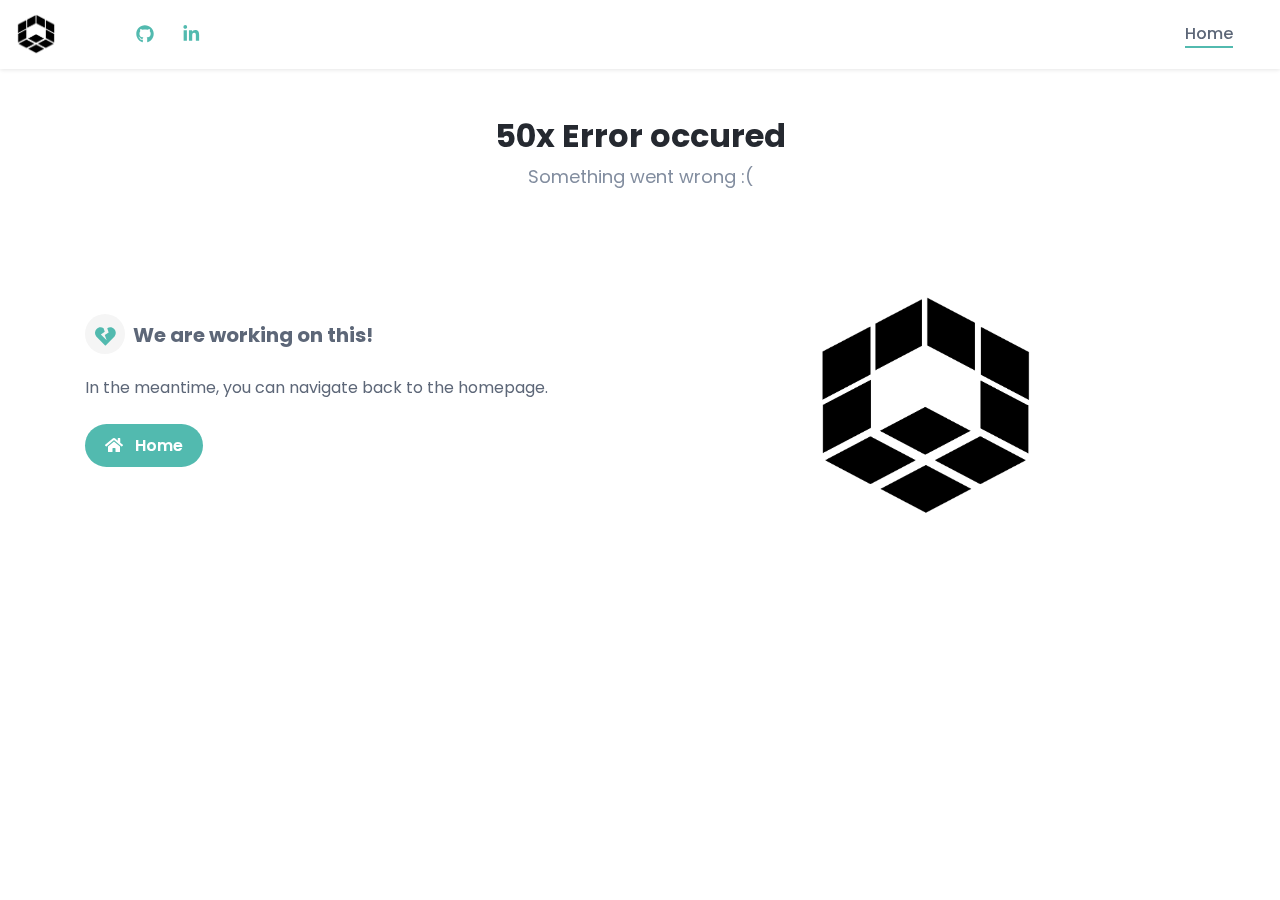
<file: 50x.html>
<!DOCTYPE html>
<html lang="en">

<head>
    <title>Bitcoin Global - 50x</title>

    <!-- Meta -->
    <meta charset="utf-8">
    <meta http-equiv="X-UA-Compatible" content="IE=edge">
    <meta name="viewport" content="width=device-width, initial-scale=1.0, maximum-scale=1.0, user-scalable=no">
    <meta name="description" content="Outsourcing software development company">
    <meta name="author" content="Bitcoin Global">
    <link rel="shortcut icon" type="image/x-icon" href="assets/images/logo.png">

    <!-- Google Font -->
    <link href="https://fonts.googleapis.com/css?family=Poppins:300,400,500,600,700&display=swap" rel="stylesheet">

    <!-- FontAwesome JS-->
    <script defer src="assets/fontawesome/js/all.min.js"></script>

    <!-- Plugins CSS -->
    <link rel="stylesheet" href="assets/plugins/owlcarousel/dist/assets/owl.carousel.min.css">
    <link rel="stylesheet" href="assets/css/atom-one-dark.min.css">
    <link rel="stylesheet" href="assets/css/aos.css">

    <!-- Theme CSS -->
    <link id="theme-style" rel="stylesheet" href="assets/css/theme.css">

    <!-- Global site tag (gtag.js) - Google Analytics -->
</head>

<body>
    <header class="header fixed-top">
        <div class="branding">
            <div class="container-fluid position-relative">
                <nav class="navbar navbar-expand-lg">
                    <div class="site-logo">
                        <a class="navbar-brand" href="index.html"><img class="logo-icon mr-2"
                                src="assets/images/logo-empty.png" height="42" alt="logo">
                        </a>
                    </div>

                    <button class="navbar-toggler collapsed" type="button" data-toggle="collapse"
                        data-target="#navigation" aria-controls="navigation" aria-expanded="false"
                        aria-label="Toggle navigation">
                        <span> </span>
                        <span> </span>
                        <span> </span>
                    </button>

                    <div class="collapse navbar-collapse" id="navigation">
                        <ul class="social-list list-inline mt-3 mt-lg-0 mb-lg-0 d-flex ml-lg-5 mr-lg-5">
                            <li class="list-inline-item"><a href="https://github.com/bitcoin-global " target="_blank"><i
                                        class="fab fa-github"></i></a></li>
                            <li class="list-inline-item"><a href="https://linkedin.com/company/bitcoin-global/"
                                    target="_blank"><i class="fab fa-linkedin-in fa-fw"></i></a></li>
                        </ul>
                        <!--//social-list-->
                        <ul class="navbar-nav ml-lg-auto" id="nav">
                            <li class="nav-item mr-lg-4 current">
                                <a class="nav-link" href="index.html">Home</a>
                            </li>
                        </ul>
                    </div>
                </nav>

            </div>
            <!--//container-->
        </div>
        <!--//branding-->
    </header>
    <!--//header-->


    <!--//how-to-section-->
    <section data-aos="zoom-in-left" id="methods" class="delivery-section py-5">
        <div class="container">
            <h3 class="mb-2 text-center font-weight-bold section-title">50x Error occured</h3>
            <div class="mb-5 text-center section-intro">Something went wrong :(</div>

            <div data-aos-duration="500" data-aos="zoom-in-left" class="row align-items-center">
                <div class="col-12 col-md-6 order-md-0">
                    <div class="nav flex-column" id="features-tabs" role="tablist" aria-orientation="vertical">

                        <span class="tab-heading"><span class="tab-icon mr-2"><i
                                    class="fas fa-heart-broken"></i></span>We are working on this!</span>
                        <p><br>In the meantime, you can navigate back to the homepage.<br><br>
                            <a class="btn btn-primary mb-3" href="index.html"><i class="fas fa-home mr-2"></i> Home</a>
                        </p>
                    </div>
                    <!--//nav-->
                </div>
                <!--//col-3-->
                <div class="col-12 col-md-6 text-center align-self-center">
                    <img class="img-fluid col-6 col-md-6 py-5" src="assets/images/logo-empty.png" alt="">
                </div>
            </div>
        </div>
        <!--container-->
    </section>
    <!--//delivery-section-->

    <!-- Javascript -->
    <script src="assets/plugins/jquery-3.4.1.min.js"></script>
    <script src="assets/plugins/popper.min.js"></script>
    <script src="assets/plugins/bootstrap/js/bootstrap.min.js"></script>
    <script src="assets/plugins/skrollr.min.js"></script>


    <!-- Page Specific JS -->
    <script src="assets/plugins/highlight.min.js"></script>
    <script src="assets/plugins/typewriterjs/dist/core.js"></script>
    <script src="assets/plugins/owlcarousel/dist/owl.carousel.min.js"></script>
    <script src="assets/js/main.js"></script>
    <script src="assets/plugins/aos.js"></script>
    <script>
        AOS.init();
    </script>

</body>

</html>
</file>
<file: assets/css/theme.css>
:root {
    --blue: #007bff;
    --indigo: #6610f2;
    --purple: #6f42c1;
    --pink: #e83e8c;
    --red: #dc3545;
    --orange: #fd7e14;
    --yellow: #ffc107;
    --green: #28a745;
    --teal: #20c997;
    --cyan: #17a2b8;
    --white: #fff;
    --gray: #adb4c0;
    --gray-dark: #747f94;
    --primary: #52BAAF;
    --secondary: #5d6778;
    --success: #5cb377;
    --info: #5b99ea;
    --warning: #EEBF41;
    --danger: #d26d69;
    --light: #fff;
    --dark: #747f94;
    --breakpoint-xs: 0;
    --breakpoint-sm: 576px;
    --breakpoint-md: 768px;
    --breakpoint-lg: 992px;
    --breakpoint-xl: 1200px;
    --font-family-sans-serif: -apple-system, BlinkMacSystemFont, "Segoe UI", Roboto, "Helvetica Neue", Arial, "Noto Sans", sans-serif, "Apple Color Emoji", "Segoe UI Emoji", "Segoe UI Symbol", "Noto Color Emoji";
    --font-family-monospace: SFMono-Regular, Menlo, Monaco, Consolas, "Liberation Mono", "Courier New", monospace;
}

*,
*::before,
*::after {
    box-sizing: border-box;
}

h5 span {
    color: #52BAAF
}

html {
    font-family: sans-serif;
    line-height: 1.15;
    -webkit-text-size-adjust: 100%;
    -webkit-tap-highlight-color: rgba(0, 0, 0, 0);
}

article,
aside,
figcaption,
figure,
footer,
header,
hgroup,
main,
nav,
section {
    display: block;
}

body {
    margin: 0;
    font-family: -apple-system, BlinkMacSystemFont, "Segoe UI", Roboto, "Helvetica Neue", Arial, "Noto Sans", sans-serif, "Apple Color Emoji", "Segoe UI Emoji", "Segoe UI Symbol", "Noto Color Emoji";
    font-size: 1rem;
    font-weight: 400;
    line-height: 1.5;
    color: #252930;
    text-align: left;
    background-color: #fff;
}

[tabindex="-1"]:focus {
    outline: 0 !important;
}

hr {
    box-sizing: content-box;
    height: 0;
    overflow: visible;
}

h1,
h2,
h3,
h4,
h5,
h6 {
    margin-top: 0;
    margin-bottom: .5rem;
}

p {
    margin-top: 0;
    margin-bottom: 1rem;
}

abbr[title],
abbr[data-original-title] {
    text-decoration: underline;
    -webkit-text-decoration: underline dotted;
    text-decoration: underline dotted;
    cursor: help;
    border-bottom: 0;
    -webkit-text-decoration-skip-ink: none;
    text-decoration-skip-ink: none;
}

address {
    margin-bottom: 1rem;
    font-style: normal;
    line-height: inherit;
}

ol,
ul,
dl {
    margin-top: 0;
    margin-bottom: 1rem;
}

ol ol,
ul ul,
ol ul,
ul ol {
    margin-bottom: 0;
}

dt {
    font-weight: 700;
}

dd {
    margin-bottom: .5rem;
    margin-left: 0;
}

blockquote {
    margin: 0 0 1rem;
}

b,
strong {
    font-weight: bolder;
}

small {
    font-size: 80%;
}

sub,
sup {
    position: relative;
    font-size: 75%;
    line-height: 0;
    vertical-align: baseline;
}

sub {
    bottom: -.25em;
}

sup {
    top: -.5em;
}

a {
    color: #52BAAF;
    text-decoration: none;
    background-color: transparent;
}

a:hover {
    color: #46a097;
    text-decoration: underline;
}

a:not([href]):not([tabindex]) {
    color: inherit;
    text-decoration: none;
}

a:not([href]):not([tabindex]):hover,
a:not([href]):not([tabindex]):focus {
    color: inherit;
    text-decoration: none;
}

a:not([href]):not([tabindex]):focus {
    outline: 0;
}

pre,
code,
kbd,
samp {
    font-family: SFMono-Regular, Menlo, Monaco, Consolas, "Liberation Mono", "Courier New", monospace;
    font-size: 1em;
}

pre {
    margin-top: 0;
    margin-bottom: 1rem;
    overflow: auto;
}

figure {
    margin: 0 0 1rem;
}

img {
    vertical-align: middle;
    border-style: none;
}

svg {
    overflow: hidden;
    vertical-align: middle;
}

table {
    border-collapse: collapse
}

caption {
    padding-top: .75rem;
    padding-bottom: .75rem;
    color: #adb4c0;
    text-align: left;
    caption-side: bottom
}

th {
    text-align: inherit
}

label {
    display: inline-block;
    margin-bottom: .5rem
}

button {
    border-radius: 0
}

button:focus {
    outline: 1px dotted;
    outline: 5px auto -webkit-focus-ring-color
}

input,
button,
select,
optgroup,
textarea {
    margin: 0;
    font-family: inherit;
    font-size: inherit;
    line-height: inherit
}

button,
input {
    overflow: visible
}

button,
select {
    text-transform: none
}

select {
    word-wrap: normal
}

button,
[type="button"],
[type="reset"],
[type="submit"] {
    -webkit-appearance: button
}

button:not(:disabled),
[type="button"]:not(:disabled),
[type="reset"]:not(:disabled),
[type="submit"]:not(:disabled) {
    cursor: pointer
}

button::-moz-focus-inner,
[type="button"]::-moz-focus-inner,
[type="reset"]::-moz-focus-inner,
[type="submit"]::-moz-focus-inner {
    padding: 0;
    border-style: none
}

input[type="radio"],
input[type="checkbox"] {
    box-sizing: border-box;
    padding: 0
}

input[type="date"],
input[type="time"],
input[type="datetime-local"],
input[type="month"] {
    -webkit-appearance: listbox
}

textarea {
    overflow: auto;
    resize: vertical
}

fieldset {
    min-width: 0;
    padding: 0;
    margin: 0;
    border: 0
}

legend {
    display: block;
    width: 100%;
    max-width: 100%;
    padding: 0;
    margin-bottom: .5rem;
    font-size: 1.5rem;
    line-height: inherit;
    color: inherit;
    white-space: normal
}

progress {
    vertical-align: baseline
}

[type="number"]::-webkit-inner-spin-button,
[type="number"]::-webkit-outer-spin-button {
    height: auto
}

[type="search"] {
    outline-offset: -2px;
    -webkit-appearance: none
}

[type="search"]::-webkit-search-decoration {
    -webkit-appearance: none
}

::-webkit-file-upload-button {
    font: inherit;
    -webkit-appearance: button
}

output {
    display: inline-block
}

summary {
    display: list-item;
    cursor: pointer
}

template {
    display: none
}

[hidden] {
    display: none !important
}

h1,
h2,
h3,
h4,
h5,
h6,
.h1,
.h2,
.h3,
.h4,
.h5,
.h6 {
    margin-bottom: .5rem;
    font-weight: 500;
    line-height: 1.2
}

h1,
.h1 {
    font-size: 2.5rem
}

h2,
.h2 {
    font-size: 2rem
}

h3,
.h3 {
    font-size: 1.75rem
}

h4,
.h4 {
    font-size: 1.5rem
}

h5,
.h5 {
    font-size: 1.25rem
}

h6,
.h6 {
    font-size: 1rem
}

.lead {
    font-size: 1.25rem;
    font-weight: 300
}

.display-1 {
    font-size: 6rem;
    font-weight: 300;
    line-height: 1.2
}

.display-2 {
    font-size: 5.5rem;
    font-weight: 300;
    line-height: 1.2
}

.display-3 {
    font-size: 4.5rem;
    font-weight: 300;
    line-height: 1.2
}

.display-4 {
    font-size: 3.5rem;
    font-weight: 300;
    line-height: 1.2
}

hr {
    margin-top: 1rem;
    margin-bottom: 1rem;
    border: 0;
    border-top: 1px solid rgba(0, 0, 0, 0.1)
}

small,
.small {
    font-size: 80%;
    font-weight: 400
}

mark,
.mark {
    padding: .2em;
    background-color: #fcf8e3
}

.list-unstyled {
    padding-left: 0;
    list-style: none
}

.list-inline {
    padding-left: 0;
    list-style: none
}

.list-inline-item {
    display: inline-block
}

.list-inline-item:not(:last-child) {
    margin-right: .5rem
}

.initialism {
    font-size: 90%;
    text-transform: uppercase
}

.blockquote {
    margin-bottom: 1rem;
    font-size: 1.25rem
}

.blockquote-footer {
    display: block;
    font-size: 80%;
    color: #adb4c0
}

.blockquote-footer::before {
    content: "\2014\00A0"
}

.img-fluid {
    max-width: 100%;
    height: auto
}

.img-thumbnail {
    padding: .25rem;
    background-color: #fff;
    border: 1px solid #e7e9ed;
    border-radius: .25rem;
    max-width: 100%;
    height: auto
}

.figure {
    display: inline-block
}

.figure-img {
    margin-bottom: .5rem;
    line-height: 1
}

.figure-caption {
    font-size: 90%;
    color: #adb4c0
}

code {
    font-size: 87.5%;
    color: #e83e8c;
    word-break: break-word
}

a>code {
    color: inherit
}

kbd {
    padding: .2rem .4rem;
    font-size: 87.5%;
    color: #fff;
    background-color: #252930;
    border-radius: .2rem
}

kbd kbd {
    padding: 0;
    font-size: 100%;
    font-weight: 700
}

pre {
    display: block;
    font-size: 87.5%;
    color: #252930
}

pre code {
    font-size: inherit;
    color: inherit;
    word-break: normal
}

.pre-scrollable {
    max-height: 340px;
    overflow-y: scroll
}

.container {
    width: 100%;
    padding-right: 15px;
    padding-left: 15px;
    margin-right: auto;
    margin-left: auto
}

@media (min-width:576px) {
    .container {
        max-width: 540px
    }
}

@media (min-width:768px) {
    .container {
        max-width: 720px
    }
}

@media (min-width:992px) {
    .container {
        max-width: 960px
    }
}

@media (min-width:1200px) {
    .container {
        max-width: 1140px
    }
}

.container-fluid {
    width: 100%;
    padding-right: 15px;
    padding-left: 15px;
    margin-right: auto;
    margin-left: auto
}

.row {
    display: -webkit-box;
    display: -webkit-flex;
    display: flex;
    -webkit-flex-wrap: wrap;
    flex-wrap: wrap;
    margin-right: -15px;
    margin-left: -15px
}

.no-gutters {
    margin-right: 0;
    margin-left: 0
}

.no-gutters>.col,
.no-gutters>[class*="col-"] {
    padding-right: 0;
    padding-left: 0
}

.col-1,
.col-2,
.col-3,
.col-4,
.col-5,
.col-6,
.col-7,
.col-8,
.col-9,
.col-10,
.col-11,
.col-12,
.col,
.col-auto,
.col-sm-1,
.col-sm-2,
.col-sm-3,
.col-sm-4,
.col-sm-5,
.col-sm-6,
.col-sm-7,
.col-sm-8,
.col-sm-9,
.col-sm-10,
.col-sm-11,
.col-sm-12,
.col-sm,
.col-sm-auto,
.col-md-1,
.col-md-2,
.col-md-3,
.col-md-4,
.col-md-5,
.col-md-6,
.col-md-7,
.col-md-8,
.col-md-9,
.col-md-10,
.col-md-11,
.col-md-12,
.col-md,
.col-md-auto,
.col-lg-1,
.col-lg-2,
.col-lg-3,
.col-lg-4,
.col-lg-5,
.col-lg-6,
.col-lg-7,
.col-lg-8,
.col-lg-9,
.col-lg-10,
.col-lg-11,
.col-lg-12,
.col-lg,
.col-lg-auto,
.col-xl-1,
.col-xl-2,
.col-xl-3,
.col-xl-4,
.col-xl-5,
.col-xl-6,
.col-xl-7,
.col-xl-8,
.col-xl-9,
.col-xl-10,
.col-xl-11,
.col-xl-12,
.col-xl,
.col-xl-auto {
    position: relative;
    width: 100%;
    padding-right: 15px;
    padding-left: 15px
}

.col {
    -webkit-flex-basis: 0;
    flex-basis: 0;
    -webkit-box-flex: 1;
    -webkit-flex-grow: 1;
    flex-grow: 1;
    max-width: 100%
}

.col-auto {
    -webkit-box-flex: 0;
    -webkit-flex: 0 0 auto;
    flex: 0 0 auto;
    width: auto;
    max-width: 100%
}

.col-1 {
    -webkit-box-flex: 0;
    -webkit-flex: 0 0 8.3333333333%;
    flex: 0 0 8.3333333333%;
    max-width: 8.3333333333%
}

.col-2 {
    -webkit-box-flex: 0;
    -webkit-flex: 0 0 16.6666666667%;
    flex: 0 0 16.6666666667%;
    max-width: 16.6666666667%
}

.col-3 {
    -webkit-box-flex: 0;
    -webkit-flex: 0 0 25%;
    flex: 0 0 25%;
    max-width: 25%
}

.col-4 {
    -webkit-box-flex: 0;
    -webkit-flex: 0 0 33.3333333333%;
    flex: 0 0 33.3333333333%;
    max-width: 33.3333333333%
}

.col-5 {
    -webkit-box-flex: 0;
    -webkit-flex: 0 0 41.6666666667%;
    flex: 0 0 41.6666666667%;
    max-width: 41.6666666667%
}

.col-6 {
    -webkit-box-flex: 0;
    -webkit-flex: 0 0 50%;
    flex: 0 0 50%;
    max-width: 50%
}

.col-7 {
    -webkit-box-flex: 0;
    -webkit-flex: 0 0 58.3333333333%;
    flex: 0 0 58.3333333333%;
    max-width: 58.3333333333%
}

.col-8 {
    -webkit-box-flex: 0;
    -webkit-flex: 0 0 66.6666666667%;
    flex: 0 0 66.6666666667%;
    max-width: 66.6666666667%
}

.col-9 {
    -webkit-box-flex: 0;
    -webkit-flex: 0 0 75%;
    flex: 0 0 75%;
    max-width: 75%
}

.col-10 {
    -webkit-box-flex: 0;
    -webkit-flex: 0 0 83.3333333333%;
    flex: 0 0 83.3333333333%;
    max-width: 83.3333333333%
}

.col-11 {
    -webkit-box-flex: 0;
    -webkit-flex: 0 0 91.6666666667%;
    flex: 0 0 91.6666666667%;
    max-width: 91.6666666667%
}

.col-12 {
    -webkit-box-flex: 0;
    -webkit-flex: 0 0 100%;
    flex: 0 0 100%;
    max-width: 100%
}

.order-first {
    -webkit-box-ordinal-group: 0;
    -webkit-order: -1;
    order: -1
}

.order-last {
    -webkit-box-ordinal-group: 14;
    -webkit-order: 13;
    order: 13
}

.order-0 {
    -webkit-box-ordinal-group: 1;
    -webkit-order: 0;
    order: 0
}

.order-1 {
    -webkit-box-ordinal-group: 2;
    -webkit-order: 1;
    order: 1
}

.order-2 {
    -webkit-box-ordinal-group: 3;
    -webkit-order: 2;
    order: 2
}

.order-3 {
    -webkit-box-ordinal-group: 4;
    -webkit-order: 3;
    order: 3
}

.order-4 {
    -webkit-box-ordinal-group: 5;
    -webkit-order: 4;
    order: 4
}

.order-5 {
    -webkit-box-ordinal-group: 6;
    -webkit-order: 5;
    order: 5
}

.order-6 {
    -webkit-box-ordinal-group: 7;
    -webkit-order: 6;
    order: 6
}

.order-7 {
    -webkit-box-ordinal-group: 8;
    -webkit-order: 7;
    order: 7
}

.order-8 {
    -webkit-box-ordinal-group: 9;
    -webkit-order: 8;
    order: 8
}

.order-9 {
    -webkit-box-ordinal-group: 10;
    -webkit-order: 9;
    order: 9
}

.order-10 {
    -webkit-box-ordinal-group: 11;
    -webkit-order: 10;
    order: 10
}

.order-11 {
    -webkit-box-ordinal-group: 12;
    -webkit-order: 11;
    order: 11
}

.order-12 {
    -webkit-box-ordinal-group: 13;
    -webkit-order: 12;
    order: 12
}

.offset-1 {
    margin-left: 8.3333333333%
}

.offset-2 {
    margin-left: 16.6666666667%
}

.offset-3 {
    margin-left: 25%
}

.offset-4 {
    margin-left: 33.3333333333%
}

.offset-5 {
    margin-left: 41.6666666667%
}

.offset-6 {
    margin-left: 50%
}

.offset-7 {
    margin-left: 58.3333333333%
}

.offset-8 {
    margin-left: 66.6666666667%
}

.offset-9 {
    margin-left: 75%
}

.offset-10 {
    margin-left: 83.3333333333%
}

.offset-11 {
    margin-left: 91.6666666667%
}

@media (min-width:576px) {
    .col-sm {
        -webkit-flex-basis: 0;
        flex-basis: 0;
        -webkit-box-flex: 1;
        -webkit-flex-grow: 1;
        flex-grow: 1;
        max-width: 100%
    }
    .col-sm-auto {
        -webkit-box-flex: 0;
        -webkit-flex: 0 0 auto;
        flex: 0 0 auto;
        width: auto;
        max-width: 100%
    }
    .col-sm-1 {
        -webkit-box-flex: 0;
        -webkit-flex: 0 0 8.3333333333%;
        flex: 0 0 8.3333333333%;
        max-width: 8.3333333333%
    }
    .col-sm-2 {
        -webkit-box-flex: 0;
        -webkit-flex: 0 0 16.6666666667%;
        flex: 0 0 16.6666666667%;
        max-width: 16.6666666667%
    }
    .col-sm-3 {
        -webkit-box-flex: 0;
        -webkit-flex: 0 0 25%;
        flex: 0 0 25%;
        max-width: 25%
    }
    .col-sm-4 {
        -webkit-box-flex: 0;
        -webkit-flex: 0 0 33.3333333333%;
        flex: 0 0 33.3333333333%;
        max-width: 33.3333333333%
    }
    .col-sm-5 {
        -webkit-box-flex: 0;
        -webkit-flex: 0 0 41.6666666667%;
        flex: 0 0 41.6666666667%;
        max-width: 41.6666666667%
    }
    .col-sm-6 {
        -webkit-box-flex: 0;
        -webkit-flex: 0 0 50%;
        flex: 0 0 50%;
        max-width: 50%
    }
    .col-sm-7 {
        -webkit-box-flex: 0;
        -webkit-flex: 0 0 58.3333333333%;
        flex: 0 0 58.3333333333%;
        max-width: 58.3333333333%
    }
    .col-sm-8 {
        -webkit-box-flex: 0;
        -webkit-flex: 0 0 66.6666666667%;
        flex: 0 0 66.6666666667%;
        max-width: 66.6666666667%
    }
    .col-sm-9 {
        -webkit-box-flex: 0;
        -webkit-flex: 0 0 75%;
        flex: 0 0 75%;
        max-width: 75%
    }
    .col-sm-10 {
        -webkit-box-flex: 0;
        -webkit-flex: 0 0 83.3333333333%;
        flex: 0 0 83.3333333333%;
        max-width: 83.3333333333%
    }
    .col-sm-11 {
        -webkit-box-flex: 0;
        -webkit-flex: 0 0 91.6666666667%;
        flex: 0 0 91.6666666667%;
        max-width: 91.6666666667%
    }
    .col-sm-12 {
        -webkit-box-flex: 0;
        -webkit-flex: 0 0 100%;
        flex: 0 0 100%;
        max-width: 100%
    }
    .order-sm-first {
        -webkit-box-ordinal-group: 0;
        -webkit-order: -1;
        order: -1
    }
    .order-sm-last {
        -webkit-box-ordinal-group: 14;
        -webkit-order: 13;
        order: 13
    }
    .order-sm-0 {
        -webkit-box-ordinal-group: 1;
        -webkit-order: 0;
        order: 0
    }
    .order-sm-1 {
        -webkit-box-ordinal-group: 2;
        -webkit-order: 1;
        order: 1
    }
    .order-sm-2 {
        -webkit-box-ordinal-group: 3;
        -webkit-order: 2;
        order: 2
    }
    .order-sm-3 {
        -webkit-box-ordinal-group: 4;
        -webkit-order: 3;
        order: 3
    }
    .order-sm-4 {
        -webkit-box-ordinal-group: 5;
        -webkit-order: 4;
        order: 4
    }
    .order-sm-5 {
        -webkit-box-ordinal-group: 6;
        -webkit-order: 5;
        order: 5
    }
    .order-sm-6 {
        -webkit-box-ordinal-group: 7;
        -webkit-order: 6;
        order: 6
    }
    .order-sm-7 {
        -webkit-box-ordinal-group: 8;
        -webkit-order: 7;
        order: 7
    }
    .order-sm-8 {
        -webkit-box-ordinal-group: 9;
        -webkit-order: 8;
        order: 8
    }
    .order-sm-9 {
        -webkit-box-ordinal-group: 10;
        -webkit-order: 9;
        order: 9
    }
    .order-sm-10 {
        -webkit-box-ordinal-group: 11;
        -webkit-order: 10;
        order: 10
    }
    .order-sm-11 {
        -webkit-box-ordinal-group: 12;
        -webkit-order: 11;
        order: 11
    }
    .order-sm-12 {
        -webkit-box-ordinal-group: 13;
        -webkit-order: 12;
        order: 12
    }
    .offset-sm-0 {
        margin-left: 0
    }
    .offset-sm-1 {
        margin-left: 8.3333333333%
    }
    .offset-sm-2 {
        margin-left: 16.6666666667%
    }
    .offset-sm-3 {
        margin-left: 25%
    }
    .offset-sm-4 {
        margin-left: 33.3333333333%
    }
    .offset-sm-5 {
        margin-left: 41.6666666667%
    }
    .offset-sm-6 {
        margin-left: 50%
    }
    .offset-sm-7 {
        margin-left: 58.3333333333%
    }
    .offset-sm-8 {
        margin-left: 66.6666666667%
    }
    .offset-sm-9 {
        margin-left: 75%
    }
    .offset-sm-10 {
        margin-left: 83.3333333333%
    }
    .offset-sm-11 {
        margin-left: 91.6666666667%
    }
}

@media (min-width:768px) {
    .col-md {
        -webkit-flex-basis: 0;
        flex-basis: 0;
        -webkit-box-flex: 1;
        -webkit-flex-grow: 1;
        flex-grow: 1;
        max-width: 100%
    }
    .col-md-auto {
        -webkit-box-flex: 0;
        -webkit-flex: 0 0 auto;
        flex: 0 0 auto;
        width: auto;
        max-width: 100%
    }
    .col-md-1 {
        -webkit-box-flex: 0;
        -webkit-flex: 0 0 8.3333333333%;
        flex: 0 0 8.3333333333%;
        max-width: 8.3333333333%
    }
    .col-md-2 {
        -webkit-box-flex: 0;
        -webkit-flex: 0 0 16.6666666667%;
        flex: 0 0 16.6666666667%;
        max-width: 16.6666666667%
    }
    .col-md-3 {
        -webkit-box-flex: 0;
        -webkit-flex: 0 0 25%;
        flex: 0 0 25%;
        max-width: 25%
    }
    .col-md-4 {
        -webkit-box-flex: 0;
        -webkit-flex: 0 0 33.3333333333%;
        flex: 0 0 33.3333333333%;
        max-width: 33.3333333333%
    }
    .col-md-5 {
        -webkit-box-flex: 0;
        -webkit-flex: 0 0 41.6666666667%;
        flex: 0 0 41.6666666667%;
        max-width: 41.6666666667%
    }
    .col-md-6 {
        -webkit-box-flex: 0;
        -webkit-flex: 0 0 50%;
        flex: 0 0 50%;
        max-width: 50%
    }
    .col-md-7 {
        -webkit-box-flex: 0;
        -webkit-flex: 0 0 58.3333333333%;
        flex: 0 0 58.3333333333%;
        max-width: 58.3333333333%
    }
    .col-md-8 {
        -webkit-box-flex: 0;
        -webkit-flex: 0 0 66.6666666667%;
        flex: 0 0 66.6666666667%;
        max-width: 66.6666666667%
    }
    .col-md-9 {
        -webkit-box-flex: 0;
        -webkit-flex: 0 0 75%;
        flex: 0 0 75%;
        max-width: 75%
    }
    .col-md-10 {
        -webkit-box-flex: 0;
        -webkit-flex: 0 0 83.3333333333%;
        flex: 0 0 83.3333333333%;
        max-width: 83.3333333333%
    }
    .col-md-11 {
        -webkit-box-flex: 0;
        -webkit-flex: 0 0 91.6666666667%;
        flex: 0 0 91.6666666667%;
        max-width: 91.6666666667%
    }
    .col-md-12 {
        -webkit-box-flex: 0;
        -webkit-flex: 0 0 100%;
        flex: 0 0 100%;
        max-width: 100%
    }
    .order-md-first {
        -webkit-box-ordinal-group: 0;
        -webkit-order: -1;
        order: -1
    }
    .order-md-last {
        -webkit-box-ordinal-group: 14;
        -webkit-order: 13;
        order: 13
    }
    .order-md-0 {
        -webkit-box-ordinal-group: 1;
        -webkit-order: 0;
        order: 0
    }
    .order-md-1 {
        -webkit-box-ordinal-group: 2;
        -webkit-order: 1;
        order: 1
    }
    .order-md-2 {
        -webkit-box-ordinal-group: 3;
        -webkit-order: 2;
        order: 2
    }
    .order-md-3 {
        -webkit-box-ordinal-group: 4;
        -webkit-order: 3;
        order: 3
    }
    .order-md-4 {
        -webkit-box-ordinal-group: 5;
        -webkit-order: 4;
        order: 4
    }
    .order-md-5 {
        -webkit-box-ordinal-group: 6;
        -webkit-order: 5;
        order: 5
    }
    .order-md-6 {
        -webkit-box-ordinal-group: 7;
        -webkit-order: 6;
        order: 6
    }
    .order-md-7 {
        -webkit-box-ordinal-group: 8;
        -webkit-order: 7;
        order: 7
    }
    .order-md-8 {
        -webkit-box-ordinal-group: 9;
        -webkit-order: 8;
        order: 8
    }
    .order-md-9 {
        -webkit-box-ordinal-group: 10;
        -webkit-order: 9;
        order: 9
    }
    .order-md-10 {
        -webkit-box-ordinal-group: 11;
        -webkit-order: 10;
        order: 10
    }
    .order-md-11 {
        -webkit-box-ordinal-group: 12;
        -webkit-order: 11;
        order: 11
    }
    .order-md-12 {
        -webkit-box-ordinal-group: 13;
        -webkit-order: 12;
        order: 12
    }
    .offset-md-0 {
        margin-left: 0
    }
    .offset-md-1 {
        margin-left: 8.3333333333%
    }
    .offset-md-2 {
        margin-left: 16.6666666667%
    }
    .offset-md-3 {
        margin-left: 25%
    }
    .offset-md-4 {
        margin-left: 33.3333333333%
    }
    .offset-md-5 {
        margin-left: 41.6666666667%
    }
    .offset-md-6 {
        margin-left: 50%
    }
    .offset-md-7 {
        margin-left: 58.3333333333%
    }
    .offset-md-8 {
        margin-left: 66.6666666667%
    }
    .offset-md-9 {
        margin-left: 75%
    }
    .offset-md-10 {
        margin-left: 83.3333333333%
    }
    .offset-md-11 {
        margin-left: 91.6666666667%
    }
}

@media (min-width:992px) {
    .col-lg {
        -webkit-flex-basis: 0;
        flex-basis: 0;
        -webkit-box-flex: 1;
        -webkit-flex-grow: 1;
        flex-grow: 1;
        max-width: 100%
    }
    .col-lg-auto {
        -webkit-box-flex: 0;
        -webkit-flex: 0 0 auto;
        flex: 0 0 auto;
        width: auto;
        max-width: 100%
    }
    .col-lg-1 {
        -webkit-box-flex: 0;
        -webkit-flex: 0 0 8.3333333333%;
        flex: 0 0 8.3333333333%;
        max-width: 8.3333333333%
    }
    .col-lg-2 {
        -webkit-box-flex: 0;
        -webkit-flex: 0 0 16.6666666667%;
        flex: 0 0 16.6666666667%;
        max-width: 16.6666666667%
    }
    .col-lg-3 {
        -webkit-box-flex: 0;
        -webkit-flex: 0 0 25%;
        flex: 0 0 25%;
        max-width: 25%
    }
    .col-lg-4 {
        -webkit-box-flex: 0;
        -webkit-flex: 0 0 33.3333333333%;
        flex: 0 0 33.3333333333%;
        max-width: 33.3333333333%
    }
    .col-lg-5 {
        -webkit-box-flex: 0;
        -webkit-flex: 0 0 41.6666666667%;
        flex: 0 0 41.6666666667%;
        max-width: 41.6666666667%
    }
    .col-lg-6 {
        -webkit-box-flex: 0;
        -webkit-flex: 0 0 50%;
        flex: 0 0 50%;
        max-width: 50%
    }
    .col-lg-7 {
        -webkit-box-flex: 0;
        -webkit-flex: 0 0 58.3333333333%;
        flex: 0 0 58.3333333333%;
        max-width: 58.3333333333%
    }
    .col-lg-8 {
        -webkit-box-flex: 0;
        -webkit-flex: 0 0 66.6666666667%;
        flex: 0 0 66.6666666667%;
        max-width: 66.6666666667%
    }
    .col-lg-9 {
        -webkit-box-flex: 0;
        -webkit-flex: 0 0 75%;
        flex: 0 0 75%;
        max-width: 75%
    }
    .col-lg-10 {
        -webkit-box-flex: 0;
        -webkit-flex: 0 0 83.3333333333%;
        flex: 0 0 83.3333333333%;
        max-width: 83.3333333333%
    }
    .col-lg-11 {
        -webkit-box-flex: 0;
        -webkit-flex: 0 0 91.6666666667%;
        flex: 0 0 91.6666666667%;
        max-width: 91.6666666667%
    }
    .col-lg-12 {
        -webkit-box-flex: 0;
        -webkit-flex: 0 0 100%;
        flex: 0 0 100%;
        max-width: 100%
    }
    .order-lg-first {
        -webkit-box-ordinal-group: 0;
        -webkit-order: -1;
        order: -1
    }
    .order-lg-last {
        -webkit-box-ordinal-group: 14;
        -webkit-order: 13;
        order: 13
    }
    .order-lg-0 {
        -webkit-box-ordinal-group: 1;
        -webkit-order: 0;
        order: 0
    }
    .order-lg-1 {
        -webkit-box-ordinal-group: 2;
        -webkit-order: 1;
        order: 1
    }
    .order-lg-2 {
        -webkit-box-ordinal-group: 3;
        -webkit-order: 2;
        order: 2
    }
    .order-lg-3 {
        -webkit-box-ordinal-group: 4;
        -webkit-order: 3;
        order: 3
    }
    .order-lg-4 {
        -webkit-box-ordinal-group: 5;
        -webkit-order: 4;
        order: 4
    }
    .order-lg-5 {
        -webkit-box-ordinal-group: 6;
        -webkit-order: 5;
        order: 5
    }
    .order-lg-6 {
        -webkit-box-ordinal-group: 7;
        -webkit-order: 6;
        order: 6
    }
    .order-lg-7 {
        -webkit-box-ordinal-group: 8;
        -webkit-order: 7;
        order: 7
    }
    .order-lg-8 {
        -webkit-box-ordinal-group: 9;
        -webkit-order: 8;
        order: 8
    }
    .order-lg-9 {
        -webkit-box-ordinal-group: 10;
        -webkit-order: 9;
        order: 9
    }
    .order-lg-10 {
        -webkit-box-ordinal-group: 11;
        -webkit-order: 10;
        order: 10
    }
    .order-lg-11 {
        -webkit-box-ordinal-group: 12;
        -webkit-order: 11;
        order: 11
    }
    .order-lg-12 {
        -webkit-box-ordinal-group: 13;
        -webkit-order: 12;
        order: 12
    }
    .offset-lg-0 {
        margin-left: 0
    }
    .offset-lg-1 {
        margin-left: 8.3333333333%
    }
    .offset-lg-2 {
        margin-left: 16.6666666667%
    }
    .offset-lg-3 {
        margin-left: 25%
    }
    .offset-lg-4 {
        margin-left: 33.3333333333%
    }
    .offset-lg-5 {
        margin-left: 41.6666666667%
    }
    .offset-lg-6 {
        margin-left: 50%
    }
    .offset-lg-7 {
        margin-left: 58.3333333333%
    }
    .offset-lg-8 {
        margin-left: 66.6666666667%
    }
    .offset-lg-9 {
        margin-left: 75%
    }
    .offset-lg-10 {
        margin-left: 83.3333333333%
    }
    .offset-lg-11 {
        margin-left: 91.6666666667%
    }
}

@media (min-width:1200px) {
    .col-xl {
        -webkit-flex-basis: 0;
        flex-basis: 0;
        -webkit-box-flex: 1;
        -webkit-flex-grow: 1;
        flex-grow: 1;
        max-width: 100%
    }
    .col-xl-auto {
        -webkit-box-flex: 0;
        -webkit-flex: 0 0 auto;
        flex: 0 0 auto;
        width: auto;
        max-width: 100%
    }
    .col-xl-1 {
        -webkit-box-flex: 0;
        -webkit-flex: 0 0 8.3333333333%;
        flex: 0 0 8.3333333333%;
        max-width: 8.3333333333%
    }
    .col-xl-2 {
        -webkit-box-flex: 0;
        -webkit-flex: 0 0 16.6666666667%;
        flex: 0 0 16.6666666667%;
        max-width: 16.6666666667%
    }
    .col-xl-3 {
        -webkit-box-flex: 0;
        -webkit-flex: 0 0 25%;
        flex: 0 0 25%;
        max-width: 25%
    }
    .col-xl-4 {
        -webkit-box-flex: 0;
        -webkit-flex: 0 0 33.3333333333%;
        flex: 0 0 33.3333333333%;
        max-width: 33.3333333333%
    }
    .col-xl-5 {
        -webkit-box-flex: 0;
        -webkit-flex: 0 0 41.6666666667%;
        flex: 0 0 41.6666666667%;
        max-width: 41.6666666667%
    }
    .col-xl-6 {
        -webkit-box-flex: 0;
        -webkit-flex: 0 0 50%;
        flex: 0 0 50%;
        max-width: 50%
    }
    .col-xl-7 {
        -webkit-box-flex: 0;
        -webkit-flex: 0 0 58.3333333333%;
        flex: 0 0 58.3333333333%;
        max-width: 58.3333333333%
    }
    .col-xl-8 {
        -webkit-box-flex: 0;
        -webkit-flex: 0 0 66.6666666667%;
        flex: 0 0 66.6666666667%;
        max-width: 66.6666666667%
    }
    .col-xl-9 {
        -webkit-box-flex: 0;
        -webkit-flex: 0 0 75%;
        flex: 0 0 75%;
        max-width: 75%
    }
    .col-xl-10 {
        -webkit-box-flex: 0;
        -webkit-flex: 0 0 83.3333333333%;
        flex: 0 0 83.3333333333%;
        max-width: 83.3333333333%
    }
    .col-xl-11 {
        -webkit-box-flex: 0;
        -webkit-flex: 0 0 91.6666666667%;
        flex: 0 0 91.6666666667%;
        max-width: 91.6666666667%
    }
    .col-xl-12 {
        -webkit-box-flex: 0;
        -webkit-flex: 0 0 100%;
        flex: 0 0 100%;
        max-width: 100%
    }
    .order-xl-first {
        -webkit-box-ordinal-group: 0;
        -webkit-order: -1;
        order: -1
    }
    .order-xl-last {
        -webkit-box-ordinal-group: 14;
        -webkit-order: 13;
        order: 13
    }
    .order-xl-0 {
        -webkit-box-ordinal-group: 1;
        -webkit-order: 0;
        order: 0
    }
    .order-xl-1 {
        -webkit-box-ordinal-group: 2;
        -webkit-order: 1;
        order: 1
    }
    .order-xl-2 {
        -webkit-box-ordinal-group: 3;
        -webkit-order: 2;
        order: 2
    }
    .order-xl-3 {
        -webkit-box-ordinal-group: 4;
        -webkit-order: 3;
        order: 3
    }
    .order-xl-4 {
        -webkit-box-ordinal-group: 5;
        -webkit-order: 4;
        order: 4
    }
    .order-xl-5 {
        -webkit-box-ordinal-group: 6;
        -webkit-order: 5;
        order: 5
    }
    .order-xl-6 {
        -webkit-box-ordinal-group: 7;
        -webkit-order: 6;
        order: 6
    }
    .order-xl-7 {
        -webkit-box-ordinal-group: 8;
        -webkit-order: 7;
        order: 7
    }
    .order-xl-8 {
        -webkit-box-ordinal-group: 9;
        -webkit-order: 8;
        order: 8
    }
    .order-xl-9 {
        -webkit-box-ordinal-group: 10;
        -webkit-order: 9;
        order: 9
    }
    .order-xl-10 {
        -webkit-box-ordinal-group: 11;
        -webkit-order: 10;
        order: 10
    }
    .order-xl-11 {
        -webkit-box-ordinal-group: 12;
        -webkit-order: 11;
        order: 11
    }
    .order-xl-12 {
        -webkit-box-ordinal-group: 13;
        -webkit-order: 12;
        order: 12
    }
    .offset-xl-0 {
        margin-left: 0
    }
    .offset-xl-1 {
        margin-left: 8.3333333333%
    }
    .offset-xl-2 {
        margin-left: 16.6666666667%
    }
    .offset-xl-3 {
        margin-left: 25%
    }
    .offset-xl-4 {
        margin-left: 33.3333333333%
    }
    .offset-xl-5 {
        margin-left: 41.6666666667%
    }
    .offset-xl-6 {
        margin-left: 50%
    }
    .offset-xl-7 {
        margin-left: 58.3333333333%
    }
    .offset-xl-8 {
        margin-left: 66.6666666667%
    }
    .offset-xl-9 {
        margin-left: 75%
    }
    .offset-xl-10 {
        margin-left: 83.3333333333%
    }
    .offset-xl-11 {
        margin-left: 91.6666666667%
    }
}

.table {
    width: 100%;
    margin-bottom: 1rem;
    color: #252930
}

.table th,
.table td {
    padding: .75rem;
    vertical-align: top;
    border-top: 1px solid #e7e9ed
}

.table thead th {
    vertical-align: bottom;
    border-bottom: 2px solid #e7e9ed
}

.table tbody+tbody {
    border-top: 2px solid #e7e9ed
}

.table-sm th,
.table-sm td {
    padding: .3rem
}

.table-bordered {
    border: 1px solid #e7e9ed
}

.table-bordered th,
.table-bordered td {
    border: 1px solid #e7e9ed
}

.table-bordered thead th,
.table-bordered thead td {
    border-bottom-width: 2px
}

.table-borderless th,
.table-borderless td,
.table-borderless thead th,
.table-borderless tbody+tbody {
    border: 0
}

.table-striped tbody tr:nth-of-type(odd) {
    background-color: rgba(0, 0, 0, 0.05)
}

.table-hover tbody tr:hover {
    color: #252930;
    background-color: rgba(0, 0, 0, 0.075)
}

.table-primary,
.table-primary>th,
.table-primary>td {
    background-color: #cbcef8
}

.table-primary th,
.table-primary td,
.table-primary thead th,
.table-primary tbody+tbody {
    border-color: #9ea4f2
}

.table-hover .table-primary:hover {
    background-color: #b5b9f5
}

.table-hover .table-primary:hover>td,
.table-hover .table-primary:hover>th {
    background-color: #b5b9f5
}

.table-secondary,
.table-secondary>th,
.table-secondary>td {
    background-color: #d2d4d9
}

.table-secondary th,
.table-secondary td,
.table-secondary thead th,
.table-secondary tbody+tbody {
    border-color: #abb0b9
}

.table-hover .table-secondary:hover {
    background-color: #c4c7cd
}

.table-hover .table-secondary:hover>td,
.table-hover .table-secondary:hover>th {
    background-color: #c4c7cd
}

.table-success,
.table-success>th,
.table-success>td {
    background-color: #d1ead9
}

.table-success th,
.table-success td,
.table-success thead th,
.table-success tbody+tbody {
    border-color: #aad7b8
}

.table-hover .table-success:hover {
    background-color: #bfe2cb
}

.table-hover .table-success:hover>td,
.table-hover .table-success:hover>th {
    background-color: #bfe2cb
}

.table-info,
.table-info>th,
.table-info>td {
    background-color: #d1e2f9
}

.table-info th,
.table-info td,
.table-info thead th,
.table-info tbody+tbody {
    border-color: #aacaf4
}

.table-hover .table-info:hover {
    background-color: #bad4f6
}

.table-hover .table-info:hover>td,
.table-hover .table-info:hover>th {
    background-color: #bad4f6
}

.table-warning,
.table-warning>th,
.table-warning>td {
    background-color: #faedca
}

.table-warning th,
.table-warning td,
.table-warning thead th,
.table-warning tbody+tbody {
    border-color: #f6de9c
}

.table-hover .table-warning:hover {
    background-color: #f8e5b3
}

.table-hover .table-warning:hover>td,
.table-hover .table-warning:hover>th {
    background-color: #f8e5b3
}

.table-danger,
.table-danger>th,
.table-danger>td {
    background-color: #f2d6d5
}

.table-danger th,
.table-danger td,
.table-danger thead th,
.table-danger tbody+tbody {
    border-color: #e8b3b1
}

.table-hover .table-danger:hover {
    background-color: #ecc3c2
}

.table-hover .table-danger:hover>td,
.table-hover .table-danger:hover>th {
    background-color: #ecc3c2
}

.table-light,
.table-light>th,
.table-light>td {
    background-color: #fff
}

.table-light th,
.table-light td,
.table-light thead th,
.table-light tbody+tbody {
    border-color: #fff
}

.table-hover .table-light:hover {
    background-color: #f2f2f2
}

.table-hover .table-light:hover>td,
.table-hover .table-light:hover>th {
    background-color: #f2f2f2
}

.table-dark,
.table-dark>th,
.table-dark>td {
    background-color: #d8dbe1
}

.table-dark th,
.table-dark td,
.table-dark thead th,
.table-dark tbody+tbody {
    border-color: #b7bdc7
}

.table-hover .table-dark:hover {
    background-color: #caced6
}

.table-hover .table-dark:hover>td,
.table-hover .table-dark:hover>th {
    background-color: #caced6
}

.table-active,
.table-active>th,
.table-active>td {
    background-color: rgba(0, 0, 0, 0.075)
}

.table-hover .table-active:hover {
    background-color: rgba(0, 0, 0, 0.075)
}

.table-hover .table-active:hover>td,
.table-hover .table-active:hover>th {
    background-color: rgba(0, 0, 0, 0.075)
}

.table .thead-dark th {
    color: #fff;
    background-color: #747f94;
    border-color: #8993a4
}

.table .thead-light th {
    color: #919aaa;
    background-color: #f5f6f8;
    border-color: #e7e9ed
}

.table-dark {
    color: #fff;
    background-color: #747f94
}

.table-dark th,
.table-dark td,
.table-dark thead th {
    border-color: #8993a4
}

.table-dark.table-bordered {
    border: 0
}

.table-dark.table-striped tbody tr:nth-of-type(odd) {
    background-color: rgba(255, 255, 255, 0.05)
}

.table-dark.table-hover tbody tr:hover {
    color: #fff;
    background-color: rgba(255, 255, 255, 0.075)
}

@media (max-width:575.98px) {
    .table-responsive-sm {
        display: block;
        width: 100%;
        overflow-x: auto;
        -webkit-overflow-scrolling: touch
    }
    .table-responsive-sm>.table-bordered {
        border: 0
    }
}

@media (max-width:767.98px) {
    .table-responsive-md {
        display: block;
        width: 100%;
        overflow-x: auto;
        -webkit-overflow-scrolling: touch
    }
    .table-responsive-md>.table-bordered {
        border: 0
    }
}

@media (max-width:991.98px) {
    .table-responsive-lg {
        display: block;
        width: 100%;
        overflow-x: auto;
        -webkit-overflow-scrolling: touch
    }
    .table-responsive-lg>.table-bordered {
        border: 0
    }
}

@media (max-width:1199.98px) {
    .table-responsive-xl {
        display: block;
        width: 100%;
        overflow-x: auto;
        -webkit-overflow-scrolling: touch
    }
    .table-responsive-xl>.table-bordered {
        border: 0
    }
}

.table-responsive {
    display: block;
    width: 100%;
    overflow-x: auto;
    -webkit-overflow-scrolling: touch
}

.table-responsive>.table-bordered {
    border: 0
}

.form-control {
    display: block;
    width: 100%;
    height: calc(1.5em + .75rem + 2px);
    padding: .375rem .75rem;
    font-size: 1rem;
    font-weight: 400;
    line-height: 1.5;
    color: #919aaa;
    background-color: #fff;
    background-clip: padding-box;
    border: 1px solid #d9dce1;
    border-radius: .25rem;
    -webkit-transition: border-color 0.15s ease-in-out, box-shadow 0.15s ease-in-out;
    transition: border-color 0.15s ease-in-out, box-shadow 0.15s ease-in-out
}

@media (prefers-reduced-motion:reduce) {
    .form-control {
        -webkit-transition: none;
        transition: none
    }
}

.form-control::-ms-expand {
    background-color: transparent;
    border: 0
}

.form-control:focus {
    color: #919aaa;
    background-color: #fff;
    border-color: #b5baf5;
    outline: 0;
    box-shadow: 0 0 0 .2rem rgba(69, 80, 230, 0.25)
}

.form-control::-webkit-input-placeholder {
    color: #adb4c0;
    opacity: 1
}

.form-control:-ms-input-placeholder {
    color: #adb4c0;
    opacity: 1
}

.form-control::-ms-input-placeholder {
    color: #adb4c0;
    opacity: 1
}

.form-control::placeholder {
    color: #adb4c0;
    opacity: 1
}

.form-control:disabled,
.form-control[readonly] {
    background-color: #f5f6f8;
    opacity: 1
}

select.form-control:focus::-ms-value {
    color: #919aaa;
    background-color: #fff
}

.form-control-file,
.form-control-range {
    display: block;
    width: 100%
}

.col-form-label {
    padding-top: calc(.375rem + 1px);
    padding-bottom: calc(.375rem + 1px);
    margin-bottom: 0;
    font-size: inherit;
    line-height: 1.5
}

.col-form-label-lg {
    padding-top: calc(.5rem + 1px);
    padding-bottom: calc(.5rem + 1px);
    font-size: 1.25rem;
    line-height: 1.5
}

.col-form-label-sm {
    padding-top: calc(.25rem + 1px);
    padding-bottom: calc(.25rem + 1px);
    font-size: .875rem;
    line-height: 1.5
}

.form-control-plaintext {
    display: block;
    width: 100%;
    padding-top: .375rem;
    padding-bottom: .375rem;
    margin-bottom: 0;
    line-height: 1.5;
    color: #252930;
    background-color: transparent;
    border: solid transparent;
    border-width: 1px 0
}

.form-control-plaintext.form-control-sm,
.form-control-plaintext.form-control-lg {
    padding-right: 0;
    padding-left: 0
}

.form-control-sm {
    height: calc(1.5em + .5rem + 2px);
    padding: .25rem .5rem;
    font-size: .875rem;
    line-height: 1.5;
    border-radius: .2rem
}

.form-control-lg {
    height: calc(1.5em + 1rem + 2px);
    padding: .5rem 1rem;
    font-size: 1.25rem;
    line-height: 1.5;
    border-radius: .3rem
}

select.form-control[size],
select.form-control[multiple] {
    height: auto
}

textarea.form-control {
    height: auto
}

.form-group {
    margin-bottom: 1rem
}

.form-text {
    display: block;
    margin-top: .25rem
}

.form-row {
    display: -webkit-box;
    display: -webkit-flex;
    display: flex;
    -webkit-flex-wrap: wrap;
    flex-wrap: wrap;
    margin-right: -5px;
    margin-left: -5px
}

.form-row>.col,
.form-row>[class*="col-"] {
    padding-right: 5px;
    padding-left: 5px
}

.form-check {
    position: relative;
    display: block;
    padding-left: 1.25rem
}

.form-check-input {
    position: absolute;
    margin-top: .3rem;
    margin-left: -1.25rem
}

.form-check-input:disabled~.form-check-label {
    color: #adb4c0
}

.form-check-label {
    margin-bottom: 0
}

.form-check-inline {
    display: -webkit-inline-box;
    display: -webkit-inline-flex;
    display: inline-flex;
    -webkit-box-align: center;
    -webkit-align-items: center;
    align-items: center;
    padding-left: 0;
    margin-right: .75rem
}

.form-check-inline .form-check-input {
    position: static;
    margin-top: 0;
    margin-right: .3125rem;
    margin-left: 0
}

.valid-feedback {
    display: none;
    width: 100%;
    margin-top: .25rem;
    font-size: 80%;
    color: #5cb377
}

.valid-tooltip {
    position: absolute;
    top: 100%;
    z-index: 5;
    display: none;
    max-width: 100%;
    padding: .25rem .5rem;
    margin-top: .1rem;
    font-size: .875rem;
    line-height: 1.5;
    color: #fff;
    background-color: rgba(92, 179, 119, 0.9);
    border-radius: .25rem
}

.was-validated .form-control:valid,
.form-control.is-valid {
    border-color: #5cb377;
    padding-right: calc(1.5em + .75rem);
    background-image: url("data:image/svg+xml,%3csvg xmlns='http://www.w3.org/2000/svg' viewBox='0 0 8 8'%3e%3cpath fill='%235cb377' d='M2.3 6.73L.6 4.53c-.4-1.04.46-1.4 1.1-.8l1.1 1.4 3.4-3.8c.6-.63 1.6-.27 1.2.7l-4 4.6c-.43.5-.8.4-1.1.1z'/%3e%3c/svg%3e");
    background-repeat: no-repeat;
    background-position: center right calc(.375em + .1875rem);
    background-size: calc(.75em + .375rem) calc(.75em + .375rem)
}

.was-validated .form-control:valid:focus,
.form-control.is-valid:focus {
    border-color: #5cb377;
    box-shadow: 0 0 0 .2rem rgba(92, 179, 119, 0.25)
}

.was-validated .form-control:valid~.valid-feedback,
.was-validated .form-control:valid~.valid-tooltip,
.form-control.is-valid~.valid-feedback,
.form-control.is-valid~.valid-tooltip {
    display: block
}

.was-validated textarea.form-control:valid,
textarea.form-control.is-valid {
    padding-right: calc(1.5em + .75rem);
    background-position: top calc(.375em + .1875rem) right calc(.375em + .1875rem)
}

.was-validated .custom-select:valid,
.custom-select.is-valid {
    border-color: #5cb377;
    padding-right: calc((1em + .75rem) * 3/4 + 1.75rem);
    background: url("data:image/svg+xml,%3csvg xmlns='http://www.w3.org/2000/svg' viewBox='0 0 4 5'%3e%3cpath fill='%23747f94' d='M2 0L0 2h4zm0 5L0 3h4z'/%3e%3c/svg%3e") no-repeat right .75rem center/8px 10px, url("data:image/svg+xml,%3csvg xmlns='http://www.w3.org/2000/svg' viewBox='0 0 8 8'%3e%3cpath fill='%235cb377' d='M2.3 6.73L.6 4.53c-.4-1.04.46-1.4 1.1-.8l1.1 1.4 3.4-3.8c.6-.63 1.6-.27 1.2.7l-4 4.6c-.43.5-.8.4-1.1.1z'/%3e%3c/svg%3e") #fff no-repeat center right 1.75rem/calc(.75em + .375rem) calc(.75em + .375rem)
}

.was-validated .custom-select:valid:focus,
.custom-select.is-valid:focus {
    border-color: #5cb377;
    box-shadow: 0 0 0 .2rem rgba(92, 179, 119, 0.25)
}

.was-validated .custom-select:valid~.valid-feedback,
.was-validated .custom-select:valid~.valid-tooltip,
.custom-select.is-valid~.valid-feedback,
.custom-select.is-valid~.valid-tooltip {
    display: block
}

.was-validated .form-control-file:valid~.valid-feedback,
.was-validated .form-control-file:valid~.valid-tooltip,
.form-control-file.is-valid~.valid-feedback,
.form-control-file.is-valid~.valid-tooltip {
    display: block
}

.was-validated .form-check-input:valid~.form-check-label,
.form-check-input.is-valid~.form-check-label {
    color: #5cb377
}

.was-validated .form-check-input:valid~.valid-feedback,
.was-validated .form-check-input:valid~.valid-tooltip,
.form-check-input.is-valid~.valid-feedback,
.form-check-input.is-valid~.valid-tooltip {
    display: block
}

.was-validated .custom-control-input:valid~.custom-control-label,
.custom-control-input.is-valid~.custom-control-label {
    color: #5cb377
}

.was-validated .custom-control-input:valid~.custom-control-label::before,
.custom-control-input.is-valid~.custom-control-label::before {
    border-color: #5cb377
}

.was-validated .custom-control-input:valid~.valid-feedback,
.was-validated .custom-control-input:valid~.valid-tooltip,
.custom-control-input.is-valid~.valid-feedback,
.custom-control-input.is-valid~.valid-tooltip {
    display: block
}

.was-validated .custom-control-input:valid:checked~.custom-control-label::before,
.custom-control-input.is-valid:checked~.custom-control-label::before {
    border-color: #7fc394;
    background-color: #7fc394
}

.was-validated .custom-control-input:valid:focus~.custom-control-label::before,
.custom-control-input.is-valid:focus~.custom-control-label::before {
    box-shadow: 0 0 0 .2rem rgba(92, 179, 119, 0.25)
}

.was-validated .custom-control-input:valid:focus:not(:checked)~.custom-control-label::before,
.custom-control-input.is-valid:focus:not(:checked)~.custom-control-label::before {
    border-color: #5cb377
}

.was-validated .custom-file-input:valid~.custom-file-label,
.custom-file-input.is-valid~.custom-file-label {
    border-color: #5cb377
}

.was-validated .custom-file-input:valid~.valid-feedback,
.was-validated .custom-file-input:valid~.valid-tooltip,
.custom-file-input.is-valid~.valid-feedback,
.custom-file-input.is-valid~.valid-tooltip {
    display: block
}

.was-validated .custom-file-input:valid:focus~.custom-file-label,
.custom-file-input.is-valid:focus~.custom-file-label {
    border-color: #5cb377;
    box-shadow: 0 0 0 .2rem rgba(92, 179, 119, 0.25)
}

.invalid-feedback {
    display: none;
    width: 100%;
    margin-top: .25rem;
    font-size: 80%;
    color: #d26d69
}

.invalid-tooltip {
    position: absolute;
    top: 100%;
    z-index: 5;
    display: none;
    max-width: 100%;
    padding: .25rem .5rem;
    margin-top: .1rem;
    font-size: .875rem;
    line-height: 1.5;
    color: #fff;
    background-color: rgba(210, 109, 105, 0.9);
    border-radius: .25rem
}

.was-validated .form-control:invalid,
.form-control.is-invalid {
    border-color: #d26d69;
    padding-right: calc(1.5em + .75rem);
    background-image: url("data:image/svg+xml,%3csvg xmlns='http://www.w3.org/2000/svg' fill='%23d26d69' viewBox='-2 -2 7 7'%3e%3cpath stroke='%23d26d69' d='M0 0l3 3m0-3L0 3'/%3e%3ccircle r='.5'/%3e%3ccircle cx='3' r='.5'/%3e%3ccircle cy='3' r='.5'/%3e%3ccircle cx='3' cy='3' r='.5'/%3e%3c/svg%3E");
    background-repeat: no-repeat;
    background-position: center right calc(.375em + .1875rem);
    background-size: calc(.75em + .375rem) calc(.75em + .375rem)
}

.was-validated .form-control:invalid:focus,
.form-control.is-invalid:focus {
    border-color: #d26d69;
    box-shadow: 0 0 0 .2rem rgba(210, 109, 105, 0.25)
}

.was-validated .form-control:invalid~.invalid-feedback,
.was-validated .form-control:invalid~.invalid-tooltip,
.form-control.is-invalid~.invalid-feedback,
.form-control.is-invalid~.invalid-tooltip {
    display: block
}

.was-validated textarea.form-control:invalid,
textarea.form-control.is-invalid {
    padding-right: calc(1.5em + .75rem);
    background-position: top calc(.375em + .1875rem) right calc(.375em + .1875rem)
}

.was-validated .custom-select:invalid,
.custom-select.is-invalid {
    border-color: #d26d69;
    padding-right: calc((1em + .75rem) * 3/4 + 1.75rem);
    background: url("data:image/svg+xml,%3csvg xmlns='http://www.w3.org/2000/svg' viewBox='0 0 4 5'%3e%3cpath fill='%23747f94' d='M2 0L0 2h4zm0 5L0 3h4z'/%3e%3c/svg%3e") no-repeat right .75rem center/8px 10px, url("data:image/svg+xml,%3csvg xmlns='http://www.w3.org/2000/svg' fill='%23d26d69' viewBox='-2 -2 7 7'%3e%3cpath stroke='%23d26d69' d='M0 0l3 3m0-3L0 3'/%3e%3ccircle r='.5'/%3e%3ccircle cx='3' r='.5'/%3e%3ccircle cy='3' r='.5'/%3e%3ccircle cx='3' cy='3' r='.5'/%3e%3c/svg%3E") #fff no-repeat center right 1.75rem/calc(.75em + .375rem) calc(.75em + .375rem)
}

.was-validated .custom-select:invalid:focus,
.custom-select.is-invalid:focus {
    border-color: #d26d69;
    box-shadow: 0 0 0 .2rem rgba(210, 109, 105, 0.25)
}

.was-validated .custom-select:invalid~.invalid-feedback,
.was-validated .custom-select:invalid~.invalid-tooltip,
.custom-select.is-invalid~.invalid-feedback,
.custom-select.is-invalid~.invalid-tooltip {
    display: block
}

.was-validated .form-control-file:invalid~.invalid-feedback,
.was-validated .form-control-file:invalid~.invalid-tooltip,
.form-control-file.is-invalid~.invalid-feedback,
.form-control-file.is-invalid~.invalid-tooltip {
    display: block
}

.was-validated .form-check-input:invalid~.form-check-label,
.form-check-input.is-invalid~.form-check-label {
    color: #d26d69
}

.was-validated .form-check-input:invalid~.invalid-feedback,
.was-validated .form-check-input:invalid~.invalid-tooltip,
.form-check-input.is-invalid~.invalid-feedback,
.form-check-input.is-invalid~.invalid-tooltip {
    display: block
}

.was-validated .custom-control-input:invalid~.custom-control-label,
.custom-control-input.is-invalid~.custom-control-label {
    color: #d26d69
}

.was-validated .custom-control-input:invalid~.custom-control-label::before,
.custom-control-input.is-invalid~.custom-control-label::before {
    border-color: #d26d69
}

.was-validated .custom-control-input:invalid~.invalid-feedback,
.was-validated .custom-control-input:invalid~.invalid-tooltip,
.custom-control-input.is-invalid~.invalid-feedback,
.custom-control-input.is-invalid~.invalid-tooltip {
    display: block
}

.was-validated .custom-control-input:invalid:checked~.custom-control-label::before,
.custom-control-input.is-invalid:checked~.custom-control-label::before {
    border-color: #de9390;
    background-color: #de9390
}

.was-validated .custom-control-input:invalid:focus~.custom-control-label::before,
.custom-control-input.is-invalid:focus~.custom-control-label::before {
    box-shadow: 0 0 0 .2rem rgba(210, 109, 105, 0.25)
}

.was-validated .custom-control-input:invalid:focus:not(:checked)~.custom-control-label::before,
.custom-control-input.is-invalid:focus:not(:checked)~.custom-control-label::before {
    border-color: #d26d69
}

.was-validated .custom-file-input:invalid~.custom-file-label,
.custom-file-input.is-invalid~.custom-file-label {
    border-color: #d26d69
}

.was-validated .custom-file-input:invalid~.invalid-feedback,
.was-validated .custom-file-input:invalid~.invalid-tooltip,
.custom-file-input.is-invalid~.invalid-feedback,
.custom-file-input.is-invalid~.invalid-tooltip {
    display: block
}

.was-validated .custom-file-input:invalid:focus~.custom-file-label,
.custom-file-input.is-invalid:focus~.custom-file-label {
    border-color: #d26d69;
    box-shadow: 0 0 0 .2rem rgba(210, 109, 105, 0.25)
}

.form-inline {
    display: -webkit-box;
    display: -webkit-flex;
    display: flex;
    -webkit-box-orient: horizontal;
    -webkit-box-direction: normal;
    -webkit-flex-flow: row wrap;
    flex-flow: row wrap;
    -webkit-box-align: center;
    -webkit-align-items: center;
    align-items: center
}

.form-inline .form-check {
    width: 100%
}

@media (min-width:576px) {
    .form-inline label {
        display: -webkit-box;
        display: -webkit-flex;
        display: flex;
        -webkit-box-align: center;
        -webkit-align-items: center;
        align-items: center;
        -webkit-box-pack: center;
        -webkit-justify-content: center;
        justify-content: center;
        margin-bottom: 0
    }
    .form-inline .form-group {
        display: -webkit-box;
        display: -webkit-flex;
        display: flex;
        -webkit-box-flex: 0;
        -webkit-flex: 0 0 auto;
        flex: 0 0 auto;
        -webkit-box-orient: horizontal;
        -webkit-box-direction: normal;
        -webkit-flex-flow: row wrap;
        flex-flow: row wrap;
        -webkit-box-align: center;
        -webkit-align-items: center;
        align-items: center;
        margin-bottom: 0
    }
    .form-inline .form-control {
        display: inline-block;
        width: auto;
        vertical-align: middle
    }
    .form-inline .form-control-plaintext {
        display: inline-block
    }
    .form-inline .input-group,
    .form-inline .custom-select {
        width: auto
    }
    .form-inline .form-check {
        display: -webkit-box;
        display: -webkit-flex;
        display: flex;
        -webkit-box-align: center;
        -webkit-align-items: center;
        align-items: center;
        -webkit-box-pack: center;
        -webkit-justify-content: center;
        justify-content: center;
        width: auto;
        padding-left: 0
    }
    .form-inline .form-check-input {
        position: relative;
        -webkit-flex-shrink: 0;
        flex-shrink: 0;
        margin-top: 0;
        margin-right: .25rem;
        margin-left: 0
    }
    .form-inline .custom-control {
        -webkit-box-align: center;
        -webkit-align-items: center;
        align-items: center;
        -webkit-box-pack: center;
        -webkit-justify-content: center;
        justify-content: center
    }
    .form-inline .custom-control-label {
        margin-bottom: 0
    }
}

.btn {
    display: inline-block;
    font-weight: 400;
    color: #252930;
    text-align: center;
    vertical-align: middle;
    -webkit-user-select: none;
    -moz-user-select: none;
    -ms-user-select: none;
    user-select: none;
    background-color: transparent;
    border: 1px solid transparent;
    padding: .375rem .75rem;
    font-size: 1rem;
    line-height: 1.5;
    border-radius: 100px;
    -webkit-transition: color 0.15s ease-in-out, background-color 0.15s ease-in-out, border-color 0.15s ease-in-out, box-shadow 0.15s ease-in-out;
    transition: color 0.15s ease-in-out, background-color 0.15s ease-in-out, border-color 0.15s ease-in-out, box-shadow 0.15s ease-in-out
}

@media (prefers-reduced-motion:reduce) {
    .btn {
        -webkit-transition: none;
        transition: none
    }
}

.btn:hover {
    color: #252930;
    text-decoration: none
}

.btn:focus,
.btn.focus {
    outline: 0;
    box-shadow: 0 0 0 .2rem rgba(69, 80, 230, 0.25)
}

.btn.disabled,
.btn:disabled {
    opacity: .65
}

a.btn.disabled,
fieldset:disabled a.btn {
    pointer-events: none
}

.btn-primary {
    color: #fff;
    background-color: #52BAAF;
    border-color: #52BAAF
}

.btn-primary:hover {
    color: #fff;
    background-color: #46a097;
    border-color: #46a097
}

.btn-primary:focus,
.btn-primary.focus {
    box-shadow: 0 0 0 .2rem rgba(97, 106, 234, 0.5)
}

.btn-primary.disabled,
.btn-primary:disabled {
    color: #fff;
    background-color: #52BAAF;
    border-color: #52BAAF
}

.btn-primary:not(:disabled):not(.disabled):active,
.btn-primary:not(:disabled):not(.disabled).active,
.show>.btn-primary.dropdown-toggle {
    color: #fff;
    background-color: #46a097;
    border-color: #46a097
}

.btn-primary:not(:disabled):not(.disabled):active:focus,
.btn-primary:not(:disabled):not(.disabled).active:focus,
.show>.btn-primary.dropdown-toggle:focus {
    box-shadow: 0 0 0 .2rem rgba(97, 106, 234, 0.5)
}

.btn-secondary {
    color: #fff;
    background-color: #5d6778;
    border-color: #5d6778
}

.btn-secondary:hover {
    color: #fff;
    background-color: #4c5462;
    border-color: #464e5b
}

.btn-secondary:focus,
.btn-secondary.focus {
    box-shadow: 0 0 0 .2rem rgba(117, 125, 140, 0.5)
}

.btn-secondary.disabled,
.btn-secondary:disabled {
    color: #fff;
    background-color: #5d6778;
    border-color: #5d6778
}

.btn-secondary:not(:disabled):not(.disabled):active,
.btn-secondary:not(:disabled):not(.disabled).active,
.show>.btn-secondary.dropdown-toggle {
    color: #fff;
    background-color: #464e5b;
    border-color: #414854
}

.btn-secondary:not(:disabled):not(.disabled):active:focus,
.btn-secondary:not(:disabled):not(.disabled).active:focus,
.show>.btn-secondary.dropdown-toggle:focus {
    box-shadow: 0 0 0 .2rem rgba(117, 125, 140, 0.5)
}

.btn-success {
    color: #fff;
    background-color: #5cb377;
    border-color: #5cb377
}

.btn-success:hover {
    color: #fff;
    background-color: #4a9f64;
    border-color: #46965f
}

.btn-success:focus,
.btn-success.focus {
    box-shadow: 0 0 0 .2rem rgba(116, 190, 139, 0.5)
}

.btn-success.disabled,
.btn-success:disabled {
    color: #fff;
    background-color: #5cb377;
    border-color: #5cb377
}

.btn-success:not(:disabled):not(.disabled):active,
.btn-success:not(:disabled):not(.disabled).active,
.show>.btn-success.dropdown-toggle {
    color: #fff;
    background-color: #46965f;
    border-color: #428d59
}

.btn-success:not(:disabled):not(.disabled):active:focus,
.btn-success:not(:disabled):not(.disabled).active:focus,
.show>.btn-success.dropdown-toggle:focus {
    box-shadow: 0 0 0 .2rem rgba(116, 190, 139, 0.5)
}

.btn-info {
    color: #fff;
    background-color: #5b99ea;
    border-color: #5b99ea
}

.btn-info:hover {
    color: #fff;
    background-color: #3984e6;
    border-color: #2e7de4
}

.btn-info:focus,
.btn-info.focus {
    box-shadow: 0 0 0 .2rem rgba(116, 168, 237, 0.5)
}

.btn-info.disabled,
.btn-info:disabled {
    color: #fff;
    background-color: #5b99ea;
    border-color: #5b99ea
}

.btn-info:not(:disabled):not(.disabled):active,
.btn-info:not(:disabled):not(.disabled).active,
.show>.btn-info.dropdown-toggle {
    color: #fff;
    background-color: #2e7de4;
    border-color: #2276e3
}

.btn-info:not(:disabled):not(.disabled):active:focus,
.btn-info:not(:disabled):not(.disabled).active:focus,
.show>.btn-info.dropdown-toggle:focus {
    box-shadow: 0 0 0 .2rem rgba(116, 168, 237, 0.5)
}

.btn-warning {
    color: #252930;
    background-color: #EEBF41;
    border-color: #EEBF41
}

.btn-warning:hover {
    color: #252930;
    background-color: #ebb31e;
    border-color: #e7ae15
}

.btn-warning:focus,
.btn-warning.focus {
    box-shadow: 0 0 0 .2rem rgba(208, 169, 62, 0.5)
}

.btn-warning.disabled,
.btn-warning:disabled {
    color: #252930;
    background-color: #EEBF41;
    border-color: #EEBF41
}

.btn-warning:not(:disabled):not(.disabled):active,
.btn-warning:not(:disabled):not(.disabled).active,
.show>.btn-warning.dropdown-toggle {
    color: #252930;
    background-color: #e7ae15;
    border-color: #dca514
}

.btn-warning:not(:disabled):not(.disabled):active:focus,
.btn-warning:not(:disabled):not(.disabled).active:focus,
.show>.btn-warning.dropdown-toggle:focus {
    box-shadow: 0 0 0 .2rem rgba(208, 169, 62, 0.5)
}

.btn-danger {
    color: #fff;
    background-color: #d26d69;
    border-color: #d26d69
}

.btn-danger:hover {
    color: #fff;
    background-color: #c9504c;
    border-color: #c64742
}

.btn-danger:focus,
.btn-danger.focus {
    box-shadow: 0 0 0 .2rem rgba(217, 131, 128, 0.5)
}

.btn-danger.disabled,
.btn-danger:disabled {
    color: #fff;
    background-color: #d26d69;
    border-color: #d26d69
}

.btn-danger:not(:disabled):not(.disabled):active,
.btn-danger:not(:disabled):not(.disabled).active,
.show>.btn-danger.dropdown-toggle {
    color: #fff;
    background-color: #c64742;
    border-color: #c13f3a
}

.btn-danger:not(:disabled):not(.disabled):active:focus,
.btn-danger:not(:disabled):not(.disabled).active:focus,
.show>.btn-danger.dropdown-toggle:focus {
    box-shadow: 0 0 0 .2rem rgba(217, 131, 128, 0.5)
}

.btn-light {
    color: #252930;
    background-color: #fff;
    border-color: #fff
}

.btn-light:hover {
    color: #252930;
    background-color: #ececec;
    border-color: #e6e5e5
}

.btn-light:focus,
.btn-light.focus {
    box-shadow: 0 0 0 .2rem rgba(222, 223, 224, 0.5)
}

.btn-light.disabled,
.btn-light:disabled {
    color: #252930;
    background-color: #fff;
    border-color: #fff
}

.btn-light:not(:disabled):not(.disabled):active,
.btn-light:not(:disabled):not(.disabled).active,
.show>.btn-light.dropdown-toggle {
    color: #252930;
    background-color: #e6e5e5;
    border-color: #dfdfdf
}

.btn-light:not(:disabled):not(.disabled):active:focus,
.btn-light:not(:disabled):not(.disabled).active:focus,
.show>.btn-light.dropdown-toggle:focus {
    box-shadow: 0 0 0 .2rem rgba(222, 223, 224, 0.5)
}

.btn-dark {
    color: #fff;
    background-color: #747f94;
    border-color: #747f94
}

.btn-dark:hover {
    color: #fff;
    background-color: #626d7f;
    border-color: #5d6778
}

.btn-dark:focus,
.btn-dark.focus {
    box-shadow: 0 0 0 .2rem rgba(137, 147, 164, 0.5)
}

.btn-dark.disabled,
.btn-dark:disabled {
    color: #fff;
    background-color: #747f94;
    border-color: #747f94
}

.btn-dark:not(:disabled):not(.disabled):active,
.btn-dark:not(:disabled):not(.disabled).active,
.show>.btn-dark.dropdown-toggle {
    color: #fff;
    background-color: #5d6778;
    border-color: #576071
}

.btn-dark:not(:disabled):not(.disabled):active:focus,
.btn-dark:not(:disabled):not(.disabled).active:focus,
.show>.btn-dark.dropdown-toggle:focus {
    box-shadow: 0 0 0 .2rem rgba(137, 147, 164, 0.5)
}

.btn-outline-primary {
    color: #52BAAF;
    border-color: #52BAAF
}

.btn-outline-primary:hover {
    color: #fff;
    background-color: #52BAAF;
    border-color: #52BAAF
}

.btn-outline-primary:focus,
.btn-outline-primary.focus {
    box-shadow: 0 0 0 .2rem rgba(69, 80, 230, 0.5)
}

.btn-outline-primary.disabled,
.btn-outline-primary:disabled {
    color: #52BAAF;
    background-color: transparent
}

.btn-outline-primary:not(:disabled):not(.disabled):active,
.btn-outline-primary:not(:disabled):not(.disabled).active,
.show>.btn-outline-primary.dropdown-toggle {
    color: #fff;
    background-color: #52BAAF;
    border-color: #52BAAF
}

.btn-outline-primary:not(:disabled):not(.disabled):active:focus,
.btn-outline-primary:not(:disabled):not(.disabled).active:focus,
.show>.btn-outline-primary.dropdown-toggle:focus {
    box-shadow: 0 0 0 .2rem rgba(69, 80, 230, 0.5)
}

.btn-outline-secondary {
    color: #5d6778;
    border-color: #5d6778
}

.btn-outline-secondary:hover {
    color: #fff;
    background-color: #5d6778;
    border-color: #5d6778
}

.btn-outline-secondary:focus,
.btn-outline-secondary.focus {
    box-shadow: 0 0 0 .2rem rgba(93, 103, 120, 0.5)
}

.btn-outline-secondary.disabled,
.btn-outline-secondary:disabled {
    color: #5d6778;
    background-color: transparent
}

.btn-outline-secondary:not(:disabled):not(.disabled):active,
.btn-outline-secondary:not(:disabled):not(.disabled).active,
.show>.btn-outline-secondary.dropdown-toggle {
    color: #fff;
    background-color: #5d6778;
    border-color: #5d6778
}

.btn-outline-secondary:not(:disabled):not(.disabled):active:focus,
.btn-outline-secondary:not(:disabled):not(.disabled).active:focus,
.show>.btn-outline-secondary.dropdown-toggle:focus {
    box-shadow: 0 0 0 .2rem rgba(93, 103, 120, 0.5)
}

.btn-outline-success {
    color: #5cb377;
    border-color: #5cb377
}

.btn-outline-success:hover {
    color: #fff;
    background-color: #5cb377;
    border-color: #5cb377
}

.btn-outline-success:focus,
.btn-outline-success.focus {
    box-shadow: 0 0 0 .2rem rgba(92, 179, 119, 0.5)
}

.btn-outline-success.disabled,
.btn-outline-success:disabled {
    color: #5cb377;
    background-color: transparent
}

.btn-outline-success:not(:disabled):not(.disabled):active,
.btn-outline-success:not(:disabled):not(.disabled).active,
.show>.btn-outline-success.dropdown-toggle {
    color: #fff;
    background-color: #5cb377;
    border-color: #5cb377
}

.btn-outline-success:not(:disabled):not(.disabled):active:focus,
.btn-outline-success:not(:disabled):not(.disabled).active:focus,
.show>.btn-outline-success.dropdown-toggle:focus {
    box-shadow: 0 0 0 .2rem rgba(92, 179, 119, 0.5)
}

.btn-outline-info {
    color: #5b99ea;
    border-color: #5b99ea
}

.btn-outline-info:hover {
    color: #fff;
    background-color: #5b99ea;
    border-color: #5b99ea
}

.btn-outline-info:focus,
.btn-outline-info.focus {
    box-shadow: 0 0 0 .2rem rgba(91, 153, 234, 0.5)
}

.btn-outline-info.disabled,
.btn-outline-info:disabled {
    color: #5b99ea;
    background-color: transparent
}

.btn-outline-info:not(:disabled):not(.disabled):active,
.btn-outline-info:not(:disabled):not(.disabled).active,
.show>.btn-outline-info.dropdown-toggle {
    color: #fff;
    background-color: #5b99ea;
    border-color: #5b99ea
}

.btn-outline-info:not(:disabled):not(.disabled):active:focus,
.btn-outline-info:not(:disabled):not(.disabled).active:focus,
.show>.btn-outline-info.dropdown-toggle:focus {
    box-shadow: 0 0 0 .2rem rgba(91, 153, 234, 0.5)
}

.btn-outline-warning {
    color: #EEBF41;
    border-color: #EEBF41
}

.btn-outline-warning:hover {
    color: #252930;
    background-color: #EEBF41;
    border-color: #EEBF41
}

.btn-outline-warning:focus,
.btn-outline-warning.focus {
    box-shadow: 0 0 0 .2rem rgba(238, 191, 65, 0.5)
}

.btn-outline-warning.disabled,
.btn-outline-warning:disabled {
    color: #EEBF41;
    background-color: transparent
}

.btn-outline-warning:not(:disabled):not(.disabled):active,
.btn-outline-warning:not(:disabled):not(.disabled).active,
.show>.btn-outline-warning.dropdown-toggle {
    color: #252930;
    background-color: #EEBF41;
    border-color: #EEBF41
}

.btn-outline-warning:not(:disabled):not(.disabled):active:focus,
.btn-outline-warning:not(:disabled):not(.disabled).active:focus,
.show>.btn-outline-warning.dropdown-toggle:focus {
    box-shadow: 0 0 0 .2rem rgba(238, 191, 65, 0.5)
}

.btn-outline-danger {
    color: #d26d69;
    border-color: #d26d69
}

.btn-outline-danger:hover {
    color: #fff;
    background-color: #d26d69;
    border-color: #d26d69
}

.btn-outline-danger:focus,
.btn-outline-danger.focus {
    box-shadow: 0 0 0 .2rem rgba(210, 109, 105, 0.5)
}

.btn-outline-danger.disabled,
.btn-outline-danger:disabled {
    color: #d26d69;
    background-color: transparent
}

.btn-outline-danger:not(:disabled):not(.disabled):active,
.btn-outline-danger:not(:disabled):not(.disabled).active,
.show>.btn-outline-danger.dropdown-toggle {
    color: #fff;
    background-color: #d26d69;
    border-color: #d26d69
}

.btn-outline-danger:not(:disabled):not(.disabled):active:focus,
.btn-outline-danger:not(:disabled):not(.disabled).active:focus,
.show>.btn-outline-danger.dropdown-toggle:focus {
    box-shadow: 0 0 0 .2rem rgba(210, 109, 105, 0.5)
}

.btn-outline-light {
    color: #fff;
    border-color: #fff
}

.btn-outline-light:hover {
    color: #252930;
    background-color: #fff;
    border-color: #fff
}

.btn-outline-light:focus,
.btn-outline-light.focus {
    box-shadow: 0 0 0 .2rem rgba(255, 255, 255, 0.5)
}

.btn-outline-light.disabled,
.btn-outline-light:disabled {
    color: #fff;
    background-color: transparent
}

.btn-outline-light:not(:disabled):not(.disabled):active,
.btn-outline-light:not(:disabled):not(.disabled).active,
.show>.btn-outline-light.dropdown-toggle {
    color: #252930;
    background-color: #fff;
    border-color: #fff
}

.btn-outline-light:not(:disabled):not(.disabled):active:focus,
.btn-outline-light:not(:disabled):not(.disabled).active:focus,
.show>.btn-outline-light.dropdown-toggle:focus {
    box-shadow: 0 0 0 .2rem rgba(255, 255, 255, 0.5)
}

.btn-outline-dark {
    color: #747f94;
    border-color: #747f94
}

.btn-outline-dark:hover {
    color: #fff;
    background-color: #747f94;
    border-color: #747f94
}

.btn-outline-dark:focus,
.btn-outline-dark.focus {
    box-shadow: 0 0 0 .2rem rgba(116, 127, 148, 0.5)
}

.btn-outline-dark.disabled,
.btn-outline-dark:disabled {
    color: #747f94;
    background-color: transparent
}

.btn-outline-dark:not(:disabled):not(.disabled):active,
.btn-outline-dark:not(:disabled):not(.disabled).active,
.show>.btn-outline-dark.dropdown-toggle {
    color: #fff;
    background-color: #747f94;
    border-color: #747f94
}

.btn-outline-dark:not(:disabled):not(.disabled):active:focus,
.btn-outline-dark:not(:disabled):not(.disabled).active:focus,
.show>.btn-outline-dark.dropdown-toggle:focus {
    box-shadow: 0 0 0 .2rem rgba(116, 127, 148, 0.5)
}

.btn-link {
    font-weight: 400;
    color: #52BAAF;
    text-decoration: none
}

.btn-link:hover {
    color: #46a097;
    text-decoration: underline
}

.btn-link:focus,
.btn-link.focus {
    text-decoration: underline;
    box-shadow: none
}

.btn-link:disabled,
.btn-link.disabled {
    color: #adb4c0;
    pointer-events: none
}

.btn-lg,
.btn-group-lg>.btn {
    padding: .5rem 1rem;
    font-size: 1.25rem;
    line-height: 1.5;
    border-radius: .3rem
}

.btn-sm,
.btn-group-sm>.btn {
    padding: .25rem .5rem;
    font-size: .875rem;
    line-height: 1.5;
    border-radius: .2rem
}

.btn-block {
    display: block;
    width: 100%
}

.btn-block+.btn-block {
    margin-top: .5rem
}

input[type="submit"].btn-block,
input[type="reset"].btn-block,
input[type="button"].btn-block {
    width: 100%
}

.fade {
    -webkit-transition: opacity 0.15s linear;
    transition: opacity 0.15s linear
}

@media (prefers-reduced-motion:reduce) {
    .fade {
        -webkit-transition: none;
        transition: none
    }
}

.fade:not(.show) {
    opacity: 0
}

.collapse:not(.show) {
    display: none
}

.collapsing {
    position: relative;
    height: 0;
    overflow: hidden;
    -webkit-transition: height 0.35s ease;
    transition: height 0.35s ease
}

@media (prefers-reduced-motion:reduce) {
    .collapsing {
        -webkit-transition: none;
        transition: none
    }
}

.dropup,
.dropright,
.dropdown,
.dropleft {
    position: relative
}

.dropdown-toggle {
    white-space: nowrap
}

.dropdown-toggle::after {
    display: inline-block;
    margin-left: .255em;
    vertical-align: .255em;
    content: "";
    border-top: .3em solid;
    border-right: .3em solid transparent;
    border-bottom: 0;
    border-left: .3em solid transparent
}

.dropdown-toggle:empty::after {
    margin-left: 0
}

.dropdown-menu {
    position: absolute;
    top: 100%;
    left: 0;
    z-index: 1000;
    display: none;
    float: left;
    min-width: 10rem;
    padding: .5rem 0;
    margin: .125rem 0 0;
    font-size: 1rem;
    color: #252930;
    text-align: left;
    list-style: none;
    background-color: #fff;
    background-clip: padding-box;
    border: 1px solid rgba(0, 0, 0, 0.15);
    border-radius: .25rem
}

.dropdown-menu-left {
    right: auto;
    left: 0
}

.dropdown-menu-right {
    right: 0;
    left: auto
}

@media (min-width:576px) {
    .dropdown-menu-sm-left {
        right: auto;
        left: 0
    }
    .dropdown-menu-sm-right {
        right: 0;
        left: auto
    }
}

@media (min-width:768px) {
    .dropdown-menu-md-left {
        right: auto;
        left: 0
    }
    .dropdown-menu-md-right {
        right: 0;
        left: auto
    }
}

@media (min-width:992px) {
    .dropdown-menu-lg-left {
        right: auto;
        left: 0
    }
    .dropdown-menu-lg-right {
        right: 0;
        left: auto
    }
}

@media (min-width:1200px) {
    .dropdown-menu-xl-left {
        right: auto;
        left: 0
    }
    .dropdown-menu-xl-right {
        right: 0;
        left: auto
    }
}

.dropup .dropdown-menu {
    top: auto;
    bottom: 100%;
    margin-top: 0;
    margin-bottom: .125rem
}

.dropup .dropdown-toggle::after {
    display: inline-block;
    margin-left: .255em;
    vertical-align: .255em;
    content: "";
    border-top: 0;
    border-right: .3em solid transparent;
    border-bottom: .3em solid;
    border-left: .3em solid transparent
}

.dropup .dropdown-toggle:empty::after {
    margin-left: 0
}

.dropright .dropdown-menu {
    top: 0;
    right: auto;
    left: 100%;
    margin-top: 0;
    margin-left: .125rem
}

.dropright .dropdown-toggle::after {
    display: inline-block;
    margin-left: .255em;
    vertical-align: .255em;
    content: "";
    border-top: .3em solid transparent;
    border-right: 0;
    border-bottom: .3em solid transparent;
    border-left: .3em solid
}

.dropright .dropdown-toggle:empty::after {
    margin-left: 0
}

.dropright .dropdown-toggle::after {
    vertical-align: 0
}

.dropleft .dropdown-menu {
    top: 0;
    right: 100%;
    left: auto;
    margin-top: 0;
    margin-right: .125rem
}

.dropleft .dropdown-toggle::after {
    display: inline-block;
    margin-left: .255em;
    vertical-align: .255em;
    content: ""
}

.dropleft .dropdown-toggle::after {
    display: none
}

.dropleft .dropdown-toggle::before {
    display: inline-block;
    margin-right: .255em;
    vertical-align: .255em;
    content: "";
    border-top: .3em solid transparent;
    border-right: .3em solid;
    border-bottom: .3em solid transparent
}

.dropleft .dropdown-toggle:empty::after {
    margin-left: 0
}

.dropleft .dropdown-toggle::before {
    vertical-align: 0
}

.dropdown-menu[x-placement^="top"],
.dropdown-menu[x-placement^="right"],
.dropdown-menu[x-placement^="bottom"],
.dropdown-menu[x-placement^="left"] {
    right: auto;
    bottom: auto
}

.dropdown-divider {
    height: 0;
    margin: .5rem 0;
    overflow: hidden;
    border-top: 1px solid #f5f6f8
}

.dropdown-item {
    display: block;
    width: 100%;
    padding: .25rem 1.5rem;
    clear: both;
    font-weight: 400;
    color: #252930;
    text-align: inherit;
    white-space: nowrap;
    background-color: transparent;
    border: 0
}

.dropdown-item:hover,
.dropdown-item:focus {
    color: #1a1d22;
    text-decoration: none;
    background-color: #fff
}

.dropdown-item.active,
.dropdown-item:active {
    color: #fff;
    text-decoration: none;
    background-color: #52BAAF
}

.dropdown-item.disabled,
.dropdown-item:disabled {
    color: #adb4c0;
    pointer-events: none;
    background-color: transparent
}

.dropdown-menu.show {
    display: block
}

.dropdown-header {
    display: block;
    padding: .5rem 1.5rem;
    margin-bottom: 0;
    font-size: .875rem;
    color: #adb4c0;
    white-space: nowrap
}

.dropdown-item-text {
    display: block;
    padding: .25rem 1.5rem;
    color: #252930
}

.btn-group,
.btn-group-vertical {
    position: relative;
    display: -webkit-inline-box;
    display: -webkit-inline-flex;
    display: inline-flex;
    vertical-align: middle
}

.btn-group>.btn,
.btn-group-vertical>.btn {
    position: relative;
    -webkit-box-flex: 1;
    -webkit-flex: 1 1 auto;
    flex: 1 1 auto
}

.btn-group>.btn:hover,
.btn-group-vertical>.btn:hover {
    z-index: 1
}

.btn-group>.btn:focus,
.btn-group>.btn:active,
.btn-group>.btn.active,
.btn-group-vertical>.btn:focus,
.btn-group-vertical>.btn:active,
.btn-group-vertical>.btn.active {
    z-index: 1
}

.btn-toolbar {
    display: -webkit-box;
    display: -webkit-flex;
    display: flex;
    -webkit-flex-wrap: wrap;
    flex-wrap: wrap;
    -webkit-box-pack: start;
    -webkit-justify-content: flex-start;
    justify-content: flex-start
}

.btn-toolbar .input-group {
    width: auto
}

.btn-group>.btn:not(:first-child),
.btn-group>.btn-group:not(:first-child) {
    margin-left: -1px
}

.btn-group>.btn:not(:last-child):not(.dropdown-toggle),
.btn-group>.btn-group:not(:last-child)>.btn {
    border-top-right-radius: 0;
    border-bottom-right-radius: 0
}

.btn-group>.btn:not(:first-child),
.btn-group>.btn-group:not(:first-child)>.btn {
    border-top-left-radius: 0;
    border-bottom-left-radius: 0
}

.dropdown-toggle-split {
    padding-right: .5625rem;
    padding-left: .5625rem
}

.dropdown-toggle-split::after,
.dropup .dropdown-toggle-split::after,
.dropright .dropdown-toggle-split::after {
    margin-left: 0
}

.dropleft .dropdown-toggle-split::before {
    margin-right: 0
}

.btn-sm+.dropdown-toggle-split,
.btn-group-sm>.btn+.dropdown-toggle-split {
    padding-right: .375rem;
    padding-left: .375rem
}

.btn-lg+.dropdown-toggle-split,
.btn-group-lg>.btn+.dropdown-toggle-split {
    padding-right: .75rem;
    padding-left: .75rem
}

.btn-group-vertical {
    -webkit-box-orient: vertical;
    -webkit-box-direction: normal;
    -webkit-flex-direction: column;
    flex-direction: column;
    -webkit-box-align: start;
    -webkit-align-items: flex-start;
    align-items: flex-start;
    -webkit-box-pack: center;
    -webkit-justify-content: center;
    justify-content: center
}

.btn-group-vertical>.btn,
.btn-group-vertical>.btn-group {
    width: 100%
}

.btn-group-vertical>.btn:not(:first-child),
.btn-group-vertical>.btn-group:not(:first-child) {
    margin-top: -1px
}

.btn-group-vertical>.btn:not(:last-child):not(.dropdown-toggle),
.btn-group-vertical>.btn-group:not(:last-child)>.btn {
    border-bottom-right-radius: 0;
    border-bottom-left-radius: 0
}

.btn-group-vertical>.btn:not(:first-child),
.btn-group-vertical>.btn-group:not(:first-child)>.btn {
    border-top-left-radius: 0;
    border-top-right-radius: 0
}

.btn-group-toggle>.btn,
.btn-group-toggle>.btn-group>.btn {
    margin-bottom: 0
}

.btn-group-toggle>.btn input[type="radio"],
.btn-group-toggle>.btn input[type="checkbox"],
.btn-group-toggle>.btn-group>.btn input[type="radio"],
.btn-group-toggle>.btn-group>.btn input[type="checkbox"] {
    position: absolute;
    clip: rect(0, 0, 0, 0);
    pointer-events: none
}

.input-group {
    position: relative;
    display: -webkit-box;
    display: -webkit-flex;
    display: flex;
    -webkit-flex-wrap: wrap;
    flex-wrap: wrap;
    -webkit-box-align: stretch;
    -webkit-align-items: stretch;
    align-items: stretch;
    width: 100%
}

.input-group>.form-control,
.input-group>.form-control-plaintext,
.input-group>.custom-select,
.input-group>.custom-file {
    position: relative;
    -webkit-box-flex: 1;
    -webkit-flex: 1 1 auto;
    flex: 1 1 auto;
    width: 1%;
    margin-bottom: 0
}

.input-group>.form-control+.form-control,
.input-group>.form-control+.custom-select,
.input-group>.form-control+.custom-file,
.input-group>.form-control-plaintext+.form-control,
.input-group>.form-control-plaintext+.custom-select,
.input-group>.form-control-plaintext+.custom-file,
.input-group>.custom-select+.form-control,
.input-group>.custom-select+.custom-select,
.input-group>.custom-select+.custom-file,
.input-group>.custom-file+.form-control,
.input-group>.custom-file+.custom-select,
.input-group>.custom-file+.custom-file {
    margin-left: -1px
}

.input-group>.form-control:focus,
.input-group>.custom-select:focus,
.input-group>.custom-file .custom-file-input:focus~.custom-file-label {
    z-index: 3
}

.input-group>.custom-file .custom-file-input:focus {
    z-index: 4
}

.input-group>.form-control:not(:last-child),
.input-group>.custom-select:not(:last-child) {
    border-top-right-radius: 0;
    border-bottom-right-radius: 0
}

.input-group>.form-control:not(:first-child),
.input-group>.custom-select:not(:first-child) {
    border-top-left-radius: 0;
    border-bottom-left-radius: 0
}

.input-group>.custom-file {
    display: -webkit-box;
    display: -webkit-flex;
    display: flex;
    -webkit-box-align: center;
    -webkit-align-items: center;
    align-items: center
}

.input-group>.custom-file:not(:last-child) .custom-file-label,
.input-group>.custom-file:not(:last-child) .custom-file-label::after {
    border-top-right-radius: 0;
    border-bottom-right-radius: 0
}

.input-group>.custom-file:not(:first-child) .custom-file-label {
    border-top-left-radius: 0;
    border-bottom-left-radius: 0
}

.input-group-prepend,
.input-group-append {
    display: -webkit-box;
    display: -webkit-flex;
    display: flex
}

.input-group-prepend .btn,
.input-group-append .btn {
    position: relative;
    z-index: 2
}

.input-group-prepend .btn:focus,
.input-group-append .btn:focus {
    z-index: 3
}

.input-group-prepend .btn+.btn,
.input-group-prepend .btn+.input-group-text,
.input-group-prepend .input-group-text+.input-group-text,
.input-group-prepend .input-group-text+.btn,
.input-group-append .btn+.btn,
.input-group-append .btn+.input-group-text,
.input-group-append .input-group-text+.input-group-text,
.input-group-append .input-group-text+.btn {
    margin-left: -1px
}

.input-group-prepend {
    margin-right: -1px
}

.input-group-append {
    margin-left: -1px
}

.input-group-text {
    display: -webkit-box;
    display: -webkit-flex;
    display: flex;
    -webkit-box-align: center;
    -webkit-align-items: center;
    align-items: center;
    padding: .375rem .75rem;
    margin-bottom: 0;
    font-size: 1rem;
    font-weight: 400;
    line-height: 1.5;
    color: #919aaa;
    text-align: center;
    white-space: nowrap;
    background-color: #f5f6f8;
    border: 1px solid #d9dce1;
    border-radius: .25rem
}

.input-group-text input[type="radio"],
.input-group-text input[type="checkbox"] {
    margin-top: 0
}

.input-group-lg>.form-control:not(textarea),
.input-group-lg>.custom-select {
    height: calc(1.5em + 1rem + 2px)
}

.input-group-lg>.form-control,
.input-group-lg>.custom-select,
.input-group-lg>.input-group-prepend>.input-group-text,
.input-group-lg>.input-group-append>.input-group-text,
.input-group-lg>.input-group-prepend>.btn,
.input-group-lg>.input-group-append>.btn {
    padding: .5rem 1rem;
    font-size: 1.25rem;
    line-height: 1.5;
    border-radius: .3rem
}

.input-group-sm>.form-control:not(textarea),
.input-group-sm>.custom-select {
    height: calc(1.5em + .5rem + 2px)
}

.input-group-sm>.form-control,
.input-group-sm>.custom-select,
.input-group-sm>.input-group-prepend>.input-group-text,
.input-group-sm>.input-group-append>.input-group-text,
.input-group-sm>.input-group-prepend>.btn,
.input-group-sm>.input-group-append>.btn {
    padding: .25rem .5rem;
    font-size: .875rem;
    line-height: 1.5;
    border-radius: .2rem
}

.input-group-lg>.custom-select,
.input-group-sm>.custom-select {
    padding-right: 1.75rem
}

.input-group>.input-group-prepend>.btn,
.input-group>.input-group-prepend>.input-group-text,
.input-group>.input-group-append:not(:last-child)>.btn,
.input-group>.input-group-append:not(:last-child)>.input-group-text,
.input-group>.input-group-append:last-child>.btn:not(:last-child):not(.dropdown-toggle),
.input-group>.input-group-append:last-child>.input-group-text:not(:last-child) {
    border-top-right-radius: 0;
    border-bottom-right-radius: 0
}

.input-group>.input-group-append>.btn,
.input-group>.input-group-append>.input-group-text,
.input-group>.input-group-prepend:not(:first-child)>.btn,
.input-group>.input-group-prepend:not(:first-child)>.input-group-text,
.input-group>.input-group-prepend:first-child>.btn:not(:first-child),
.input-group>.input-group-prepend:first-child>.input-group-text:not(:first-child) {
    border-top-left-radius: 0;
    border-bottom-left-radius: 0
}

.custom-control {
    position: relative;
    display: block;
    min-height: 1.5rem;
    padding-left: 1.5rem
}

.custom-control-inline {
    display: -webkit-inline-box;
    display: -webkit-inline-flex;
    display: inline-flex;
    margin-right: 1rem
}

.custom-control-input {
    position: absolute;
    z-index: -1;
    opacity: 0
}

.custom-control-input:checked~.custom-control-label::before {
    color: #fff;
    border-color: #52BAAF;
    background-color: #52BAAF
}

.custom-control-input:focus~.custom-control-label::before {
    box-shadow: 0 0 0 .2rem rgba(69, 80, 230, 0.25)
}

.custom-control-input:focus:not(:checked)~.custom-control-label::before {
    border-color: #b5baf5
}

.custom-control-input:not(:disabled):active~.custom-control-label::before {
    color: #fff;
    background-color: #e2e4fb;
    border-color: #e2e4fb
}

.custom-control-input:disabled~.custom-control-label {
    color: #adb4c0
}

.custom-control-input:disabled~.custom-control-label::before {
    background-color: #f5f6f8
}

.custom-control-label {
    position: relative;
    margin-bottom: 0;
    vertical-align: top
}

.custom-control-label::before {
    position: absolute;
    top: .25rem;
    left: -1.5rem;
    display: block;
    width: 1rem;
    height: 1rem;
    pointer-events: none;
    content: "";
    background-color: #fff;
    border: #cacfd6 solid 1px
}

.custom-control-label::after {
    position: absolute;
    top: .25rem;
    left: -1.5rem;
    display: block;
    width: 1rem;
    height: 1rem;
    content: "";
    background: no-repeat 50%/50% 50%
}

.custom-checkbox .custom-control-label::before {
    border-radius: .25rem
}

.custom-checkbox .custom-control-input:checked~.custom-control-label::after {
    background-image: url("data:image/svg+xml,%3csvg xmlns='http://www.w3.org/2000/svg' viewBox='0 0 8 8'%3e%3cpath fill='%23fff' d='M6.564.75l-3.59 3.612-1.538-1.55L0 4.26 2.974 7.25 8 2.193z'/%3e%3c/svg%3e")
}

.custom-checkbox .custom-control-input:indeterminate~.custom-control-label::before {
    border-color: #52BAAF;
    background-color: #52BAAF
}

.custom-checkbox .custom-control-input:indeterminate~.custom-control-label::after {
    background-image: url("data:image/svg+xml,%3csvg xmlns='http://www.w3.org/2000/svg' viewBox='0 0 4 4'%3e%3cpath stroke='%23fff' d='M0 2h4'/%3e%3c/svg%3e")
}

.custom-checkbox .custom-control-input:disabled:checked~.custom-control-label::before {
    background-color: rgba(69, 80, 230, 0.5)
}

.custom-checkbox .custom-control-input:disabled:indeterminate~.custom-control-label::before {
    background-color: rgba(69, 80, 230, 0.5)
}

.custom-radio .custom-control-label::before {
    border-radius: 50%
}

.custom-radio .custom-control-input:checked~.custom-control-label::after {
    background-image: url("data:image/svg+xml,%3csvg xmlns='http://www.w3.org/2000/svg' viewBox='-4 -4 8 8'%3e%3ccircle r='3' fill='%23fff'/%3e%3c/svg%3e")
}

.custom-radio .custom-control-input:disabled:checked~.custom-control-label::before {
    background-color: rgba(69, 80, 230, 0.5)
}

.custom-switch {
    padding-left: 2.25rem
}

.custom-switch .custom-control-label::before {
    left: -2.25rem;
    width: 1.75rem;
    pointer-events: all;
    border-radius: .5rem
}

.custom-switch .custom-control-label::after {
    top: calc(.25rem + 2px);
    left: calc(-2.25rem + 2px);
    width: calc(1rem - 4px);
    height: calc(1rem - 4px);
    background-color: #cacfd6;
    border-radius: .5rem;
    -webkit-transition: background-color 0.15s ease-in-out, border-color 0.15s ease-in-out, box-shadow 0.15s ease-in-out, -webkit-transform 0.15s ease-in-out;
    transition: background-color 0.15s ease-in-out, border-color 0.15s ease-in-out, box-shadow 0.15s ease-in-out, -webkit-transform 0.15s ease-in-out;
    transition: transform 0.15s ease-in-out, background-color 0.15s ease-in-out, border-color 0.15s ease-in-out, box-shadow 0.15s ease-in-out;
    transition: transform 0.15s ease-in-out, background-color 0.15s ease-in-out, border-color 0.15s ease-in-out, box-shadow 0.15s ease-in-out, -webkit-transform 0.15s ease-in-out
}

@media (prefers-reduced-motion:reduce) {
    .custom-switch .custom-control-label::after {
        -webkit-transition: none;
        transition: none
    }
}

.custom-switch .custom-control-input:checked~.custom-control-label::after {
    background-color: #fff;
    -webkit-transform: translateX(.75rem);
    transform: translateX(.75rem)
}

.custom-switch .custom-control-input:disabled:checked~.custom-control-label::before {
    background-color: rgba(69, 80, 230, 0.5)
}

.custom-select {
    display: inline-block;
    width: 100%;
    height: calc(1.5em + .75rem + 2px);
    padding: .375rem 1.75rem .375rem .75rem;
    font-size: 1rem;
    font-weight: 400;
    line-height: 1.5;
    color: #919aaa;
    vertical-align: middle;
    background: url("data:image/svg+xml,%3csvg xmlns='http://www.w3.org/2000/svg' viewBox='0 0 4 5'%3e%3cpath fill='%23747f94' d='M2 0L0 2h4zm0 5L0 3h4z'/%3e%3c/svg%3e") no-repeat right .75rem center/8px 10px;
    background-color: #fff;
    border: 1px solid #d9dce1;
    border-radius: .25rem;
    -webkit-appearance: none;
    -moz-appearance: none;
    appearance: none
}

.custom-select:focus {
    border-color: #b5baf5;
    outline: 0;
    box-shadow: 0 0 0 .2rem rgba(69, 80, 230, 0.25)
}

.custom-select:focus::-ms-value {
    color: #919aaa;
    background-color: #fff
}

.custom-select[multiple],
.custom-select[size]:not([size="1"]) {
    height: auto;
    padding-right: .75rem;
    background-image: none
}

.custom-select:disabled {
    color: #adb4c0;
    background-color: #f5f6f8
}

.custom-select::-ms-expand {
    display: none
}

.custom-select-sm {
    height: calc(1.5em + .5rem + 2px);
    padding-top: .25rem;
    padding-bottom: .25rem;
    padding-left: .5rem;
    font-size: .875rem
}

.custom-select-lg {
    height: calc(1.5em + 1rem + 2px);
    padding-top: .5rem;
    padding-bottom: .5rem;
    padding-left: 1rem;
    font-size: 1.25rem
}

.custom-file {
    position: relative;
    display: inline-block;
    width: 100%;
    height: calc(1.5em + .75rem + 2px);
    margin-bottom: 0
}

.custom-file-input {
    position: relative;
    z-index: 2;
    width: 100%;
    height: calc(1.5em + .75rem + 2px);
    margin: 0;
    opacity: 0
}

.custom-file-input:focus~.custom-file-label {
    border-color: #b5baf5;
    box-shadow: 0 0 0 .2rem rgba(69, 80, 230, 0.25)
}

.custom-file-input:disabled~.custom-file-label {
    background-color: #f5f6f8
}

.custom-file-input:lang(en)~.custom-file-label::after {
    content: "Browse"
}

.custom-file-input~.custom-file-label[data-browse]::after {
    content: attr(data-browse)
}

.custom-file-label {
    position: absolute;
    top: 0;
    right: 0;
    left: 0;
    z-index: 1;
    height: calc(1.5em + .75rem + 2px);
    padding: .375rem .75rem;
    font-weight: 400;
    line-height: 1.5;
    color: #919aaa;
    background-color: #fff;
    border: 1px solid #d9dce1;
    border-radius: .25rem
}

.custom-file-label::after {
    position: absolute;
    top: 0;
    right: 0;
    bottom: 0;
    z-index: 3;
    display: block;
    height: calc(1.5em + .75rem);
    padding: .375rem .75rem;
    line-height: 1.5;
    color: #919aaa;
    content: "Browse";
    background-color: #f5f6f8;
    border-left: inherit;
    border-radius: 0 .25rem .25rem 0
}

.custom-range {
    width: 100%;
    height: calc(1rem + .4rem);
    padding: 0;
    background-color: transparent;
    -webkit-appearance: none;
    -moz-appearance: none;
    appearance: none
}

.custom-range:focus {
    outline: none
}

.custom-range:focus::-webkit-slider-thumb {
    box-shadow: 0 0 0 1px #fff, 0 0 0 .2rem rgba(69, 80, 230, 0.25)
}

.custom-range:focus::-moz-range-thumb {
    box-shadow: 0 0 0 1px #fff, 0 0 0 .2rem rgba(69, 80, 230, 0.25)
}

.custom-range:focus::-ms-thumb {
    box-shadow: 0 0 0 1px #fff, 0 0 0 .2rem rgba(69, 80, 230, 0.25)
}

.custom-range::-moz-focus-outer {
    border: 0
}

.custom-range::-webkit-slider-thumb {
    width: 1rem;
    height: 1rem;
    margin-top: -.25rem;
    background-color: #52BAAF;
    border: 0;
    border-radius: 1rem;
    -webkit-transition: background-color 0.15s ease-in-out, border-color 0.15s ease-in-out, box-shadow 0.15s ease-in-out;
    transition: background-color 0.15s ease-in-out, border-color 0.15s ease-in-out, box-shadow 0.15s ease-in-out;
    -webkit-appearance: none;
    appearance: none
}

@media (prefers-reduced-motion:reduce) {
    .custom-range::-webkit-slider-thumb {
        -webkit-transition: none;
        transition: none
    }
}

.custom-range::-webkit-slider-thumb:active {
    background-color: #e2e4fb
}

.custom-range::-webkit-slider-runnable-track {
    width: 100%;
    height: .5rem;
    color: transparent;
    cursor: pointer;
    background-color: #e7e9ed;
    border-color: transparent;
    border-radius: 1rem
}

.custom-range::-moz-range-thumb {
    width: 1rem;
    height: 1rem;
    background-color: #52BAAF;
    border: 0;
    border-radius: 1rem;
    -webkit-transition: background-color 0.15s ease-in-out, border-color 0.15s ease-in-out, box-shadow 0.15s ease-in-out;
    transition: background-color 0.15s ease-in-out, border-color 0.15s ease-in-out, box-shadow 0.15s ease-in-out;
    -moz-appearance: none;
    appearance: none
}

@media (prefers-reduced-motion:reduce) {
    .custom-range::-moz-range-thumb {
        -webkit-transition: none;
        transition: none
    }
}

.custom-range::-moz-range-thumb:active {
    background-color: #e2e4fb
}

.custom-range::-moz-range-track {
    width: 100%;
    height: .5rem;
    color: transparent;
    cursor: pointer;
    background-color: #e7e9ed;
    border-color: transparent;
    border-radius: 1rem
}

.custom-range::-ms-thumb {
    width: 1rem;
    height: 1rem;
    margin-top: 0;
    margin-right: .2rem;
    margin-left: .2rem;
    background-color: #52BAAF;
    border: 0;
    border-radius: 1rem;
    -webkit-transition: background-color 0.15s ease-in-out, border-color 0.15s ease-in-out, box-shadow 0.15s ease-in-out;
    transition: background-color 0.15s ease-in-out, border-color 0.15s ease-in-out, box-shadow 0.15s ease-in-out;
    appearance: none
}

@media (prefers-reduced-motion:reduce) {
    .custom-range::-ms-thumb {
        -webkit-transition: none;
        transition: none
    }
}

.custom-range::-ms-thumb:active {
    background-color: #e2e4fb
}

.custom-range::-ms-track {
    width: 100%;
    height: .5rem;
    color: transparent;
    cursor: pointer;
    background-color: transparent;
    border-color: transparent;
    border-width: .5rem
}

.custom-range::-ms-fill-lower {
    background-color: #e7e9ed;
    border-radius: 1rem
}

.custom-range::-ms-fill-upper {
    margin-right: 15px;
    background-color: #e7e9ed;
    border-radius: 1rem
}

.custom-range:disabled::-webkit-slider-thumb {
    background-color: #cacfd6
}

.custom-range:disabled::-webkit-slider-runnable-track {
    cursor: default
}

.custom-range:disabled::-moz-range-thumb {
    background-color: #cacfd6
}

.custom-range:disabled::-moz-range-track {
    cursor: default
}

.custom-range:disabled::-ms-thumb {
    background-color: #cacfd6
}

.custom-control-label::before,
.custom-file-label,
.custom-select {
    -webkit-transition: background-color 0.15s ease-in-out, border-color 0.15s ease-in-out, box-shadow 0.15s ease-in-out;
    transition: background-color 0.15s ease-in-out, border-color 0.15s ease-in-out, box-shadow 0.15s ease-in-out
}

@media (prefers-reduced-motion:reduce) {
    .custom-control-label::before,
    .custom-file-label,
    .custom-select {
        -webkit-transition: none;
        transition: none
    }
}

.nav {
    display: -webkit-box;
    display: -webkit-flex;
    display: flex;
    -webkit-flex-wrap: wrap;
    flex-wrap: wrap;
    padding-left: 0;
    margin-bottom: 0;
    list-style: none
}

.nav-link {
    display: block;
    padding: .5rem 1rem
}

.nav-link:hover,
.nav-link:focus {
    text-decoration: none
}

.nav-link.disabled {
    color: #adb4c0;
    pointer-events: none;
    cursor: default
}

.nav-tabs {
    border-bottom: 1px solid #e7e9ed
}

.nav-tabs .nav-item {
    margin-bottom: -1px
}

.nav-tabs .nav-link {
    border: 1px solid transparent;
    border-top-left-radius: .25rem;
    border-top-right-radius: .25rem
}

.nav-tabs .nav-link:hover,
.nav-tabs .nav-link:focus {
    border-color: #f5f6f8 #f5f6f8 #e7e9ed
}

.nav-tabs .nav-link.disabled {
    color: #adb4c0;
    background-color: transparent;
    border-color: transparent
}

.nav-tabs .nav-link.active,
.nav-tabs .nav-item.show .nav-link {
    color: #919aaa;
    background-color: #fff;
    border-color: #e7e9ed #e7e9ed #fff
}

.nav-tabs .dropdown-menu {
    margin-top: -1px;
    border-top-left-radius: 0;
    border-top-right-radius: 0
}

.nav-pills .nav-link {
    border-radius: .25rem
}

.nav-pills .nav-link.active,
.nav-pills .show>.nav-link {
    color: #fff;
    background-color: #52BAAF
}

.nav-fill .nav-item {
    -webkit-box-flex: 1;
    -webkit-flex: 1 1 auto;
    flex: 1 1 auto;
    text-align: center
}

.nav-justified .nav-item {
    -webkit-flex-basis: 0;
    flex-basis: 0;
    -webkit-box-flex: 1;
    -webkit-flex-grow: 1;
    flex-grow: 1;
    text-align: center
}

.tab-content>.tab-pane {
    display: none
}

.tab-content>.active {
    display: block
}

.navbar {
    position: relative;
    display: -webkit-box;
    display: -webkit-flex;
    display: flex;
    -webkit-flex-wrap: wrap;
    flex-wrap: wrap;
    -webkit-box-align: center;
    -webkit-align-items: center;
    align-items: center;
    -webkit-box-pack: justify;
    -webkit-justify-content: space-between;
    justify-content: space-between;
    padding: .5rem 1rem
}

.navbar>.container,
.navbar>.container-fluid {
    display: -webkit-box;
    display: -webkit-flex;
    display: flex;
    -webkit-flex-wrap: wrap;
    flex-wrap: wrap;
    -webkit-box-align: center;
    -webkit-align-items: center;
    align-items: center;
    -webkit-box-pack: justify;
    -webkit-justify-content: space-between;
    justify-content: space-between
}

.navbar-brand {
    display: inline-block;
    padding-top: .3125rem;
    padding-bottom: .3125rem;
    margin-right: 1rem;
    font-size: 1.25rem;
    line-height: inherit;
    white-space: nowrap
}

.navbar-brand:hover,
.navbar-brand:focus {
    text-decoration: none
}

.navbar-nav {
    display: -webkit-box;
    display: -webkit-flex;
    display: flex;
    -webkit-box-orient: vertical;
    -webkit-box-direction: normal;
    -webkit-flex-direction: column;
    flex-direction: column;
    padding-left: 0;
    margin-bottom: 0;
    list-style: none
}

.navbar-nav .nav-link {
    padding-right: 0;
    padding-left: 0
}

.navbar-nav .dropdown-menu {
    position: static;
    float: none
}

.navbar-text {
    display: inline-block;
    padding-top: .5rem;
    padding-bottom: .5rem
}

.navbar-collapse {
    -webkit-flex-basis: 100%;
    flex-basis: 100%;
    -webkit-box-flex: 1;
    -webkit-flex-grow: 1;
    flex-grow: 1;
    -webkit-box-align: center;
    -webkit-align-items: center;
    align-items: center
}

.navbar-toggler {
    padding: .25rem .75rem;
    font-size: 1.25rem;
    line-height: 1;
    background-color: transparent;
    border: 1px solid transparent;
    border-radius: .25rem
}

.navbar-toggler:hover,
.navbar-toggler:focus {
    text-decoration: none
}

.navbar-toggler-icon {
    display: inline-block;
    width: 1.5em;
    height: 1.5em;
    vertical-align: middle;
    content: "";
    background: no-repeat center center;
    background-size: 100% 100%
}

@media (max-width:575.98px) {
    .navbar-expand-sm>.container,
    .navbar-expand-sm>.container-fluid {
        padding-right: 0;
        padding-left: 0
    }
}

@media (min-width:576px) {
    .navbar-expand-sm {
        -webkit-box-orient: horizontal;
        -webkit-box-direction: normal;
        -webkit-flex-flow: row nowrap;
        flex-flow: row nowrap;
        -webkit-box-pack: start;
        -webkit-justify-content: flex-start;
        justify-content: flex-start
    }
    .navbar-expand-sm .navbar-nav {
        -webkit-box-orient: horizontal;
        -webkit-box-direction: normal;
        -webkit-flex-direction: row;
        flex-direction: row
    }
    .navbar-expand-sm .navbar-nav .dropdown-menu {
        position: absolute
    }
    .navbar-expand-sm .navbar-nav .nav-link {
        padding-right: .5rem;
        padding-left: .5rem
    }
    .navbar-expand-sm>.container,
    .navbar-expand-sm>.container-fluid {
        -webkit-flex-wrap: nowrap;
        flex-wrap: nowrap
    }
    .navbar-expand-sm .navbar-collapse {
        display: -webkit-box !important;
        display: -webkit-flex !important;
        display: flex !important;
        -webkit-flex-basis: auto;
        flex-basis: auto
    }
    .navbar-expand-sm .navbar-toggler {
        display: none
    }
}

@media (max-width:767.98px) {
    .navbar-expand-md>.container,
    .navbar-expand-md>.container-fluid {
        padding-right: 0;
        padding-left: 0
    }
}

@media (min-width:768px) {
    .navbar-expand-md {
        -webkit-box-orient: horizontal;
        -webkit-box-direction: normal;
        -webkit-flex-flow: row nowrap;
        flex-flow: row nowrap;
        -webkit-box-pack: start;
        -webkit-justify-content: flex-start;
        justify-content: flex-start
    }
    .navbar-expand-md .navbar-nav {
        -webkit-box-orient: horizontal;
        -webkit-box-direction: normal;
        -webkit-flex-direction: row;
        flex-direction: row
    }
    .navbar-expand-md .navbar-nav .dropdown-menu {
        position: absolute
    }
    .navbar-expand-md .navbar-nav .nav-link {
        padding-right: .5rem;
        padding-left: .5rem
    }
    .navbar-expand-md>.container,
    .navbar-expand-md>.container-fluid {
        -webkit-flex-wrap: nowrap;
        flex-wrap: nowrap
    }
    .navbar-expand-md .navbar-collapse {
        display: -webkit-box !important;
        display: -webkit-flex !important;
        display: flex !important;
        -webkit-flex-basis: auto;
        flex-basis: auto
    }
    .navbar-expand-md .navbar-toggler {
        display: none
    }
}

@media (max-width:991.98px) {
    .navbar-expand-lg>.container,
    .navbar-expand-lg>.container-fluid {
        padding-right: 0;
        padding-left: 0
    }
}

@media (min-width:992px) {
    .navbar-expand-lg {
        -webkit-box-orient: horizontal;
        -webkit-box-direction: normal;
        -webkit-flex-flow: row nowrap;
        flex-flow: row nowrap;
        -webkit-box-pack: start;
        -webkit-justify-content: flex-start;
        justify-content: flex-start
    }
    .navbar-expand-lg .navbar-nav {
        -webkit-box-orient: horizontal;
        -webkit-box-direction: normal;
        -webkit-flex-direction: row;
        flex-direction: row
    }
    .navbar-expand-lg .navbar-nav .dropdown-menu {
        position: absolute
    }
    .navbar-expand-lg .navbar-nav .nav-link {
        padding-right: .5rem;
        padding-left: .5rem
    }
    .navbar-expand-lg>.container,
    .navbar-expand-lg>.container-fluid {
        -webkit-flex-wrap: nowrap;
        flex-wrap: nowrap
    }
    .navbar-expand-lg .navbar-collapse {
        display: -webkit-box !important;
        display: -webkit-flex !important;
        display: flex !important;
        -webkit-flex-basis: auto;
        flex-basis: auto
    }
    .navbar-expand-lg .navbar-toggler {
        display: none
    }
}

@media (max-width:1199.98px) {
    .navbar-expand-xl>.container,
    .navbar-expand-xl>.container-fluid {
        padding-right: 0;
        padding-left: 0
    }
}

@media (min-width:1200px) {
    .navbar-expand-xl {
        -webkit-box-orient: horizontal;
        -webkit-box-direction: normal;
        -webkit-flex-flow: row nowrap;
        flex-flow: row nowrap;
        -webkit-box-pack: start;
        -webkit-justify-content: flex-start;
        justify-content: flex-start
    }
    .navbar-expand-xl .navbar-nav {
        -webkit-box-orient: horizontal;
        -webkit-box-direction: normal;
        -webkit-flex-direction: row;
        flex-direction: row
    }
    .navbar-expand-xl .navbar-nav .dropdown-menu {
        position: absolute
    }
    .navbar-expand-xl .navbar-nav .nav-link {
        padding-right: .5rem;
        padding-left: .5rem
    }
    .navbar-expand-xl>.container,
    .navbar-expand-xl>.container-fluid {
        -webkit-flex-wrap: nowrap;
        flex-wrap: nowrap
    }
    .navbar-expand-xl .navbar-collapse {
        display: -webkit-box !important;
        display: -webkit-flex !important;
        display: flex !important;
        -webkit-flex-basis: auto;
        flex-basis: auto
    }
    .navbar-expand-xl .navbar-toggler {
        display: none
    }
}

.navbar-expand {
    -webkit-box-orient: horizontal;
    -webkit-box-direction: normal;
    -webkit-flex-flow: row nowrap;
    flex-flow: row nowrap;
    -webkit-box-pack: start;
    -webkit-justify-content: flex-start;
    justify-content: flex-start
}

.navbar-expand>.container,
.navbar-expand>.container-fluid {
    padding-right: 0;
    padding-left: 0
}

.navbar-expand .navbar-nav {
    -webkit-box-orient: horizontal;
    -webkit-box-direction: normal;
    -webkit-flex-direction: row;
    flex-direction: row
}

.navbar-expand .navbar-nav .dropdown-menu {
    position: absolute
}

.navbar-expand .navbar-nav .nav-link {
    padding-right: .5rem;
    padding-left: .5rem
}

.navbar-expand>.container,
.navbar-expand>.container-fluid {
    -webkit-flex-wrap: nowrap;
    flex-wrap: nowrap
}

.navbar-expand .navbar-collapse {
    display: -webkit-box !important;
    display: -webkit-flex !important;
    display: flex !important;
    -webkit-flex-basis: auto;
    flex-basis: auto
}

.navbar-expand .navbar-toggler {
    display: none
}

.navbar-light .navbar-brand {
    color: rgba(0, 0, 0, 0.9)
}

.navbar-light .navbar-brand:hover,
.navbar-light .navbar-brand:focus {
    color: rgba(0, 0, 0, 0.9)
}

.navbar-light .navbar-nav .nav-link {
    color: rgba(0, 0, 0, 0.5)
}

.navbar-light .navbar-nav .nav-link:hover,
.navbar-light .navbar-nav .nav-link:focus {
    color: rgba(0, 0, 0, 0.7)
}

.navbar-light .navbar-nav .nav-link.disabled {
    color: rgba(0, 0, 0, 0.3)
}

.navbar-light .navbar-nav .show>.nav-link,
.navbar-light .navbar-nav .active>.nav-link,
.navbar-light .navbar-nav .nav-link.show,
.navbar-light .navbar-nav .nav-link.active {
    color: rgba(0, 0, 0, 0.9)
}

.navbar-light .navbar-toggler {
    color: rgba(0, 0, 0, 0.5);
    border-color: rgba(0, 0, 0, 0.1)
}

.navbar-light .navbar-toggler-icon {
    background-image: url("data:image/svg+xml,%3csvg viewBox='0 0 30 30' xmlns='http://www.w3.org/2000/svg'%3e%3cpath stroke='rgba(0,0,0,0.5)' stroke-width='2' stroke-linecap='round' stroke-miterlimit='10' d='M4 7h22M4 15h22M4 23h22'/%3e%3c/svg%3e")
}

.navbar-light .navbar-text {
    color: rgba(0, 0, 0, 0.5)
}

.navbar-light .navbar-text a {
    color: rgba(0, 0, 0, 0.9)
}

.navbar-light .navbar-text a:hover,
.navbar-light .navbar-text a:focus {
    color: rgba(0, 0, 0, 0.9)
}

.navbar-dark .navbar-brand {
    color: #fff
}

.navbar-dark .navbar-brand:hover,
.navbar-dark .navbar-brand:focus {
    color: #fff
}

.navbar-dark .navbar-nav .nav-link {
    color: rgba(255, 255, 255, 0.5)
}

.navbar-dark .navbar-nav .nav-link:hover,
.navbar-dark .navbar-nav .nav-link:focus {
    color: rgba(255, 255, 255, 0.75)
}

.navbar-dark .navbar-nav .nav-link.disabled {
    color: rgba(255, 255, 255, 0.25)
}

.navbar-dark .navbar-nav .show>.nav-link,
.navbar-dark .navbar-nav .active>.nav-link,
.navbar-dark .navbar-nav .nav-link.show,
.navbar-dark .navbar-nav .nav-link.active {
    color: #fff
}

.navbar-dark .navbar-toggler {
    color: rgba(255, 255, 255, 0.5);
    border-color: rgba(255, 255, 255, 0.1)
}

.navbar-dark .navbar-toggler-icon {
    background-image: url("data:image/svg+xml,%3csvg viewBox='0 0 30 30' xmlns='http://www.w3.org/2000/svg'%3e%3cpath stroke='rgba(255,255,255,0.5)' stroke-width='2' stroke-linecap='round' stroke-miterlimit='10' d='M4 7h22M4 15h22M4 23h22'/%3e%3c/svg%3e")
}

.navbar-dark .navbar-text {
    color: rgba(255, 255, 255, 0.5)
}

.navbar-dark .navbar-text a {
    color: #fff
}

.navbar-dark .navbar-text a:hover,
.navbar-dark .navbar-text a:focus {
    color: #fff
}

.card {
    position: relative;
    display: -webkit-box;
    display: -webkit-flex;
    display: flex;
    -webkit-box-orient: vertical;
    -webkit-box-direction: normal;
    -webkit-flex-direction: column;
    flex-direction: column;
    min-width: 0;
    word-wrap: break-word;
    background-color: #fff;
    background-clip: border-box;
    border: 1px solid rgba(0, 0, 0, 0.125);
    border-radius: .25rem
}

.card>hr {
    margin-right: 0;
    margin-left: 0
}

.card>.list-group:first-child .list-group-item:first-child {
    border-top-left-radius: .25rem;
    border-top-right-radius: .25rem
}

.card>.list-group:last-child .list-group-item:last-child {
    border-bottom-right-radius: .25rem;
    border-bottom-left-radius: .25rem
}

.card-body {
    -webkit-box-flex: 1;
    -webkit-flex: 1 1 auto;
    flex: 1 1 auto;
    padding: 1.25rem
}

.card-title {
    margin-bottom: .75rem
}

.card-subtitle {
    margin-top: -.375rem;
    margin-bottom: 0
}

.card-text:last-child {
    margin-bottom: 0
}

.card-link:hover {
    text-decoration: none
}

.card-link+.card-link {
    margin-left: 1.25rem
}

.card-header {
    padding: .75rem 1.25rem;
    margin-bottom: 0;
    background-color: rgba(0, 0, 0, 0.03);
    border-bottom: 1px solid rgba(0, 0, 0, 0.125)
}

.card-header:first-child {
    border-radius: calc(.25rem - 1px) calc(.25rem - 1px) 0 0
}

.card-header+.list-group .list-group-item:first-child {
    border-top: 0
}

.card-footer {
    padding: .75rem 1.25rem;
    background-color: rgba(0, 0, 0, 0.03);
    border-top: 1px solid rgba(0, 0, 0, 0.125)
}

.card-footer:last-child {
    border-radius: 0 0 calc(.25rem - 1px) calc(.25rem - 1px)
}

.card-header-tabs {
    margin-right: -.625rem;
    margin-bottom: -.75rem;
    margin-left: -.625rem;
    border-bottom: 0
}

.card-header-pills {
    margin-right: -.625rem;
    margin-left: -.625rem
}

.card-img-overlay {
    position: absolute;
    top: 0;
    right: 0;
    bottom: 0;
    left: 0;
    padding: 1.25rem
}

.card-img {
    width: 100%;
    border-radius: calc(.25rem - 1px)
}

.card-img-top {
    width: 100%;
    border-top-left-radius: calc(.25rem - 1px);
    border-top-right-radius: calc(.25rem - 1px)
}

.card-img-bottom {
    width: 100%;
    border-bottom-right-radius: calc(.25rem - 1px);
    border-bottom-left-radius: calc(.25rem - 1px)
}

.card-deck {
    display: -webkit-box;
    display: -webkit-flex;
    display: flex;
    -webkit-box-orient: vertical;
    -webkit-box-direction: normal;
    -webkit-flex-direction: column;
    flex-direction: column
}

.card-deck .card {
    margin-bottom: 15px
}

@media (min-width:576px) {
    .card-deck {
        -webkit-box-orient: horizontal;
        -webkit-box-direction: normal;
        -webkit-flex-flow: row wrap;
        flex-flow: row wrap;
        margin-right: -15px;
        margin-left: -15px
    }
    .card-deck .card {
        display: -webkit-box;
        display: -webkit-flex;
        display: flex;
        -webkit-box-flex: 1;
        -webkit-flex: 1 0 0%;
        flex: 1 0 0%;
        -webkit-box-orient: vertical;
        -webkit-box-direction: normal;
        -webkit-flex-direction: column;
        flex-direction: column;
        margin-right: 15px;
        margin-bottom: 0;
        margin-left: 15px
    }
}

.card-group {
    display: -webkit-box;
    display: -webkit-flex;
    display: flex;
    -webkit-box-orient: vertical;
    -webkit-box-direction: normal;
    -webkit-flex-direction: column;
    flex-direction: column
}

.card-group>.card {
    margin-bottom: 15px
}

@media (min-width:576px) {
    .card-group {
        -webkit-box-orient: horizontal;
        -webkit-box-direction: normal;
        -webkit-flex-flow: row wrap;
        flex-flow: row wrap
    }
    .card-group>.card {
        -webkit-box-flex: 1;
        -webkit-flex: 1 0 0%;
        flex: 1 0 0%;
        margin-bottom: 0
    }
    .card-group>.card+.card {
        margin-left: 0;
        border-left: 0
    }
    .card-group>.card:not(:last-child) {
        border-top-right-radius: 0;
        border-bottom-right-radius: 0
    }
    .card-group>.card:not(:last-child) .card-img-top,
    .card-group>.card:not(:last-child) .card-header {
        border-top-right-radius: 0
    }
    .card-group>.card:not(:last-child) .card-img-bottom,
    .card-group>.card:not(:last-child) .card-footer {
        border-bottom-right-radius: 0
    }
    .card-group>.card:not(:first-child) {
        border-top-left-radius: 0;
        border-bottom-left-radius: 0
    }
    .card-group>.card:not(:first-child) .card-img-top,
    .card-group>.card:not(:first-child) .card-header {
        border-top-left-radius: 0
    }
    .card-group>.card:not(:first-child) .card-img-bottom,
    .card-group>.card:not(:first-child) .card-footer {
        border-bottom-left-radius: 0
    }
}

.card-columns .card {
    margin-bottom: .75rem
}

@media (min-width:576px) {
    .card-columns {
        -webkit-column-count: 3;
        column-count: 3;
        -webkit-column-gap: 1.25rem;
        column-gap: 1.25rem;
        orphans: 1;
        widows: 1
    }
    .card-columns .card {
        display: inline-block;
        width: 100%
    }
}

.accordion>.card {
    overflow: hidden
}

.accordion>.card:not(:first-of-type) .card-header:first-child {
    border-radius: 0
}

.accordion>.card:not(:first-of-type):not(:last-of-type) {
    border-bottom: 0;
    border-radius: 0
}

.accordion>.card:first-of-type {
    border-bottom: 0;
    border-bottom-right-radius: 0;
    border-bottom-left-radius: 0
}

.accordion>.card:last-of-type {
    border-top-left-radius: 0;
    border-top-right-radius: 0
}

.accordion>.card .card-header {
    margin-bottom: -1px
}

.breadcrumb {
    display: -webkit-box;
    display: -webkit-flex;
    display: flex;
    -webkit-flex-wrap: wrap;
    flex-wrap: wrap;
    padding: .75rem 1rem;
    margin-bottom: 1rem;
    list-style: none;
    background-color: #f5f6f8;
    border-radius: .25rem
}

.breadcrumb-item+.breadcrumb-item {
    padding-left: .5rem
}

.breadcrumb-item+.breadcrumb-item::before {
    display: inline-block;
    padding-right: .5rem;
    color: #adb4c0;
    content: "/"
}

.breadcrumb-item+.breadcrumb-item:hover::before {
    text-decoration: underline
}

.breadcrumb-item+.breadcrumb-item:hover::before {
    text-decoration: none
}

.breadcrumb-item.active {
    color: #adb4c0
}

.pagination {
    display: -webkit-box;
    display: -webkit-flex;
    display: flex;
    padding-left: 0;
    list-style: none;
    border-radius: .25rem
}

.page-link {
    position: relative;
    display: block;
    padding: .5rem .75rem;
    margin-left: -1px;
    line-height: 1.25;
    color: #52BAAF;
    background-color: #fff;
    border: 1px solid #e7e9ed
}

.page-link:hover {
    z-index: 2;
    color: #46a097;
    text-decoration: none;
    background-color: #f5f6f8;
    border-color: #e7e9ed
}

.page-link:focus {
    z-index: 2;
    outline: 0;
    box-shadow: 0 0 0 .2rem rgba(69, 80, 230, 0.25)
}

.page-item:first-child .page-link {
    margin-left: 0;
    border-top-left-radius: .25rem;
    border-bottom-left-radius: .25rem
}

.page-item:last-child .page-link {
    border-top-right-radius: .25rem;
    border-bottom-right-radius: .25rem
}

.page-item.active .page-link {
    z-index: 1;
    color: #fff;
    background-color: #52BAAF;
    border-color: #52BAAF
}

.page-item.disabled .page-link {
    color: #adb4c0;
    pointer-events: none;
    cursor: auto;
    background-color: #fff;
    border-color: #e7e9ed
}

.pagination-lg .page-link {
    padding: .75rem 1.5rem;
    font-size: 1.25rem;
    line-height: 1.5
}

.pagination-lg .page-item:first-child .page-link {
    border-top-left-radius: .3rem;
    border-bottom-left-radius: .3rem
}

.pagination-lg .page-item:last-child .page-link {
    border-top-right-radius: .3rem;
    border-bottom-right-radius: .3rem
}

.pagination-sm .page-link {
    padding: .25rem .5rem;
    font-size: .875rem;
    line-height: 1.5
}

.pagination-sm .page-item:first-child .page-link {
    border-top-left-radius: .2rem;
    border-bottom-left-radius: .2rem
}

.pagination-sm .page-item:last-child .page-link {
    border-top-right-radius: .2rem;
    border-bottom-right-radius: .2rem
}

.badge {
    display: inline-block;
    padding: .25em .4em;
    font-size: 75%;
    font-weight: 700;
    line-height: 1;
    text-align: center;
    white-space: nowrap;
    vertical-align: baseline;
    border-radius: .25rem;
    -webkit-transition: color 0.15s ease-in-out, background-color 0.15s ease-in-out, border-color 0.15s ease-in-out, box-shadow 0.15s ease-in-out;
    transition: color 0.15s ease-in-out, background-color 0.15s ease-in-out, border-color 0.15s ease-in-out, box-shadow 0.15s ease-in-out
}

@media (prefers-reduced-motion:reduce) {
    .badge {
        -webkit-transition: none;
        transition: none
    }
}

a.badge:hover,
a.badge:focus {
    text-decoration: none
}

.badge:empty {
    display: none
}

.btn .badge {
    position: relative;
    top: -1px
}

.badge-pill {
    padding-right: .6em;
    padding-left: .6em;
    border-radius: 10rem
}

.badge-primary {
    color: #fff;
    background-color: #52BAAF
}

a.badge-primary:hover,
a.badge-primary:focus {
    color: #fff;
    background-color: #46a097
}

a.badge-primary:focus,
a.badge-primary.focus {
    outline: 0;
    box-shadow: 0 0 0 .2rem rgba(69, 80, 230, 0.5)
}

.badge-secondary {
    color: #fff;
    background-color: #5d6778
}

a.badge-secondary:hover,
a.badge-secondary:focus {
    color: #fff;
    background-color: #464e5b
}

a.badge-secondary:focus,
a.badge-secondary.focus {
    outline: 0;
    box-shadow: 0 0 0 .2rem rgba(93, 103, 120, 0.5)
}

.badge-success {
    color: #fff;
    background-color: #5cb377
}

a.badge-success:hover,
a.badge-success:focus {
    color: #fff;
    background-color: #46965f
}

a.badge-success:focus,
a.badge-success.focus {
    outline: 0;
    box-shadow: 0 0 0 .2rem rgba(92, 179, 119, 0.5)
}

.badge-info {
    color: #fff;
    background-color: #5b99ea
}

a.badge-info:hover,
a.badge-info:focus {
    color: #fff;
    background-color: #2e7de4
}

a.badge-info:focus,
a.badge-info.focus {
    outline: 0;
    box-shadow: 0 0 0 .2rem rgba(91, 153, 234, 0.5)
}

.badge-warning {
    color: #252930;
    background-color: #EEBF41
}

a.badge-warning:hover,
a.badge-warning:focus {
    color: #252930;
    background-color: #e7ae15
}

a.badge-warning:focus,
a.badge-warning.focus {
    outline: 0;
    box-shadow: 0 0 0 .2rem rgba(238, 191, 65, 0.5)
}

.badge-danger {
    color: #fff;
    background-color: #d26d69
}

a.badge-danger:hover,
a.badge-danger:focus {
    color: #fff;
    background-color: #c64742
}

a.badge-danger:focus,
a.badge-danger.focus {
    outline: 0;
    box-shadow: 0 0 0 .2rem rgba(210, 109, 105, 0.5)
}

.badge-light {
    color: #252930;
    background-color: #fff
}

a.badge-light:hover,
a.badge-light:focus {
    color: #252930;
    background-color: #e6e5e5
}

a.badge-light:focus,
a.badge-light.focus {
    outline: 0;
    box-shadow: 0 0 0 .2rem rgba(255, 255, 255, 0.5)
}

.badge-dark {
    color: #fff;
    background-color: #747f94
}

a.badge-dark:hover,
a.badge-dark:focus {
    color: #fff;
    background-color: #5d6778
}

a.badge-dark:focus,
a.badge-dark.focus {
    outline: 0;
    box-shadow: 0 0 0 .2rem rgba(116, 127, 148, 0.5)
}

.jumbotron {
    padding: 2rem 1rem;
    margin-bottom: 2rem;
    background-color: #f5f6f8;
    border-radius: .3rem
}

@media (min-width:576px) {
    .jumbotron {
        padding: 4rem 2rem
    }
}

.jumbotron-fluid {
    padding-right: 0;
    padding-left: 0;
    border-radius: 0
}

.alert {
    position: relative;
    padding: .75rem 1.25rem;
    margin-bottom: 1rem;
    border: 1px solid transparent;
    border-radius: .25rem
}

.alert-heading {
    color: inherit
}

.alert-link {
    font-weight: 700
}

.alert-dismissible {
    padding-right: 4rem
}

.alert-dismissible .close {
    position: absolute;
    top: 0;
    right: 0;
    padding: .75rem 1.25rem;
    color: inherit
}

.alert-primary {
    color: #242a78;
    background-color: #dadcfa;
    border-color: #cbcef8
}

.alert-primary hr {
    border-top-color: #b5b9f5
}

.alert-primary .alert-link {
    color: #181c51
}

.alert-secondary {
    color: #30353e;
    background-color: #dfe1e4;
    border-color: #d2d4d9
}

.alert-secondary hr {
    border-top-color: #c4c7cd
}

.alert-secondary .alert-link {
    color: #1a1c21
}

.alert-success {
    color: #305d3e;
    background-color: #def0e4;
    border-color: #d1ead9
}

.alert-success hr {
    border-top-color: #bfe2cb
}

.alert-success .alert-link {
    color: #1f3b28
}

.alert-info {
    color: #2f507a;
    background-color: #deebfb;
    border-color: #d1e2f9
}

.alert-info hr {
    border-top-color: #bad4f6
}

.alert-info .alert-link {
    color: #213855
}

.alert-warning {
    color: #7c6322;
    background-color: #fcf2d9;
    border-color: #faedca
}

.alert-warning hr {
    border-top-color: #f8e5b3
}

.alert-warning .alert-link {
    color: #544317
}

.alert-danger {
    color: #6d3937;
    background-color: #f6e2e1;
    border-color: #f2d6d5
}

.alert-danger hr {
    border-top-color: #ecc3c2
}

.alert-danger .alert-link {
    color: #4b2726
}

.alert-light {
    color: #858585;
    background-color: #fff;
    border-color: #fff
}

.alert-light hr {
    border-top-color: #f2f2f2
}

.alert-light .alert-link {
    color: #6c6b6b
}

.alert-dark {
    color: #3c424d;
    background-color: #e3e5ea;
    border-color: #d8dbe1
}

.alert-dark hr {
    border-top-color: #caced6
}

.alert-dark .alert-link {
    color: #262930
}

@-webkit-keyframes progress-bar-stripes {
    from {
        background-position: 1rem 0
    }
    to {
        background-position: 0 0
    }
}

@keyframes progress-bar-stripes {
    from {
        background-position: 1rem 0
    }
    to {
        background-position: 0 0
    }
}

.progress {
    display: -webkit-box;
    display: -webkit-flex;
    display: flex;
    height: 1rem;
    overflow: hidden;
    font-size: .75rem;
    background-color: #f5f6f8;
    border-radius: .25rem
}

.progress-bar {
    display: -webkit-box;
    display: -webkit-flex;
    display: flex;
    -webkit-box-orient: vertical;
    -webkit-box-direction: normal;
    -webkit-flex-direction: column;
    flex-direction: column;
    -webkit-box-pack: center;
    -webkit-justify-content: center;
    justify-content: center;
    color: #fff;
    text-align: center;
    white-space: nowrap;
    background-color: #52BAAF;
    -webkit-transition: width 0.6s ease;
    transition: width 0.6s ease
}

@media (prefers-reduced-motion:reduce) {
    .progress-bar {
        -webkit-transition: none;
        transition: none
    }
}

.progress-bar-striped {
    background-image: -webkit-linear-gradient(45deg, rgba(255, 255, 255, 0.15) 25%, transparent 25%, transparent 50%, rgba(255, 255, 255, 0.15) 50%, rgba(255, 255, 255, 0.15) 75%, transparent 75%, transparent);
    background-image: linear-gradient(45deg, rgba(255, 255, 255, 0.15) 25%, transparent 25%, transparent 50%, rgba(255, 255, 255, 0.15) 50%, rgba(255, 255, 255, 0.15) 75%, transparent 75%, transparent);
    background-size: 1rem 1rem
}

.progress-bar-animated {
    -webkit-animation: progress-bar-stripes 1s linear infinite;
    animation: progress-bar-stripes 1s linear infinite
}

@media (prefers-reduced-motion:reduce) {
    .progress-bar-animated {
        -webkit-animation: none;
        animation: none
    }
}

.media {
    display: -webkit-box;
    display: -webkit-flex;
    display: flex;
    -webkit-box-align: start;
    -webkit-align-items: flex-start;
    align-items: flex-start
}

.media-body {
    -webkit-box-flex: 1;
    -webkit-flex: 1;
    flex: 1
}

.list-group {
    display: -webkit-box;
    display: -webkit-flex;
    display: flex;
    -webkit-box-orient: vertical;
    -webkit-box-direction: normal;
    -webkit-flex-direction: column;
    flex-direction: column;
    padding-left: 0;
    margin-bottom: 0
}

.list-group-item-action {
    width: 100%;
    color: #919aaa;
    text-align: inherit
}

.list-group-item-action:hover,
.list-group-item-action:focus {
    z-index: 1;
    color: #919aaa;
    text-decoration: none;
    background-color: #fff
}

.list-group-item-action:active {
    color: #252930;
    background-color: #f5f6f8
}

.list-group-item {
    position: relative;
    display: block;
    padding: .75rem 1.25rem;
    margin-bottom: -1px;
    background-color: #fff;
    border: 1px solid rgba(0, 0, 0, 0.125)
}

.list-group-item:first-child {
    border-top-left-radius: .25rem;
    border-top-right-radius: .25rem
}

.list-group-item:last-child {
    margin-bottom: 0;
    border-bottom-right-radius: .25rem;
    border-bottom-left-radius: .25rem
}

.list-group-item.disabled,
.list-group-item:disabled {
    color: #adb4c0;
    pointer-events: none;
    background-color: #fff
}

.list-group-item.active {
    z-index: 2;
    color: #fff;
    background-color: #52BAAF;
    border-color: #52BAAF
}

.list-group-horizontal {
    -webkit-box-orient: horizontal;
    -webkit-box-direction: normal;
    -webkit-flex-direction: row;
    flex-direction: row
}

.list-group-horizontal .list-group-item {
    margin-right: -1px;
    margin-bottom: 0
}

.list-group-horizontal .list-group-item:first-child {
    border-top-left-radius: .25rem;
    border-bottom-left-radius: .25rem;
    border-top-right-radius: 0
}

.list-group-horizontal .list-group-item:last-child {
    margin-right: 0;
    border-top-right-radius: .25rem;
    border-bottom-right-radius: .25rem;
    border-bottom-left-radius: 0
}

@media (min-width:576px) {
    .list-group-horizontal-sm {
        -webkit-box-orient: horizontal;
        -webkit-box-direction: normal;
        -webkit-flex-direction: row;
        flex-direction: row
    }
    .list-group-horizontal-sm .list-group-item {
        margin-right: -1px;
        margin-bottom: 0
    }
    .list-group-horizontal-sm .list-group-item:first-child {
        border-top-left-radius: .25rem;
        border-bottom-left-radius: .25rem;
        border-top-right-radius: 0
    }
    .list-group-horizontal-sm .list-group-item:last-child {
        margin-right: 0;
        border-top-right-radius: .25rem;
        border-bottom-right-radius: .25rem;
        border-bottom-left-radius: 0
    }
}

@media (min-width:768px) {
    .list-group-horizontal-md {
        -webkit-box-orient: horizontal;
        -webkit-box-direction: normal;
        -webkit-flex-direction: row;
        flex-direction: row
    }
    .list-group-horizontal-md .list-group-item {
        margin-right: -1px;
        margin-bottom: 0
    }
    .list-group-horizontal-md .list-group-item:first-child {
        border-top-left-radius: .25rem;
        border-bottom-left-radius: .25rem;
        border-top-right-radius: 0
    }
    .list-group-horizontal-md .list-group-item:last-child {
        margin-right: 0;
        border-top-right-radius: .25rem;
        border-bottom-right-radius: .25rem;
        border-bottom-left-radius: 0
    }
}

@media (min-width:992px) {
    .list-group-horizontal-lg {
        -webkit-box-orient: horizontal;
        -webkit-box-direction: normal;
        -webkit-flex-direction: row;
        flex-direction: row
    }
    .list-group-horizontal-lg .list-group-item {
        margin-right: -1px;
        margin-bottom: 0
    }
    .list-group-horizontal-lg .list-group-item:first-child {
        border-top-left-radius: .25rem;
        border-bottom-left-radius: .25rem;
        border-top-right-radius: 0
    }
    .list-group-horizontal-lg .list-group-item:last-child {
        margin-right: 0;
        border-top-right-radius: .25rem;
        border-bottom-right-radius: .25rem;
        border-bottom-left-radius: 0
    }
}

@media (min-width:1200px) {
    .list-group-horizontal-xl {
        -webkit-box-orient: horizontal;
        -webkit-box-direction: normal;
        -webkit-flex-direction: row;
        flex-direction: row
    }
    .list-group-horizontal-xl .list-group-item {
        margin-right: -1px;
        margin-bottom: 0
    }
    .list-group-horizontal-xl .list-group-item:first-child {
        border-top-left-radius: .25rem;
        border-bottom-left-radius: .25rem;
        border-top-right-radius: 0
    }
    .list-group-horizontal-xl .list-group-item:last-child {
        margin-right: 0;
        border-top-right-radius: .25rem;
        border-bottom-right-radius: .25rem;
        border-bottom-left-radius: 0
    }
}

.list-group-flush .list-group-item {
    border-right: 0;
    border-left: 0;
    border-radius: 0
}

.list-group-flush .list-group-item:last-child {
    margin-bottom: -1px
}

.list-group-flush:first-child .list-group-item:first-child {
    border-top: 0
}

.list-group-flush:last-child .list-group-item:last-child {
    margin-bottom: 0;
    border-bottom: 0
}

.list-group-item-primary {
    color: #242a78;
    background-color: #cbcef8
}

.list-group-item-primary.list-group-item-action:hover,
.list-group-item-primary.list-group-item-action:focus {
    color: #242a78;
    background-color: #b5b9f5
}

.list-group-item-primary.list-group-item-action.active {
    color: #fff;
    background-color: #242a78;
    border-color: #242a78
}

.list-group-item-secondary {
    color: #30353e;
    background-color: #d2d4d9
}

.list-group-item-secondary.list-group-item-action:hover,
.list-group-item-secondary.list-group-item-action:focus {
    color: #30353e;
    background-color: #c4c7cd
}

.list-group-item-secondary.list-group-item-action.active {
    color: #fff;
    background-color: #30353e;
    border-color: #30353e
}

.list-group-item-success {
    color: #305d3e;
    background-color: #d1ead9
}

.list-group-item-success.list-group-item-action:hover,
.list-group-item-success.list-group-item-action:focus {
    color: #305d3e;
    background-color: #bfe2cb
}

.list-group-item-success.list-group-item-action.active {
    color: #fff;
    background-color: #305d3e;
    border-color: #305d3e
}

.list-group-item-info {
    color: #2f507a;
    background-color: #d1e2f9
}

.list-group-item-info.list-group-item-action:hover,
.list-group-item-info.list-group-item-action:focus {
    color: #2f507a;
    background-color: #bad4f6
}

.list-group-item-info.list-group-item-action.active {
    color: #fff;
    background-color: #2f507a;
    border-color: #2f507a
}

.list-group-item-warning {
    color: #7c6322;
    background-color: #faedca
}

.list-group-item-warning.list-group-item-action:hover,
.list-group-item-warning.list-group-item-action:focus {
    color: #7c6322;
    background-color: #f8e5b3
}

.list-group-item-warning.list-group-item-action.active {
    color: #fff;
    background-color: #7c6322;
    border-color: #7c6322
}

.list-group-item-danger {
    color: #6d3937;
    background-color: #f2d6d5
}

.list-group-item-danger.list-group-item-action:hover,
.list-group-item-danger.list-group-item-action:focus {
    color: #6d3937;
    background-color: #ecc3c2
}

.list-group-item-danger.list-group-item-action.active {
    color: #fff;
    background-color: #6d3937;
    border-color: #6d3937
}

.list-group-item-light {
    color: #858585;
    background-color: #fff
}

.list-group-item-light.list-group-item-action:hover,
.list-group-item-light.list-group-item-action:focus {
    color: #858585;
    background-color: #f2f2f2
}

.list-group-item-light.list-group-item-action.active {
    color: #fff;
    background-color: #858585;
    border-color: #858585
}

.list-group-item-dark {
    color: #3c424d;
    background-color: #d8dbe1
}

.list-group-item-dark.list-group-item-action:hover,
.list-group-item-dark.list-group-item-action:focus {
    color: #3c424d;
    background-color: #caced6
}

.list-group-item-dark.list-group-item-action.active {
    color: #fff;
    background-color: #3c424d;
    border-color: #3c424d
}

.close {
    float: right;
    font-size: 1.5rem;
    font-weight: 700;
    line-height: 1;
    color: #000;
    text-shadow: 0 1px 0 #fff;
    opacity: .5
}

.close:hover {
    color: #000;
    text-decoration: none
}

.close:not(:disabled):not(.disabled):hover,
.close:not(:disabled):not(.disabled):focus {
    opacity: .75
}

button.close {
    padding: 0;
    background-color: transparent;
    border: 0;
    -webkit-appearance: none;
    -moz-appearance: none;
    appearance: none
}

a.close.disabled {
    pointer-events: none
}

.toast {
    max-width: 350px;
    overflow: hidden;
    font-size: .875rem;
    background-color: rgba(255, 255, 255, 0.85);
    background-clip: padding-box;
    border: 1px solid rgba(0, 0, 0, 0.1);
    box-shadow: 0 0.25rem 0.75rem rgba(0, 0, 0, 0.1);
    -webkit-backdrop-filter: blur(10px);
    backdrop-filter: blur(10px);
    opacity: 0;
    border-radius: .25rem
}

.toast:not(:last-child) {
    margin-bottom: .75rem
}

.toast.showing {
    opacity: 1
}

.toast.show {
    display: block;
    opacity: 1
}

.toast.hide {
    display: none
}

.toast-header {
    display: -webkit-box;
    display: -webkit-flex;
    display: flex;
    -webkit-box-align: center;
    -webkit-align-items: center;
    align-items: center;
    padding: .25rem .75rem;
    color: #adb4c0;
    background-color: rgba(255, 255, 255, 0.85);
    background-clip: padding-box;
    border-bottom: 1px solid rgba(0, 0, 0, 0.05)
}

.toast-body {
    padding: .75rem
}

.modal-open {
    overflow: hidden
}

.modal-open .modal {
    overflow-x: hidden;
    overflow-y: auto
}

.modal {
    position: fixed;
    top: 0;
    left: 0;
    z-index: 1050;
    display: none;
    width: 100%;
    height: 100%;
    overflow: hidden;
    outline: 0
}

.modal-dialog {
    position: relative;
    width: auto;
    margin: .5rem;
    pointer-events: none
}

.modal.fade .modal-dialog {
    -webkit-transition: -webkit-transform 0.3s ease-out;
    transition: -webkit-transform 0.3s ease-out;
    transition: transform 0.3s ease-out;
    transition: transform 0.3s ease-out, -webkit-transform 0.3s ease-out;
    -webkit-transform: translate(0, -50px);
    transform: translate(0, -50px)
}

@media (prefers-reduced-motion:reduce) {
    .modal.fade .modal-dialog {
        -webkit-transition: none;
        transition: none
    }
}

.modal.show .modal-dialog {
    -webkit-transform: none;
    transform: none
}

.modal-dialog-scrollable {
    display: -webkit-box;
    display: -webkit-flex;
    display: flex;
    max-height: calc(100% - 1rem)
}

.modal-dialog-scrollable .modal-content {
    max-height: calc(100vh - 1rem);
    overflow: hidden
}

.modal-dialog-scrollable .modal-header,
.modal-dialog-scrollable .modal-footer {
    -webkit-flex-shrink: 0;
    flex-shrink: 0
}

.modal-dialog-scrollable .modal-body {
    overflow-y: auto
}

.modal-dialog-centered {
    display: -webkit-box;
    display: -webkit-flex;
    display: flex;
    -webkit-box-align: center;
    -webkit-align-items: center;
    align-items: center;
    min-height: calc(100% - 1rem)
}

.modal-dialog-centered::before {
    display: block;
    height: calc(100vh - 1rem);
    content: ""
}

.modal-dialog-centered.modal-dialog-scrollable {
    -webkit-box-orient: vertical;
    -webkit-box-direction: normal;
    -webkit-flex-direction: column;
    flex-direction: column;
    -webkit-box-pack: center;
    -webkit-justify-content: center;
    justify-content: center;
    height: 100%
}

.modal-dialog-centered.modal-dialog-scrollable .modal-content {
    max-height: none
}

.modal-dialog-centered.modal-dialog-scrollable::before {
    content: none
}

.modal-content {
    position: relative;
    display: -webkit-box;
    display: -webkit-flex;
    display: flex;
    -webkit-box-orient: vertical;
    -webkit-box-direction: normal;
    -webkit-flex-direction: column;
    flex-direction: column;
    width: 100%;
    pointer-events: auto;
    background-color: #fff;
    background-clip: padding-box;
    border: 1px solid rgba(0, 0, 0, 0.2);
    border-radius: .3rem;
    outline: 0
}

.modal-backdrop {
    position: fixed;
    top: 0;
    left: 0;
    z-index: 1040;
    width: 100vw;
    height: 100vh;
    background-color: #000
}

.modal-backdrop.fade {
    opacity: 0
}

.modal-backdrop.show {
    opacity: .5
}

.modal-header {
    display: -webkit-box;
    display: -webkit-flex;
    display: flex;
    -webkit-box-align: start;
    -webkit-align-items: flex-start;
    align-items: flex-start;
    -webkit-box-pack: justify;
    -webkit-justify-content: space-between;
    justify-content: space-between;
    padding: 1rem 1rem;
    border-bottom: 1px solid #e7e9ed;
    border-top-left-radius: .3rem;
    border-top-right-radius: .3rem
}

.modal-header .close {
    padding: 1rem 1rem;
    margin: -1rem -1rem -1rem auto
}

.modal-title {
    margin-bottom: 0;
    line-height: 1.5
}

.modal-body {
    position: relative;
    -webkit-box-flex: 1;
    -webkit-flex: 1 1 auto;
    flex: 1 1 auto;
    padding: 1rem
}

.modal-footer {
    display: -webkit-box;
    display: -webkit-flex;
    display: flex;
    -webkit-box-align: center;
    -webkit-align-items: center;
    align-items: center;
    -webkit-box-pack: end;
    -webkit-justify-content: flex-end;
    justify-content: flex-end;
    padding: 1rem;
    border-top: 1px solid #e7e9ed;
    border-bottom-right-radius: .3rem;
    border-bottom-left-radius: .3rem
}

.modal-footer>:not(:first-child) {
    margin-left: .25rem
}

.modal-footer>:not(:last-child) {
    margin-right: .25rem
}

.modal-scrollbar-measure {
    position: absolute;
    top: -9999px;
    width: 50px;
    height: 50px;
    overflow: scroll
}

@media (min-width:576px) {
    .modal-dialog {
        max-width: 500px;
        margin: 1.75rem auto
    }
    .modal-dialog-scrollable {
        max-height: calc(100% - 3.5rem)
    }
    .modal-dialog-scrollable .modal-content {
        max-height: calc(100vh - 3.5rem)
    }
    .modal-dialog-centered {
        min-height: calc(100% - 3.5rem)
    }
    .modal-dialog-centered::before {
        height: calc(100vh - 3.5rem)
    }
    .modal-sm {
        max-width: 300px
    }
}

@media (min-width:992px) {
    .modal-lg,
    .modal-xl {
        max-width: 800px
    }
}

@media (min-width:1200px) {
    .modal-xl {
        max-width: 1140px
    }
}

.tooltip {
    position: absolute;
    z-index: 1070;
    display: block;
    margin: 0;
    font-family: -apple-system, BlinkMacSystemFont, "Segoe UI", Roboto, "Helvetica Neue", Arial, "Noto Sans", sans-serif, "Apple Color Emoji", "Segoe UI Emoji", "Segoe UI Symbol", "Noto Color Emoji";
    font-style: normal;
    font-weight: 400;
    line-height: 1.5;
    text-align: left;
    text-align: start;
    text-decoration: none;
    text-shadow: none;
    text-transform: none;
    letter-spacing: normal;
    word-break: normal;
    word-spacing: normal;
    white-space: normal;
    line-break: auto;
    font-size: .875rem;
    word-wrap: break-word;
    opacity: 0
}

.tooltip.show {
    opacity: .9
}

.tooltip .arrow {
    position: absolute;
    display: block;
    width: .8rem;
    height: .4rem
}

.tooltip .arrow::before {
    position: absolute;
    content: "";
    border-color: transparent;
    border-style: solid
}

.bs-tooltip-top,
.bs-tooltip-auto[x-placement^="top"] {
    padding: .4rem 0
}

.bs-tooltip-top .arrow,
.bs-tooltip-auto[x-placement^="top"] .arrow {
    bottom: 0
}

.bs-tooltip-top .arrow::before,
.bs-tooltip-auto[x-placement^="top"] .arrow::before {
    top: 0;
    border-width: .4rem .4rem 0;
    border-top-color: #000
}

.bs-tooltip-right,
.bs-tooltip-auto[x-placement^="right"] {
    padding: 0 .4rem
}

.bs-tooltip-right .arrow,
.bs-tooltip-auto[x-placement^="right"] .arrow {
    left: 0;
    width: .4rem;
    height: .8rem
}

.bs-tooltip-right .arrow::before,
.bs-tooltip-auto[x-placement^="right"] .arrow::before {
    right: 0;
    border-width: .4rem .4rem .4rem 0;
    border-right-color: #000
}

.bs-tooltip-bottom,
.bs-tooltip-auto[x-placement^="bottom"] {
    padding: .4rem 0
}

.bs-tooltip-bottom .arrow,
.bs-tooltip-auto[x-placement^="bottom"] .arrow {
    top: 0
}

.bs-tooltip-bottom .arrow::before,
.bs-tooltip-auto[x-placement^="bottom"] .arrow::before {
    bottom: 0;
    border-width: 0 .4rem .4rem;
    border-bottom-color: #000
}

.bs-tooltip-left,
.bs-tooltip-auto[x-placement^="left"] {
    padding: 0 .4rem
}

.bs-tooltip-left .arrow,
.bs-tooltip-auto[x-placement^="left"] .arrow {
    right: 0;
    width: .4rem;
    height: .8rem
}

.bs-tooltip-left .arrow::before,
.bs-tooltip-auto[x-placement^="left"] .arrow::before {
    left: 0;
    border-width: .4rem 0 .4rem .4rem;
    border-left-color: #000
}

.tooltip-inner {
    max-width: 200px;
    padding: .25rem .5rem;
    color: #fff;
    text-align: center;
    background-color: #000;
    border-radius: .25rem
}

.popover {
    position: absolute;
    top: 0;
    left: 0;
    z-index: 1060;
    display: block;
    max-width: 276px;
    font-family: -apple-system, BlinkMacSystemFont, "Segoe UI", Roboto, "Helvetica Neue", Arial, "Noto Sans", sans-serif, "Apple Color Emoji", "Segoe UI Emoji", "Segoe UI Symbol", "Noto Color Emoji";
    font-style: normal;
    font-weight: 400;
    line-height: 1.5;
    text-align: left;
    text-align: start;
    text-decoration: none;
    text-shadow: none;
    text-transform: none;
    letter-spacing: normal;
    word-break: normal;
    word-spacing: normal;
    white-space: normal;
    line-break: auto;
    font-size: .875rem;
    word-wrap: break-word;
    background-color: #fff;
    background-clip: padding-box;
    border: 1px solid rgba(0, 0, 0, 0.2);
    border-radius: .3rem
}

.popover .arrow {
    position: absolute;
    display: block;
    width: 1rem;
    height: .5rem;
    margin: 0 .3rem
}

.popover .arrow::before,
.popover .arrow::after {
    position: absolute;
    display: block;
    content: "";
    border-color: transparent;
    border-style: solid
}

.bs-popover-top,
.bs-popover-auto[x-placement^="top"] {
    margin-bottom: .5rem
}

.bs-popover-top>.arrow,
.bs-popover-auto[x-placement^="top"]>.arrow {
    bottom: calc((.5rem + 1px) * -1)
}

.bs-popover-top>.arrow::before,
.bs-popover-auto[x-placement^="top"]>.arrow::before {
    bottom: 0;
    border-width: .5rem .5rem 0;
    border-top-color: rgba(0, 0, 0, 0.25)
}

.bs-popover-top>.arrow::after,
.bs-popover-auto[x-placement^="top"]>.arrow::after {
    bottom: 1px;
    border-width: .5rem .5rem 0;
    border-top-color: #fff
}

.bs-popover-right,
.bs-popover-auto[x-placement^="right"] {
    margin-left: .5rem
}

.bs-popover-right>.arrow,
.bs-popover-auto[x-placement^="right"]>.arrow {
    left: calc((.5rem + 1px) * -1);
    width: .5rem;
    height: 1rem;
    margin: .3rem 0
}

.bs-popover-right>.arrow::before,
.bs-popover-auto[x-placement^="right"]>.arrow::before {
    left: 0;
    border-width: .5rem .5rem .5rem 0;
    border-right-color: rgba(0, 0, 0, 0.25)
}

.bs-popover-right>.arrow::after,
.bs-popover-auto[x-placement^="right"]>.arrow::after {
    left: 1px;
    border-width: .5rem .5rem .5rem 0;
    border-right-color: #fff
}

.bs-popover-bottom,
.bs-popover-auto[x-placement^="bottom"] {
    margin-top: .5rem
}

.bs-popover-bottom>.arrow,
.bs-popover-auto[x-placement^="bottom"]>.arrow {
    top: calc((.5rem + 1px) * -1)
}

.bs-popover-bottom>.arrow::before,
.bs-popover-auto[x-placement^="bottom"]>.arrow::before {
    top: 0;
    border-width: 0 .5rem .5rem .5rem;
    border-bottom-color: rgba(0, 0, 0, 0.25)
}

.bs-popover-bottom>.arrow::after,
.bs-popover-auto[x-placement^="bottom"]>.arrow::after {
    top: 1px;
    border-width: 0 .5rem .5rem .5rem;
    border-bottom-color: #fff
}

.bs-popover-bottom .popover-header::before,
.bs-popover-auto[x-placement^="bottom"] .popover-header::before {
    position: absolute;
    top: 0;
    left: 50%;
    display: block;
    width: 1rem;
    margin-left: -.5rem;
    content: "";
    border-bottom: 1px solid #f7f7f7
}

.bs-popover-left,
.bs-popover-auto[x-placement^="left"] {
    margin-right: .5rem
}

.bs-popover-left>.arrow,
.bs-popover-auto[x-placement^="left"]>.arrow {
    right: calc((.5rem + 1px) * -1);
    width: .5rem;
    height: 1rem;
    margin: .3rem 0
}

.bs-popover-left>.arrow::before,
.bs-popover-auto[x-placement^="left"]>.arrow::before {
    right: 0;
    border-width: .5rem 0 .5rem .5rem;
    border-left-color: rgba(0, 0, 0, 0.25)
}

.bs-popover-left>.arrow::after,
.bs-popover-auto[x-placement^="left"]>.arrow::after {
    right: 1px;
    border-width: .5rem 0 .5rem .5rem;
    border-left-color: #fff
}

.popover-header {
    padding: .5rem .75rem;
    margin-bottom: 0;
    font-size: 1rem;
    background-color: #f7f7f7;
    border-bottom: 1px solid #ebebeb;
    border-top-left-radius: calc(.3rem - 1px);
    border-top-right-radius: calc(.3rem - 1px)
}

.popover-header:empty {
    display: none
}

.popover-body {
    padding: .5rem .75rem;
    color: #252930
}

.carousel {
    position: relative
}

.carousel.pointer-event {
    touch-action: pan-y
}

.carousel-inner {
    position: relative;
    width: 100%;
    overflow: hidden
}

.carousel-inner::after {
    display: block;
    clear: both;
    content: ""
}

.carousel-item {
    position: relative;
    display: none;
    float: left;
    width: 100%;
    margin-right: -100%;
    -webkit-backface-visibility: hidden;
    backface-visibility: hidden;
    -webkit-transition: -webkit-transform .6s ease-in-out;
    transition: -webkit-transform .6s ease-in-out;
    transition: transform .6s ease-in-out;
    transition: transform .6s ease-in-out, -webkit-transform .6s ease-in-out
}

@media (prefers-reduced-motion:reduce) {
    .carousel-item {
        -webkit-transition: none;
        transition: none
    }
}

.carousel-item.active,
.carousel-item-next,
.carousel-item-prev {
    display: block
}

.carousel-item-next:not(.carousel-item-left),
.active.carousel-item-right {
    -webkit-transform: translateX(100%);
    transform: translateX(100%)
}

.carousel-item-prev:not(.carousel-item-right),
.active.carousel-item-left {
    -webkit-transform: translateX(-100%);
    transform: translateX(-100%)
}

.carousel-fade .carousel-item {
    opacity: 0;
    -webkit-transition-property: opacity;
    transition-property: opacity;
    -webkit-transform: none;
    transform: none
}

.carousel-fade .carousel-item.active,
.carousel-fade .carousel-item-next.carousel-item-left,
.carousel-fade .carousel-item-prev.carousel-item-right {
    z-index: 1;
    opacity: 1
}

.carousel-fade .active.carousel-item-left,
.carousel-fade .active.carousel-item-right {
    z-index: 0;
    opacity: 0;
    -webkit-transition: 0s .6s opacity;
    transition: 0s .6s opacity
}

@media (prefers-reduced-motion:reduce) {
    .carousel-fade .active.carousel-item-left,
    .carousel-fade .active.carousel-item-right {
        -webkit-transition: none;
        transition: none
    }
}

.carousel-control-prev,
.carousel-control-next {
    position: absolute;
    top: 0;
    bottom: 0;
    z-index: 1;
    display: -webkit-box;
    display: -webkit-flex;
    display: flex;
    -webkit-box-align: center;
    -webkit-align-items: center;
    align-items: center;
    -webkit-box-pack: center;
    -webkit-justify-content: center;
    justify-content: center;
    width: 15%;
    color: #fff;
    text-align: center;
    opacity: .5;
    -webkit-transition: opacity 0.15s ease;
    transition: opacity 0.15s ease
}

@media (prefers-reduced-motion:reduce) {
    .carousel-control-prev,
    .carousel-control-next {
        -webkit-transition: none;
        transition: none
    }
}

.carousel-control-prev:hover,
.carousel-control-prev:focus,
.carousel-control-next:hover,
.carousel-control-next:focus {
    color: #fff;
    text-decoration: none;
    outline: 0;
    opacity: .9
}

.carousel-control-prev {
    left: 0
}

.carousel-control-next {
    right: 0
}

.carousel-control-prev-icon,
.carousel-control-next-icon {
    display: inline-block;
    width: 20px;
    height: 20px;
    background: no-repeat 50%/100% 100%
}

.carousel-control-prev-icon {
    background-image: url("data:image/svg+xml,%3csvg xmlns='http://www.w3.org/2000/svg' fill='%23fff' viewBox='0 0 8 8'%3e%3cpath d='M5.25 0l-4 4 4 4 1.5-1.5-2.5-2.5 2.5-2.5-1.5-1.5z'/%3e%3c/svg%3e")
}

.carousel-control-next-icon {
    background-image: url("data:image/svg+xml,%3csvg xmlns='http://www.w3.org/2000/svg' fill='%23fff' viewBox='0 0 8 8'%3e%3cpath d='M2.75 0l-1.5 1.5 2.5 2.5-2.5 2.5 1.5 1.5 4-4-4-4z'/%3e%3c/svg%3e")
}

.carousel-indicators {
    position: absolute;
    right: 0;
    bottom: 0;
    left: 0;
    z-index: 15;
    display: -webkit-box;
    display: -webkit-flex;
    display: flex;
    -webkit-box-pack: center;
    -webkit-justify-content: center;
    justify-content: center;
    padding-left: 0;
    margin-right: 15%;
    margin-left: 15%;
    list-style: none
}

.carousel-indicators li {
    box-sizing: content-box;
    -webkit-box-flex: 0;
    -webkit-flex: 0 1 auto;
    flex: 0 1 auto;
    width: 30px;
    height: 3px;
    margin-right: 3px;
    margin-left: 3px;
    text-indent: -999px;
    cursor: pointer;
    background-color: #fff;
    background-clip: padding-box;
    border-top: 10px solid transparent;
    border-bottom: 10px solid transparent;
    opacity: .5;
    -webkit-transition: opacity 0.6s ease;
    transition: opacity 0.6s ease
}

@media (prefers-reduced-motion:reduce) {
    .carousel-indicators li {
        -webkit-transition: none;
        transition: none
    }
}

.carousel-indicators .active {
    opacity: 1
}

.carousel-caption {
    position: absolute;
    right: 15%;
    bottom: 20px;
    left: 15%;
    z-index: 10;
    padding-top: 20px;
    padding-bottom: 20px;
    color: #fff;
    text-align: center
}

@-webkit-keyframes spinner-border {
    to {
        -webkit-transform: rotate(360deg);
        transform: rotate(360deg)
    }
}

@keyframes spinner-border {
    to {
        -webkit-transform: rotate(360deg);
        transform: rotate(360deg)
    }
}

.spinner-border {
    display: inline-block;
    width: 2rem;
    height: 2rem;
    vertical-align: text-bottom;
    border: .25em solid currentColor;
    border-right-color: transparent;
    border-radius: 50%;
    -webkit-animation: spinner-border .75s linear infinite;
    animation: spinner-border .75s linear infinite
}

.spinner-border-sm {
    width: 1rem;
    height: 1rem;
    border-width: .2em
}

@-webkit-keyframes spinner-grow {
    0% {
        -webkit-transform: scale(0);
        transform: scale(0)
    }
    50% {
        opacity: 1
    }
}

@keyframes spinner-grow {
    0% {
        -webkit-transform: scale(0);
        transform: scale(0)
    }
    50% {
        opacity: 1
    }
}

.spinner-grow {
    display: inline-block;
    width: 2rem;
    height: 2rem;
    vertical-align: text-bottom;
    background-color: currentColor;
    border-radius: 50%;
    opacity: 0;
    -webkit-animation: spinner-grow .75s linear infinite;
    animation: spinner-grow .75s linear infinite
}

.spinner-grow-sm {
    width: 1rem;
    height: 1rem
}

.align-baseline {
    vertical-align: baseline !important
}

.align-top {
    vertical-align: top !important
}

.align-middle {
    vertical-align: middle !important
}

.align-bottom {
    vertical-align: bottom !important
}

.align-text-bottom {
    vertical-align: text-bottom !important
}

.align-text-top {
    vertical-align: text-top !important
}

.bg-primary {
    background-color: #52BAAF !important
}

a.bg-primary:hover,
a.bg-primary:focus,
button.bg-primary:hover,
button.bg-primary:focus {
    background-color: #46a097 !important
}

.bg-secondary {
    background-color: #5d6778 !important
}

a.bg-secondary:hover,
a.bg-secondary:focus,
button.bg-secondary:hover,
button.bg-secondary:focus {
    background-color: #464e5b !important
}

.bg-success {
    background-color: #5cb377 !important
}

a.bg-success:hover,
a.bg-success:focus,
button.bg-success:hover,
button.bg-success:focus {
    background-color: #46965f !important
}

.bg-info {
    background-color: #5b99ea !important
}

a.bg-info:hover,
a.bg-info:focus,
button.bg-info:hover,
button.bg-info:focus {
    background-color: #2e7de4 !important
}

.bg-warning {
    background-color: #EEBF41 !important
}

a.bg-warning:hover,
a.bg-warning:focus,
button.bg-warning:hover,
button.bg-warning:focus {
    background-color: #e7ae15 !important
}

.bg-danger {
    background-color: #d26d69 !important
}

a.bg-danger:hover,
a.bg-danger:focus,
button.bg-danger:hover,
button.bg-danger:focus {
    background-color: #c64742 !important
}

.bg-light {
    background-color: #fff !important
}

a.bg-light:hover,
a.bg-light:focus,
button.bg-light:hover,
button.bg-light:focus {
    background-color: #e6e5e5 !important
}

.bg-dark {
    background-color: #747f94 !important
}

a.bg-dark:hover,
a.bg-dark:focus,
button.bg-dark:hover,
button.bg-dark:focus {
    background-color: #5d6778 !important
}

.bg-white {
    background-color: #fff !important
}

.bg-transparent {
    background-color: transparent !important
}

.border {
    border: 1px solid #e7e9ed !important
}

.border-top {
    border-top: 1px solid #e7e9ed !important
}

.border-right {
    border-right: 1px solid #e7e9ed !important
}

.border-bottom {
    border-bottom: 1px solid #e7e9ed !important
}

.border-left {
    border-left: 1px solid #e7e9ed !important
}

.border-0 {
    border: 0 !important
}

.border-top-0 {
    border-top: 0 !important
}

.border-right-0 {
    border-right: 0 !important
}

.border-bottom-0 {
    border-bottom: 0 !important
}

.border-left-0 {
    border-left: 0 !important
}

.border-primary {
    border-color: #52BAAF !important
}

.border-secondary {
    border-color: #5d6778 !important
}

.border-success {
    border-color: #5cb377 !important
}

.border-info {
    border-color: #5b99ea !important
}

.border-warning {
    border-color: #EEBF41 !important
}

.border-danger {
    border-color: #d26d69 !important
}

.border-light {
    border-color: #fff !important
}

.border-dark {
    border-color: #747f94 !important
}

.border-white {
    border-color: #fff !important
}

.rounded-sm {
    border-radius: .2rem !important
}

.rounded {
    border-radius: .25rem !important
}

.rounded-top {
    border-top-left-radius: .25rem !important;
    border-top-right-radius: .25rem !important
}

.rounded-right {
    border-top-right-radius: .25rem !important;
    border-bottom-right-radius: .25rem !important
}

.rounded-bottom {
    border-bottom-right-radius: .25rem !important;
    border-bottom-left-radius: .25rem !important
}

.rounded-left {
    border-top-left-radius: .25rem !important;
    border-bottom-left-radius: .25rem !important
}

.rounded-lg {
    border-radius: .3rem !important
}

.rounded-circle {
    border-radius: 50% !important
}

.rounded-pill {
    border-radius: 50rem !important
}

.rounded-0 {
    border-radius: 0 !important
}

.clearfix::after {
    display: block;
    clear: both;
    content: ""
}

.d-none {
    display: none !important
}

.d-inline {
    display: inline !important
}

.d-inline-block {
    display: inline-block !important
}

.d-block {
    display: block !important
}

.d-table {
    display: table !important
}

.d-table-row {
    display: table-row !important
}

.d-table-cell {
    display: table-cell !important
}

.d-flex {
    display: -webkit-box !important;
    display: -webkit-flex !important;
    display: flex !important
}

.d-inline-flex {
    display: -webkit-inline-box !important;
    display: -webkit-inline-flex !important;
    display: inline-flex !important
}

@media (min-width:576px) {
    .d-sm-none {
        display: none !important
    }
    .d-sm-inline {
        display: inline !important
    }
    .d-sm-inline-block {
        display: inline-block !important
    }
    .d-sm-block {
        display: block !important
    }
    .d-sm-table {
        display: table !important
    }
    .d-sm-table-row {
        display: table-row !important
    }
    .d-sm-table-cell {
        display: table-cell !important
    }
    .d-sm-flex {
        display: -webkit-box !important;
        display: -webkit-flex !important;
        display: flex !important
    }
    .d-sm-inline-flex {
        display: -webkit-inline-box !important;
        display: -webkit-inline-flex !important;
        display: inline-flex !important
    }
}

@media (min-width:768px) {
    .d-md-none {
        display: none !important
    }
    .d-md-inline {
        display: inline !important
    }
    .d-md-inline-block {
        display: inline-block !important
    }
    .d-md-block {
        display: block !important
    }
    .d-md-table {
        display: table !important
    }
    .d-md-table-row {
        display: table-row !important
    }
    .d-md-table-cell {
        display: table-cell !important
    }
    .d-md-flex {
        display: -webkit-box !important;
        display: -webkit-flex !important;
        display: flex !important
    }
    .d-md-inline-flex {
        display: -webkit-inline-box !important;
        display: -webkit-inline-flex !important;
        display: inline-flex !important
    }
}

@media (min-width:992px) {
    .d-lg-none {
        display: none !important
    }
    .d-lg-inline {
        display: inline !important
    }
    .d-lg-inline-block {
        display: inline-block !important
    }
    .d-lg-block {
        display: block !important
    }
    .d-lg-table {
        display: table !important
    }
    .d-lg-table-row {
        display: table-row !important
    }
    .d-lg-table-cell {
        display: table-cell !important
    }
    .d-lg-flex {
        display: -webkit-box !important;
        display: -webkit-flex !important;
        display: flex !important
    }
    .d-lg-inline-flex {
        display: -webkit-inline-box !important;
        display: -webkit-inline-flex !important;
        display: inline-flex !important
    }
}

@media (min-width:1200px) {
    .d-xl-none {
        display: none !important
    }
    .d-xl-inline {
        display: inline !important
    }
    .d-xl-inline-block {
        display: inline-block !important
    }
    .d-xl-block {
        display: block !important
    }
    .d-xl-table {
        display: table !important
    }
    .d-xl-table-row {
        display: table-row !important
    }
    .d-xl-table-cell {
        display: table-cell !important
    }
    .d-xl-flex {
        display: -webkit-box !important;
        display: -webkit-flex !important;
        display: flex !important
    }
    .d-xl-inline-flex {
        display: -webkit-inline-box !important;
        display: -webkit-inline-flex !important;
        display: inline-flex !important
    }
}

@media print {
    .d-print-none {
        display: none !important
    }
    .d-print-inline {
        display: inline !important
    }
    .d-print-inline-block {
        display: inline-block !important
    }
    .d-print-block {
        display: block !important
    }
    .d-print-table {
        display: table !important
    }
    .d-print-table-row {
        display: table-row !important
    }
    .d-print-table-cell {
        display: table-cell !important
    }
    .d-print-flex {
        display: -webkit-box !important;
        display: -webkit-flex !important;
        display: flex !important
    }
    .d-print-inline-flex {
        display: -webkit-inline-box !important;
        display: -webkit-inline-flex !important;
        display: inline-flex !important
    }
}

.embed-responsive {
    position: relative;
    display: block;
    width: 100%;
    padding: 0;
    overflow: hidden
}

.embed-responsive::before {
    display: block;
    content: ""
}

.embed-responsive .embed-responsive-item,
.embed-responsive iframe,
.embed-responsive embed,
.embed-responsive object,
.embed-responsive video {
    position: absolute;
    top: 0;
    bottom: 0;
    left: 0;
    width: 100%;
    height: 100%;
    border: 0
}

.embed-responsive-21by9::before {
    padding-top: 42.8571428571%
}

.embed-responsive-16by9::before {
    padding-top: 56.25%
}

.embed-responsive-4by3::before {
    padding-top: 75%
}

.embed-responsive-1by1::before {
    padding-top: 100%
}

.flex-row {
    -webkit-box-orient: horizontal !important;
    -webkit-box-direction: normal !important;
    -webkit-flex-direction: row !important;
    flex-direction: row !important
}

.flex-column {
    -webkit-box-orient: vertical !important;
    -webkit-box-direction: normal !important;
    -webkit-flex-direction: column !important;
    flex-direction: column !important
}

.flex-row-reverse {
    -webkit-box-orient: horizontal !important;
    -webkit-box-direction: reverse !important;
    -webkit-flex-direction: row-reverse !important;
    flex-direction: row-reverse !important
}

.flex-column-reverse {
    -webkit-box-orient: vertical !important;
    -webkit-box-direction: reverse !important;
    -webkit-flex-direction: column-reverse !important;
    flex-direction: column-reverse !important
}

.flex-wrap {
    -webkit-flex-wrap: wrap !important;
    flex-wrap: wrap !important
}

.flex-nowrap {
    -webkit-flex-wrap: nowrap !important;
    flex-wrap: nowrap !important
}

.flex-wrap-reverse {
    -webkit-flex-wrap: wrap-reverse !important;
    flex-wrap: wrap-reverse !important
}

.flex-fill {
    -webkit-box-flex: 1 !important;
    -webkit-flex: 1 1 auto !important;
    flex: 1 1 auto !important
}

.flex-grow-0 {
    -webkit-box-flex: 0 !important;
    -webkit-flex-grow: 0 !important;
    flex-grow: 0 !important
}

.flex-grow-1 {
    -webkit-box-flex: 1 !important;
    -webkit-flex-grow: 1 !important;
    flex-grow: 1 !important
}

.flex-shrink-0 {
    -webkit-flex-shrink: 0 !important;
    flex-shrink: 0 !important
}

.flex-shrink-1 {
    -webkit-flex-shrink: 1 !important;
    flex-shrink: 1 !important
}

.justify-content-start {
    -webkit-box-pack: start !important;
    -webkit-justify-content: flex-start !important;
    justify-content: flex-start !important
}

.justify-content-end {
    -webkit-box-pack: end !important;
    -webkit-justify-content: flex-end !important;
    justify-content: flex-end !important
}

.justify-content-center {
    -webkit-box-pack: center !important;
    -webkit-justify-content: center !important;
    justify-content: center !important
}

.justify-content-between {
    -webkit-box-pack: justify !important;
    -webkit-justify-content: space-between !important;
    justify-content: space-between !important
}

.justify-content-around {
    -webkit-justify-content: space-around !important;
    justify-content: space-around !important
}

.align-items-start {
    -webkit-box-align: start !important;
    -webkit-align-items: flex-start !important;
    align-items: flex-start !important
}

.align-items-end {
    -webkit-box-align: end !important;
    -webkit-align-items: flex-end !important;
    align-items: flex-end !important
}

.align-items-center {
    -webkit-box-align: center !important;
    -webkit-align-items: center !important;
    align-items: center !important
}

.align-items-baseline {
    -webkit-box-align: baseline !important;
    -webkit-align-items: baseline !important;
    align-items: baseline !important
}

.align-items-stretch {
    -webkit-box-align: stretch !important;
    -webkit-align-items: stretch !important;
    align-items: stretch !important
}

.align-content-start {
    -webkit-align-content: flex-start !important;
    align-content: flex-start !important
}

.align-content-end {
    -webkit-align-content: flex-end !important;
    align-content: flex-end !important
}

.align-content-center {
    -webkit-align-content: center !important;
    align-content: center !important
}

.align-content-between {
    -webkit-align-content: space-between !important;
    align-content: space-between !important
}

.align-content-around {
    -webkit-align-content: space-around !important;
    align-content: space-around !important
}

.align-content-stretch {
    -webkit-align-content: stretch !important;
    align-content: stretch !important
}

.align-self-auto {
    -webkit-align-self: auto !important;
    align-self: auto !important
}

.align-self-start {
    -webkit-align-self: flex-start !important;
    align-self: flex-start !important
}

.align-self-end {
    -webkit-align-self: flex-end !important;
    align-self: flex-end !important
}

.align-self-center {
    -webkit-align-self: center !important;
    align-self: center !important
}

.align-self-baseline {
    -webkit-align-self: baseline !important;
    align-self: baseline !important
}

.align-self-stretch {
    -webkit-align-self: stretch !important;
    align-self: stretch !important;
}

@media (min-width:576px) {
    .flex-sm-row {
        -webkit-box-orient: horizontal !important;
        -webkit-box-direction: normal !important;
        -webkit-flex-direction: row !important;
        flex-direction: row !important;
    }
    .flex-sm-column {
        -webkit-box-orient: vertical !important;
        -webkit-box-direction: normal !important;
        -webkit-flex-direction: column !important;
        flex-direction: column !important;
    }
    .flex-sm-row-reverse {
        -webkit-box-orient: horizontal !important;
        -webkit-box-direction: reverse !important;
        -webkit-flex-direction: row-reverse !important;
        flex-direction: row-reverse !important
    }
    .flex-sm-column-reverse {
        -webkit-box-orient: vertical !important;
        -webkit-box-direction: reverse !important;
        -webkit-flex-direction: column-reverse !important;
        flex-direction: column-reverse !important
    }
    .flex-sm-wrap {
        -webkit-flex-wrap: wrap !important;
        flex-wrap: wrap !important
    }
    .flex-sm-nowrap {
        -webkit-flex-wrap: nowrap !important;
        flex-wrap: nowrap !important
    }
    .flex-sm-wrap-reverse {
        -webkit-flex-wrap: wrap-reverse !important;
        flex-wrap: wrap-reverse !important
    }
    .flex-sm-fill {
        -webkit-box-flex: 1 !important;
        -webkit-flex: 1 1 auto !important;
        flex: 1 1 auto !important
    }
    .flex-sm-grow-0 {
        -webkit-box-flex: 0 !important;
        -webkit-flex-grow: 0 !important;
        flex-grow: 0 !important
    }
    .flex-sm-grow-1 {
        -webkit-box-flex: 1 !important;
        -webkit-flex-grow: 1 !important;
        flex-grow: 1 !important;
    }
    .flex-sm-shrink-0 {
        -webkit-flex-shrink: 0 !important;
        flex-shrink: 0 !important;
    }
    .flex-sm-shrink-1 {
        -webkit-flex-shrink: 1 !important;
        flex-shrink: 1 !important
    }
    .justify-content-sm-start {
        -webkit-box-pack: start !important;
        -webkit-justify-content: flex-start !important;
        justify-content: flex-start !important
    }
    .justify-content-sm-end {
        -webkit-box-pack: end !important;
        -webkit-justify-content: flex-end !important;
        justify-content: flex-end !important
    }
    .justify-content-sm-center {
        -webkit-box-pack: center !important;
        -webkit-justify-content: center !important;
        justify-content: center !important
    }
    .justify-content-sm-between {
        -webkit-box-pack: justify !important;
        -webkit-justify-content: space-between !important;
        justify-content: space-between !important
    }
    .justify-content-sm-around {
        -webkit-justify-content: space-around !important;
        justify-content: space-around !important
    }
    .align-items-sm-start {
        -webkit-box-align: start !important;
        -webkit-align-items: flex-start !important;
        align-items: flex-start !important
    }
    .align-items-sm-end {
        -webkit-box-align: end !important;
        -webkit-align-items: flex-end !important;
        align-items: flex-end !important
    }
    .align-items-sm-center {
        -webkit-box-align: center !important;
        -webkit-align-items: center !important;
        align-items: center !important
    }
    .align-items-sm-baseline {
        -webkit-box-align: baseline !important;
        -webkit-align-items: baseline !important;
        align-items: baseline !important
    }
    .align-items-sm-stretch {
        -webkit-box-align: stretch !important;
        -webkit-align-items: stretch !important;
        align-items: stretch !important
    }
    .align-content-sm-start {
        -webkit-align-content: flex-start !important;
        align-content: flex-start !important
    }
    .align-content-sm-end {
        -webkit-align-content: flex-end !important;
        align-content: flex-end !important
    }
    .align-content-sm-center {
        -webkit-align-content: center !important;
        align-content: center !important
    }
    .align-content-sm-between {
        -webkit-align-content: space-between !important;
        align-content: space-between !important
    }
    .align-content-sm-around {
        -webkit-align-content: space-around !important;
        align-content: space-around !important
    }
    .align-content-sm-stretch {
        -webkit-align-content: stretch !important;
        align-content: stretch !important
    }
    .align-self-sm-auto {
        -webkit-align-self: auto !important;
        align-self: auto !important
    }
    .align-self-sm-start {
        -webkit-align-self: flex-start !important;
        align-self: flex-start !important
    }
    .align-self-sm-end {
        -webkit-align-self: flex-end !important;
        align-self: flex-end !important
    }
    .align-self-sm-center {
        -webkit-align-self: center !important;
        align-self: center !important
    }
    .align-self-sm-baseline {
        -webkit-align-self: baseline !important;
        align-self: baseline !important
    }
    .align-self-sm-stretch {
        -webkit-align-self: stretch !important;
        align-self: stretch !important
    }
}

@media (min-width:768px) {
    .flex-md-row {
        -webkit-box-orient: horizontal !important;
        -webkit-box-direction: normal !important;
        -webkit-flex-direction: row !important;
        flex-direction: row !important
    }
    .flex-md-column {
        -webkit-box-orient: vertical !important;
        -webkit-box-direction: normal !important;
        -webkit-flex-direction: column !important;
        flex-direction: column !important
    }
    .flex-md-row-reverse {
        -webkit-box-orient: horizontal !important;
        -webkit-box-direction: reverse !important;
        -webkit-flex-direction: row-reverse !important;
        flex-direction: row-reverse !important
    }
    .flex-md-column-reverse {
        -webkit-box-orient: vertical !important;
        -webkit-box-direction: reverse !important;
        -webkit-flex-direction: column-reverse !important;
        flex-direction: column-reverse !important
    }
    .flex-md-wrap {
        -webkit-flex-wrap: wrap !important;
        flex-wrap: wrap !important
    }
    .flex-md-nowrap {
        -webkit-flex-wrap: nowrap !important;
        flex-wrap: nowrap !important
    }
    .flex-md-wrap-reverse {
        -webkit-flex-wrap: wrap-reverse !important;
        flex-wrap: wrap-reverse !important
    }
    .flex-md-fill {
        -webkit-box-flex: 1 !important;
        -webkit-flex: 1 1 auto !important;
        flex: 1 1 auto !important
    }
    .flex-md-grow-0 {
        -webkit-box-flex: 0 !important;
        -webkit-flex-grow: 0 !important;
        flex-grow: 0 !important
    }
    .flex-md-grow-1 {
        -webkit-box-flex: 1 !important;
        -webkit-flex-grow: 1 !important;
        flex-grow: 1 !important
    }
    .flex-md-shrink-0 {
        -webkit-flex-shrink: 0 !important;
        flex-shrink: 0 !important
    }
    .flex-md-shrink-1 {
        -webkit-flex-shrink: 1 !important;
        flex-shrink: 1 !important
    }
    .justify-content-md-start {
        -webkit-box-pack: start !important;
        -webkit-justify-content: flex-start !important;
        justify-content: flex-start !important
    }
    .justify-content-md-end {
        -webkit-box-pack: end !important;
        -webkit-justify-content: flex-end !important;
        justify-content: flex-end !important
    }
    .justify-content-md-center {
        -webkit-box-pack: center !important;
        -webkit-justify-content: center !important;
        justify-content: center !important
    }
    .justify-content-md-between {
        -webkit-box-pack: justify !important;
        -webkit-justify-content: space-between !important;
        justify-content: space-between !important
    }
    .justify-content-md-around {
        -webkit-justify-content: space-around !important;
        justify-content: space-around !important
    }
    .align-items-md-start {
        -webkit-box-align: start !important;
        -webkit-align-items: flex-start !important;
        align-items: flex-start !important
    }
    .align-items-md-end {
        -webkit-box-align: end !important;
        -webkit-align-items: flex-end !important;
        align-items: flex-end !important
    }
    .align-items-md-center {
        -webkit-box-align: center !important;
        -webkit-align-items: center !important;
        align-items: center !important
    }
    .align-items-md-baseline {
        -webkit-box-align: baseline !important;
        -webkit-align-items: baseline !important;
        align-items: baseline !important
    }
    .align-items-md-stretch {
        -webkit-box-align: stretch !important;
        -webkit-align-items: stretch !important;
        align-items: stretch !important
    }
    .align-content-md-start {
        -webkit-align-content: flex-start !important;
        align-content: flex-start !important
    }
    .align-content-md-end {
        -webkit-align-content: flex-end !important;
        align-content: flex-end !important
    }
    .align-content-md-center {
        -webkit-align-content: center !important;
        align-content: center !important
    }
    .align-content-md-between {
        -webkit-align-content: space-between !important;
        align-content: space-between !important
    }
    .align-content-md-around {
        -webkit-align-content: space-around !important;
        align-content: space-around !important
    }
    .align-content-md-stretch {
        -webkit-align-content: stretch !important;
        align-content: stretch !important
    }
    .align-self-md-auto {
        -webkit-align-self: auto !important;
        align-self: auto !important
    }
    .align-self-md-start {
        -webkit-align-self: flex-start !important;
        align-self: flex-start !important
    }
    .align-self-md-end {
        -webkit-align-self: flex-end !important;
        align-self: flex-end !important
    }
    .align-self-md-center {
        -webkit-align-self: center !important;
        align-self: center !important
    }
    .align-self-md-baseline {
        -webkit-align-self: baseline !important;
        align-self: baseline !important
    }
    .align-self-md-stretch {
        -webkit-align-self: stretch !important;
        align-self: stretch !important
    }
}

@media (min-width:992px) {
    .flex-lg-row {
        -webkit-box-orient: horizontal !important;
        -webkit-box-direction: normal !important;
        -webkit-flex-direction: row !important;
        flex-direction: row !important
    }
    .flex-lg-column {
        -webkit-box-orient: vertical !important;
        -webkit-box-direction: normal !important;
        -webkit-flex-direction: column !important;
        flex-direction: column !important
    }
    .flex-lg-row-reverse {
        -webkit-box-orient: horizontal !important;
        -webkit-box-direction: reverse !important;
        -webkit-flex-direction: row-reverse !important;
        flex-direction: row-reverse !important
    }
    .flex-lg-column-reverse {
        -webkit-box-orient: vertical !important;
        -webkit-box-direction: reverse !important;
        -webkit-flex-direction: column-reverse !important;
        flex-direction: column-reverse !important
    }
    .flex-lg-wrap {
        -webkit-flex-wrap: wrap !important;
        flex-wrap: wrap !important
    }
    .flex-lg-nowrap {
        -webkit-flex-wrap: nowrap !important;
        flex-wrap: nowrap !important
    }
    .flex-lg-wrap-reverse {
        -webkit-flex-wrap: wrap-reverse !important;
        flex-wrap: wrap-reverse !important
    }
    .flex-lg-fill {
        -webkit-box-flex: 1 !important;
        -webkit-flex: 1 1 auto !important;
        flex: 1 1 auto !important
    }
    .flex-lg-grow-0 {
        -webkit-box-flex: 0 !important;
        -webkit-flex-grow: 0 !important;
        flex-grow: 0 !important
    }
    .flex-lg-grow-1 {
        -webkit-box-flex: 1 !important;
        -webkit-flex-grow: 1 !important;
        flex-grow: 1 !important
    }
    .flex-lg-shrink-0 {
        -webkit-flex-shrink: 0 !important;
        flex-shrink: 0 !important
    }
    .flex-lg-shrink-1 {
        -webkit-flex-shrink: 1 !important;
        flex-shrink: 1 !important
    }
    .justify-content-lg-start {
        -webkit-box-pack: start !important;
        -webkit-justify-content: flex-start !important;
        justify-content: flex-start !important
    }
    .justify-content-lg-end {
        -webkit-box-pack: end !important;
        -webkit-justify-content: flex-end !important;
        justify-content: flex-end !important
    }
    .justify-content-lg-center {
        -webkit-box-pack: center !important;
        -webkit-justify-content: center !important;
        justify-content: center !important
    }
    .justify-content-lg-between {
        -webkit-box-pack: justify !important;
        -webkit-justify-content: space-between !important;
        justify-content: space-between !important
    }
    .justify-content-lg-around {
        -webkit-justify-content: space-around !important;
        justify-content: space-around !important
    }
    .align-items-lg-start {
        -webkit-box-align: start !important;
        -webkit-align-items: flex-start !important;
        align-items: flex-start !important
    }
    .align-items-lg-end {
        -webkit-box-align: end !important;
        -webkit-align-items: flex-end !important;
        align-items: flex-end !important
    }
    .align-items-lg-center {
        -webkit-box-align: center !important;
        -webkit-align-items: center !important;
        align-items: center !important
    }
    .align-items-lg-baseline {
        -webkit-box-align: baseline !important;
        -webkit-align-items: baseline !important;
        align-items: baseline !important
    }
    .align-items-lg-stretch {
        -webkit-box-align: stretch !important;
        -webkit-align-items: stretch !important;
        align-items: stretch !important
    }
    .align-content-lg-start {
        -webkit-align-content: flex-start !important;
        align-content: flex-start !important
    }
    .align-content-lg-end {
        -webkit-align-content: flex-end !important;
        align-content: flex-end !important
    }
    .align-content-lg-center {
        -webkit-align-content: center !important;
        align-content: center !important
    }
    .align-content-lg-between {
        -webkit-align-content: space-between !important;
        align-content: space-between !important
    }
    .align-content-lg-around {
        -webkit-align-content: space-around !important;
        align-content: space-around !important
    }
    .align-content-lg-stretch {
        -webkit-align-content: stretch !important;
        align-content: stretch !important
    }
    .align-self-lg-auto {
        -webkit-align-self: auto !important;
        align-self: auto !important
    }
    .align-self-lg-start {
        -webkit-align-self: flex-start !important;
        align-self: flex-start !important
    }
    .align-self-lg-end {
        -webkit-align-self: flex-end !important;
        align-self: flex-end !important
    }
    .align-self-lg-center {
        -webkit-align-self: center !important;
        align-self: center !important
    }
    .align-self-lg-baseline {
        -webkit-align-self: baseline !important;
        align-self: baseline !important
    }
    .align-self-lg-stretch {
        -webkit-align-self: stretch !important;
        align-self: stretch !important
    }
}

@media (min-width:1200px) {
    .flex-xl-row {
        -webkit-box-orient: horizontal !important;
        -webkit-box-direction: normal !important;
        -webkit-flex-direction: row !important;
        flex-direction: row !important
    }
    .flex-xl-column {
        -webkit-box-orient: vertical !important;
        -webkit-box-direction: normal !important;
        -webkit-flex-direction: column !important;
        flex-direction: column !important
    }
    .flex-xl-row-reverse {
        -webkit-box-orient: horizontal !important;
        -webkit-box-direction: reverse !important;
        -webkit-flex-direction: row-reverse !important;
        flex-direction: row-reverse !important
    }
    .flex-xl-column-reverse {
        -webkit-box-orient: vertical !important;
        -webkit-box-direction: reverse !important;
        -webkit-flex-direction: column-reverse !important;
        flex-direction: column-reverse !important
    }
    .flex-xl-wrap {
        -webkit-flex-wrap: wrap !important;
        flex-wrap: wrap !important
    }
    .flex-xl-nowrap {
        -webkit-flex-wrap: nowrap !important;
        flex-wrap: nowrap !important
    }
    .flex-xl-wrap-reverse {
        -webkit-flex-wrap: wrap-reverse !important;
        flex-wrap: wrap-reverse !important
    }
    .flex-xl-fill {
        -webkit-box-flex: 1 !important;
        -webkit-flex: 1 1 auto !important;
        flex: 1 1 auto !important
    }
    .flex-xl-grow-0 {
        -webkit-box-flex: 0 !important;
        -webkit-flex-grow: 0 !important;
        flex-grow: 0 !important
    }
    .flex-xl-grow-1 {
        -webkit-box-flex: 1 !important;
        -webkit-flex-grow: 1 !important;
        flex-grow: 1 !important
    }
    .flex-xl-shrink-0 {
        -webkit-flex-shrink: 0 !important;
        flex-shrink: 0 !important
    }
    .flex-xl-shrink-1 {
        -webkit-flex-shrink: 1 !important;
        flex-shrink: 1 !important
    }
    .justify-content-xl-start {
        -webkit-box-pack: start !important;
        -webkit-justify-content: flex-start !important;
        justify-content: flex-start !important
    }
    .justify-content-xl-end {
        -webkit-box-pack: end !important;
        -webkit-justify-content: flex-end !important;
        justify-content: flex-end !important
    }
    .justify-content-xl-center {
        -webkit-box-pack: center !important;
        -webkit-justify-content: center !important;
        justify-content: center !important
    }
    .justify-content-xl-between {
        -webkit-box-pack: justify !important;
        -webkit-justify-content: space-between !important;
        justify-content: space-between !important
    }
    .justify-content-xl-around {
        -webkit-justify-content: space-around !important;
        justify-content: space-around !important
    }
    .align-items-xl-start {
        -webkit-box-align: start !important;
        -webkit-align-items: flex-start !important;
        align-items: flex-start !important
    }
    .align-items-xl-end {
        -webkit-box-align: end !important;
        -webkit-align-items: flex-end !important;
        align-items: flex-end !important
    }
    .align-items-xl-center {
        -webkit-box-align: center !important;
        -webkit-align-items: center !important;
        align-items: center !important
    }
    .align-items-xl-baseline {
        -webkit-box-align: baseline !important;
        -webkit-align-items: baseline !important;
        align-items: baseline !important
    }
    .align-items-xl-stretch {
        -webkit-box-align: stretch !important;
        -webkit-align-items: stretch !important;
        align-items: stretch !important
    }
    .align-content-xl-start {
        -webkit-align-content: flex-start !important;
        align-content: flex-start !important
    }
    .align-content-xl-end {
        -webkit-align-content: flex-end !important;
        align-content: flex-end !important
    }
    .align-content-xl-center {
        -webkit-align-content: center !important;
        align-content: center !important
    }
    .align-content-xl-between {
        -webkit-align-content: space-between !important;
        align-content: space-between !important
    }
    .align-content-xl-around {
        -webkit-align-content: space-around !important;
        align-content: space-around !important
    }
    .align-content-xl-stretch {
        -webkit-align-content: stretch !important;
        align-content: stretch !important
    }
    .align-self-xl-auto {
        -webkit-align-self: auto !important;
        align-self: auto !important
    }
    .align-self-xl-start {
        -webkit-align-self: flex-start !important;
        align-self: flex-start !important
    }
    .align-self-xl-end {
        -webkit-align-self: flex-end !important;
        align-self: flex-end !important
    }
    .align-self-xl-center {
        -webkit-align-self: center !important;
        align-self: center !important
    }
    .align-self-xl-baseline {
        -webkit-align-self: baseline !important;
        align-self: baseline !important
    }
    .align-self-xl-stretch {
        -webkit-align-self: stretch !important;
        align-self: stretch !important
    }
}

.float-left {
    float: left !important
}

.float-right {
    float: right !important
}

.float-none {
    float: none !important
}

@media (min-width:576px) {
    .float-sm-left {
        float: left !important
    }
    .float-sm-right {
        float: right !important
    }
    .float-sm-none {
        float: none !important
    }
}

@media (min-width:768px) {
    .float-md-left {
        float: left !important
    }
    .float-md-right {
        float: right !important
    }
    .float-md-none {
        float: none !important
    }
}

@media (min-width:992px) {
    .float-lg-left {
        float: left !important
    }
    .float-lg-right {
        float: right !important
    }
    .float-lg-none {
        float: none !important
    }
}

@media (min-width:1200px) {
    .float-xl-left {
        float: left !important
    }
    .float-xl-right {
        float: right !important
    }
    .float-xl-none {
        float: none !important
    }
}

.overflow-auto {
    overflow: auto !important
}

.overflow-hidden {
    overflow: hidden !important
}

.position-static {
    position: static !important
}

.position-relative {
    position: relative !important
}

.position-absolute {
    position: absolute !important
}

.position-fixed {
    position: fixed !important
}

.position-sticky {
    position: -webkit-sticky !important;
    position: sticky !important
}

.fixed-top {
    position: fixed;
    top: 0;
    right: 0;
    left: 0;
    z-index: 1030
}

.fixed-bottom {
    position: fixed;
    right: 0;
    bottom: 0;
    left: 0;
    z-index: 1030
}

@supports ((position:-webkit-sticky) or (position:sticky)) {
    .sticky-top {
        position: -webkit-sticky;
        position: sticky;
        top: 0;
        z-index: 1020
    }
}

.sr-only {
    position: absolute;
    width: 1px;
    height: 1px;
    padding: 0;
    overflow: hidden;
    clip: rect(0, 0, 0, 0);
    white-space: nowrap;
    border: 0
}

.sr-only-focusable:active,
.sr-only-focusable:focus {
    position: static;
    width: auto;
    height: auto;
    overflow: visible;
    clip: auto;
    white-space: normal
}

.shadow-sm {
    box-shadow: 0 0.125rem 0.25rem rgba(0, 0, 0, 0.075) !important
}

.shadow {
    box-shadow: 0 0.5rem 1rem rgba(0, 0, 0, 0.15) !important
}

.shadow-lg {
    box-shadow: 0 1rem 3rem rgba(0, 0, 0, 0.175) !important
}

.shadow-none {
    box-shadow: none !important
}

.w-25 {
    width: 25% !important
}

.w-50 {
    width: 50% !important
}

.w-75 {
    width: 75% !important
}

.w-100 {
    width: 100% !important
}

.w-auto {
    width: auto !important
}

.h-25 {
    height: 25% !important
}

.h-50 {
    height: 50% !important
}

.h-75 {
    height: 75% !important
}

.h-100 {
    height: 100% !important
}

.h-auto {
    height: auto !important
}

.mw-100 {
    max-width: 100% !important
}

.mh-100 {
    max-height: 100% !important
}

.min-vw-100 {
    min-width: 100vw !important
}

.min-vh-100 {
    min-height: 100vh !important
}

.vw-100 {
    width: 100vw !important
}

.vh-100 {
    height: 100vh !important
}

.stretched-link::after {
    position: absolute;
    top: 0;
    right: 0;
    bottom: 0;
    left: 0;
    z-index: 1;
    pointer-events: auto;
    content: "";
    background-color: rgba(0, 0, 0, 0)
}

.m-0 {
    margin: 0 !important
}

.mt-0,
.my-0 {
    margin-top: 0 !important
}

.mr-0,
.mx-0 {
    margin-right: 0 !important
}

.mb-0,
.my-0 {
    margin-bottom: 0 !important
}

.ml-0,
.mx-0 {
    margin-left: 0 !important
}

.m-1 {
    margin: .25rem !important
}

.mt-1,
.my-1 {
    margin-top: .25rem !important
}

.mr-1,
.mx-1 {
    margin-right: .25rem !important
}

.mb-1,
.my-1 {
    margin-bottom: .25rem !important
}

.ml-1,
.mx-1 {
    margin-left: .25rem !important
}

.m-2 {
    margin: .5rem !important
}

.mt-2,
.my-2 {
    margin-top: .5rem !important
}

.mr-2,
.mx-2 {
    margin-right: .5rem !important
}

.mb-2,
.my-2 {
    margin-bottom: .5rem !important
}

.ml-2,
.mx-2 {
    margin-left: .5rem !important
}

.m-3 {
    margin: 1rem !important
}

.mt-3,
.my-3 {
    margin-top: 1rem !important
}

.mr-3,
.mx-3 {
    margin-right: 1rem !important
}

.mb-3,
.my-3 {
    margin-bottom: 1rem !important
}

.ml-3,
.mx-3 {
    margin-left: 1rem !important
}

.m-4 {
    margin: 1.5rem !important
}

.mt-4,
.my-4 {
    margin-top: 1.5rem !important
}

.mr-4,
.mx-4 {
    margin-right: 1.5rem !important
}

.mb-4,
.my-4 {
    margin-bottom: 1.5rem !important
}

.ml-4,
.mx-4 {
    margin-left: 1.5rem !important
}

.m-5 {
    margin: 3rem !important
}

.mt-5,
.my-5 {
    margin-top: 3rem !important
}

.mr-5,
.mx-5 {
    margin-right: 3rem !important
}

.mb-5,
.my-5 {
    margin-bottom: 3rem !important
}

.ml-5,
.mx-5 {
    margin-left: 3rem !important
}

.p-0 {
    padding: 0 !important
}

.pt-0,
.py-0 {
    padding-top: 0 !important
}

.pr-0,
.px-0 {
    padding-right: 0 !important
}

.pb-0,
.py-0 {
    padding-bottom: 0 !important
}

.pl-0,
.px-0 {
    padding-left: 0 !important
}

.p-1 {
    padding: .25rem !important
}

.pt-1,
.py-1 {
    padding-top: .25rem !important
}

.pr-1,
.px-1 {
    padding-right: .25rem !important
}

.pb-1,
.py-1 {
    padding-bottom: .25rem !important
}

.pl-1,
.px-1 {
    padding-left: .25rem !important
}

.p-2 {
    padding: .5rem !important
}

.pt-2,
.py-2 {
    padding-top: .5rem !important
}

.pr-2,
.px-2 {
    padding-right: .5rem !important
}

.pb-2,
.py-2 {
    padding-bottom: .5rem !important
}

.pl-2,
.px-2 {
    padding-left: .5rem !important
}

.p-3 {
    padding: 1rem !important
}

.pt-3,
.py-3 {
    padding-top: 1rem !important
}

.pr-3,
.px-3 {
    padding-right: 1rem !important
}

.pb-3,
.py-3 {
    padding-bottom: 1rem !important
}

.pl-3,
.px-3 {
    padding-left: 1rem !important
}

.p-4 {
    padding: 1.5rem !important
}

.pt-4,
.py-4 {
    padding-top: 1.5rem !important
}

.pr-4,
.px-4 {
    padding-right: 1.5rem !important
}

.pb-4,
.py-4 {
    padding-bottom: 1.5rem !important
}

.pl-4,
.px-4 {
    padding-left: 1.5rem !important
}

.p-5 {
    padding: 3rem !important
}

.pt-5,
.py-5 {
    padding-top: 3rem !important
}

.pr-5,
.px-5 {
    padding-right: 3rem !important
}

.pb-5,
.py-5 {
    padding-bottom: 3rem !important
}

.pl-5,
.px-5 {
    padding-left: 3rem !important
}

.m-n1 {
    margin: -.25rem !important
}

.mt-n1,
.my-n1 {
    margin-top: -.25rem !important
}

.mr-n1,
.mx-n1 {
    margin-right: -.25rem !important
}

.mb-n1,
.my-n1 {
    margin-bottom: -.25rem !important
}

.ml-n1,
.mx-n1 {
    margin-left: -.25rem !important
}

.m-n2 {
    margin: -.5rem !important
}

.mt-n2,
.my-n2 {
    margin-top: -.5rem !important
}

.mr-n2,
.mx-n2 {
    margin-right: -.5rem !important
}

.mb-n2,
.my-n2 {
    margin-bottom: -.5rem !important
}

.ml-n2,
.mx-n2 {
    margin-left: -.5rem !important
}

.m-n3 {
    margin: -1rem !important
}

.mt-n3,
.my-n3 {
    margin-top: -1rem !important
}

.mr-n3,
.mx-n3 {
    margin-right: -1rem !important
}

.mb-n3,
.my-n3 {
    margin-bottom: -1rem !important
}

.ml-n3,
.mx-n3 {
    margin-left: -1rem !important
}

.m-n4 {
    margin: -1.5rem !important
}

.mt-n4,
.my-n4 {
    margin-top: -1.5rem !important
}

.mr-n4,
.mx-n4 {
    margin-right: -1.5rem !important
}

.mb-n4,
.my-n4 {
    margin-bottom: -1.5rem !important
}

.ml-n4,
.mx-n4 {
    margin-left: -1.5rem !important
}

.m-n5 {
    margin: -3rem !important
}

.mt-n5,
.my-n5 {
    margin-top: -3rem !important
}

.mr-n5,
.mx-n5 {
    margin-right: -3rem !important
}

.mb-n5,
.my-n5 {
    margin-bottom: -3rem !important
}

.ml-n5,
.mx-n5 {
    margin-left: -3rem !important
}

.m-auto {
    margin: auto !important
}

.mt-auto,
.my-auto {
    margin-top: auto !important
}

.mr-auto,
.mx-auto {
    margin-right: auto !important
}

.mb-auto,
.my-auto {
    margin-bottom: auto !important
}

.ml-auto,
.mx-auto {
    margin-left: auto !important
}

@media (min-width:576px) {
    .m-sm-0 {
        margin: 0 !important
    }
    .mt-sm-0,
    .my-sm-0 {
        margin-top: 0 !important
    }
    .mr-sm-0,
    .mx-sm-0 {
        margin-right: 0 !important
    }
    .mb-sm-0,
    .my-sm-0 {
        margin-bottom: 0 !important
    }
    .ml-sm-0,
    .mx-sm-0 {
        margin-left: 0 !important
    }
    .m-sm-1 {
        margin: .25rem !important
    }
    .mt-sm-1,
    .my-sm-1 {
        margin-top: .25rem !important
    }
    .mr-sm-1,
    .mx-sm-1 {
        margin-right: .25rem !important
    }
    .mb-sm-1,
    .my-sm-1 {
        margin-bottom: .25rem !important
    }
    .ml-sm-1,
    .mx-sm-1 {
        margin-left: .25rem !important
    }
    .m-sm-2 {
        margin: .5rem !important
    }
    .mt-sm-2,
    .my-sm-2 {
        margin-top: .5rem !important
    }
    .mr-sm-2,
    .mx-sm-2 {
        margin-right: .5rem !important
    }
    .mb-sm-2,
    .my-sm-2 {
        margin-bottom: .5rem !important
    }
    .ml-sm-2,
    .mx-sm-2 {
        margin-left: .5rem !important
    }
    .m-sm-3 {
        margin: 1rem !important
    }
    .mt-sm-3,
    .my-sm-3 {
        margin-top: 1rem !important
    }
    .mr-sm-3,
    .mx-sm-3 {
        margin-right: 1rem !important
    }
    .mb-sm-3,
    .my-sm-3 {
        margin-bottom: 1rem !important
    }
    .ml-sm-3,
    .mx-sm-3 {
        margin-left: 1rem !important
    }
    .m-sm-4 {
        margin: 1.5rem !important
    }
    .mt-sm-4,
    .my-sm-4 {
        margin-top: 1.5rem !important
    }
    .mr-sm-4,
    .mx-sm-4 {
        margin-right: 1.5rem !important
    }
    .mb-sm-4,
    .my-sm-4 {
        margin-bottom: 1.5rem !important
    }
    .ml-sm-4,
    .mx-sm-4 {
        margin-left: 1.5rem !important
    }
    .m-sm-5 {
        margin: 3rem !important
    }
    .mt-sm-5,
    .my-sm-5 {
        margin-top: 3rem !important
    }
    .mr-sm-5,
    .mx-sm-5 {
        margin-right: 3rem !important
    }
    .mb-sm-5,
    .my-sm-5 {
        margin-bottom: 3rem !important
    }
    .ml-sm-5,
    .mx-sm-5 {
        margin-left: 3rem !important
    }
    .p-sm-0 {
        padding: 0 !important
    }
    .pt-sm-0,
    .py-sm-0 {
        padding-top: 0 !important
    }
    .pr-sm-0,
    .px-sm-0 {
        padding-right: 0 !important
    }
    .pb-sm-0,
    .py-sm-0 {
        padding-bottom: 0 !important
    }
    .pl-sm-0,
    .px-sm-0 {
        padding-left: 0 !important
    }
    .p-sm-1 {
        padding: .25rem !important
    }
    .pt-sm-1,
    .py-sm-1 {
        padding-top: .25rem !important
    }
    .pr-sm-1,
    .px-sm-1 {
        padding-right: .25rem !important
    }
    .pb-sm-1,
    .py-sm-1 {
        padding-bottom: .25rem !important
    }
    .pl-sm-1,
    .px-sm-1 {
        padding-left: .25rem !important
    }
    .p-sm-2 {
        padding: .5rem !important
    }
    .pt-sm-2,
    .py-sm-2 {
        padding-top: .5rem !important
    }
    .pr-sm-2,
    .px-sm-2 {
        padding-right: .5rem !important
    }
    .pb-sm-2,
    .py-sm-2 {
        padding-bottom: .5rem !important
    }
    .pl-sm-2,
    .px-sm-2 {
        padding-left: .5rem !important
    }
    .p-sm-3 {
        padding: 1rem !important
    }
    .pt-sm-3,
    .py-sm-3 {
        padding-top: 1rem !important
    }
    .pr-sm-3,
    .px-sm-3 {
        padding-right: 1rem !important
    }
    .pb-sm-3,
    .py-sm-3 {
        padding-bottom: 1rem !important
    }
    .pl-sm-3,
    .px-sm-3 {
        padding-left: 1rem !important
    }
    .p-sm-4 {
        padding: 1.5rem !important
    }
    .pt-sm-4,
    .py-sm-4 {
        padding-top: 1.5rem !important
    }
    .pr-sm-4,
    .px-sm-4 {
        padding-right: 1.5rem !important
    }
    .pb-sm-4,
    .py-sm-4 {
        padding-bottom: 1.5rem !important
    }
    .pl-sm-4,
    .px-sm-4 {
        padding-left: 1.5rem !important
    }
    .p-sm-5 {
        padding: 3rem !important
    }
    .pt-sm-5,
    .py-sm-5 {
        padding-top: 3rem !important
    }
    .pr-sm-5,
    .px-sm-5 {
        padding-right: 3rem !important
    }
    .pb-sm-5,
    .py-sm-5 {
        padding-bottom: 3rem !important
    }
    .pl-sm-5,
    .px-sm-5 {
        padding-left: 3rem !important
    }
    .m-sm-n1 {
        margin: -.25rem !important
    }
    .mt-sm-n1,
    .my-sm-n1 {
        margin-top: -.25rem !important
    }
    .mr-sm-n1,
    .mx-sm-n1 {
        margin-right: -.25rem !important
    }
    .mb-sm-n1,
    .my-sm-n1 {
        margin-bottom: -.25rem !important
    }
    .ml-sm-n1,
    .mx-sm-n1 {
        margin-left: -.25rem !important
    }
    .m-sm-n2 {
        margin: -.5rem !important
    }
    .mt-sm-n2,
    .my-sm-n2 {
        margin-top: -.5rem !important
    }
    .mr-sm-n2,
    .mx-sm-n2 {
        margin-right: -.5rem !important
    }
    .mb-sm-n2,
    .my-sm-n2 {
        margin-bottom: -.5rem !important
    }
    .ml-sm-n2,
    .mx-sm-n2 {
        margin-left: -.5rem !important
    }
    .m-sm-n3 {
        margin: -1rem !important
    }
    .mt-sm-n3,
    .my-sm-n3 {
        margin-top: -1rem !important
    }
    .mr-sm-n3,
    .mx-sm-n3 {
        margin-right: -1rem !important
    }
    .mb-sm-n3,
    .my-sm-n3 {
        margin-bottom: -1rem !important
    }
    .ml-sm-n3,
    .mx-sm-n3 {
        margin-left: -1rem !important
    }
    .m-sm-n4 {
        margin: -1.5rem !important
    }
    .mt-sm-n4,
    .my-sm-n4 {
        margin-top: -1.5rem !important
    }
    .mr-sm-n4,
    .mx-sm-n4 {
        margin-right: -1.5rem !important
    }
    .mb-sm-n4,
    .my-sm-n4 {
        margin-bottom: -1.5rem !important
    }
    .ml-sm-n4,
    .mx-sm-n4 {
        margin-left: -1.5rem !important
    }
    .m-sm-n5 {
        margin: -3rem !important
    }
    .mt-sm-n5,
    .my-sm-n5 {
        margin-top: -3rem !important
    }
    .mr-sm-n5,
    .mx-sm-n5 {
        margin-right: -3rem !important
    }
    .mb-sm-n5,
    .my-sm-n5 {
        margin-bottom: -3rem !important
    }
    .ml-sm-n5,
    .mx-sm-n5 {
        margin-left: -3rem !important
    }
    .m-sm-auto {
        margin: auto !important
    }
    .mt-sm-auto,
    .my-sm-auto {
        margin-top: auto !important
    }
    .mr-sm-auto,
    .mx-sm-auto {
        margin-right: auto !important
    }
    .mb-sm-auto,
    .my-sm-auto {
        margin-bottom: auto !important
    }
    .ml-sm-auto,
    .mx-sm-auto {
        margin-left: auto !important
    }
}

@media (min-width:768px) {
    .m-md-0 {
        margin: 0 !important
    }
    .mt-md-0,
    .my-md-0 {
        margin-top: 0 !important
    }
    .mr-md-0,
    .mx-md-0 {
        margin-right: 0 !important
    }
    .mb-md-0,
    .my-md-0 {
        margin-bottom: 0 !important
    }
    .ml-md-0,
    .mx-md-0 {
        margin-left: 0 !important
    }
    .m-md-1 {
        margin: .25rem !important
    }
    .mt-md-1,
    .my-md-1 {
        margin-top: .25rem !important
    }
    .mr-md-1,
    .mx-md-1 {
        margin-right: .25rem !important
    }
    .mb-md-1,
    .my-md-1 {
        margin-bottom: .25rem !important
    }
    .ml-md-1,
    .mx-md-1 {
        margin-left: .25rem !important
    }
    .m-md-2 {
        margin: .5rem !important
    }
    .mt-md-2,
    .my-md-2 {
        margin-top: .5rem !important
    }
    .mr-md-2,
    .mx-md-2 {
        margin-right: .5rem !important
    }
    .mb-md-2,
    .my-md-2 {
        margin-bottom: .5rem !important
    }
    .ml-md-2,
    .mx-md-2 {
        margin-left: .5rem !important
    }
    .m-md-3 {
        margin: 1rem !important
    }
    .mt-md-3,
    .my-md-3 {
        margin-top: 1rem !important
    }
    .mr-md-3,
    .mx-md-3 {
        margin-right: 1rem !important
    }
    .mb-md-3,
    .my-md-3 {
        margin-bottom: 1rem !important
    }
    .ml-md-3,
    .mx-md-3 {
        margin-left: 1rem !important
    }
    .m-md-4 {
        margin: 1.5rem !important
    }
    .mt-md-4,
    .my-md-4 {
        margin-top: 1.5rem !important
    }
    .mr-md-4,
    .mx-md-4 {
        margin-right: 1.5rem !important
    }
    .mb-md-4,
    .my-md-4 {
        margin-bottom: 1.5rem !important
    }
    .ml-md-4,
    .mx-md-4 {
        margin-left: 1.5rem !important
    }
    .m-md-5 {
        margin: 3rem !important
    }
    .mt-md-5,
    .my-md-5 {
        margin-top: 3rem !important
    }
    .mr-md-5,
    .mx-md-5 {
        margin-right: 3rem !important
    }
    .mb-md-5,
    .my-md-5 {
        margin-bottom: 3rem !important
    }
    .ml-md-5,
    .mx-md-5 {
        margin-left: 3rem !important
    }
    .p-md-0 {
        padding: 0 !important
    }
    .pt-md-0,
    .py-md-0 {
        padding-top: 0 !important
    }
    .pr-md-0,
    .px-md-0 {
        padding-right: 0 !important
    }
    .pb-md-0,
    .py-md-0 {
        padding-bottom: 0 !important
    }
    .pl-md-0,
    .px-md-0 {
        padding-left: 0 !important
    }
    .p-md-1 {
        padding: .25rem !important
    }
    .pt-md-1,
    .py-md-1 {
        padding-top: .25rem !important
    }
    .pr-md-1,
    .px-md-1 {
        padding-right: .25rem !important
    }
    .pb-md-1,
    .py-md-1 {
        padding-bottom: .25rem !important
    }
    .pl-md-1,
    .px-md-1 {
        padding-left: .25rem !important
    }
    .p-md-2 {
        padding: .5rem !important
    }
    .pt-md-2,
    .py-md-2 {
        padding-top: .5rem !important
    }
    .pr-md-2,
    .px-md-2 {
        padding-right: .5rem !important
    }
    .pb-md-2,
    .py-md-2 {
        padding-bottom: .5rem !important
    }
    .pl-md-2,
    .px-md-2 {
        padding-left: .5rem !important
    }
    .p-md-3 {
        padding: 1rem !important
    }
    .pt-md-3,
    .py-md-3 {
        padding-top: 1rem !important
    }
    .pr-md-3,
    .px-md-3 {
        padding-right: 1rem !important
    }
    .pb-md-3,
    .py-md-3 {
        padding-bottom: 1rem !important
    }
    .pl-md-3,
    .px-md-3 {
        padding-left: 1rem !important
    }
    .p-md-4 {
        padding: 1.5rem !important
    }
    .pt-md-4,
    .py-md-4 {
        padding-top: 1.5rem !important
    }
    .pr-md-4,
    .px-md-4 {
        padding-right: 1.5rem !important
    }
    .pb-md-4,
    .py-md-4 {
        padding-bottom: 1.5rem !important
    }
    .pl-md-4,
    .px-md-4 {
        padding-left: 1.5rem !important
    }
    .p-md-5 {
        padding: 3rem !important
    }
    .pt-md-5,
    .py-md-5 {
        padding-top: 3rem !important
    }
    .pr-md-5,
    .px-md-5 {
        padding-right: 3rem !important
    }
    .pb-md-5,
    .py-md-5 {
        padding-bottom: 3rem !important
    }
    .pl-md-5,
    .px-md-5 {
        padding-left: 3rem !important
    }
    .m-md-n1 {
        margin: -.25rem !important
    }
    .mt-md-n1,
    .my-md-n1 {
        margin-top: -.25rem !important
    }
    .mr-md-n1,
    .mx-md-n1 {
        margin-right: -.25rem !important
    }
    .mb-md-n1,
    .my-md-n1 {
        margin-bottom: -.25rem !important
    }
    .ml-md-n1,
    .mx-md-n1 {
        margin-left: -.25rem !important
    }
    .m-md-n2 {
        margin: -.5rem !important
    }
    .mt-md-n2,
    .my-md-n2 {
        margin-top: -.5rem !important
    }
    .mr-md-n2,
    .mx-md-n2 {
        margin-right: -.5rem !important
    }
    .mb-md-n2,
    .my-md-n2 {
        margin-bottom: -.5rem !important
    }
    .ml-md-n2,
    .mx-md-n2 {
        margin-left: -.5rem !important
    }
    .m-md-n3 {
        margin: -1rem !important
    }
    .mt-md-n3,
    .my-md-n3 {
        margin-top: -1rem !important
    }
    .mr-md-n3,
    .mx-md-n3 {
        margin-right: -1rem !important
    }
    .mb-md-n3,
    .my-md-n3 {
        margin-bottom: -1rem !important
    }
    .ml-md-n3,
    .mx-md-n3 {
        margin-left: -1rem !important
    }
    .m-md-n4 {
        margin: -1.5rem !important
    }
    .mt-md-n4,
    .my-md-n4 {
        margin-top: -1.5rem !important
    }
    .mr-md-n4,
    .mx-md-n4 {
        margin-right: -1.5rem !important
    }
    .mb-md-n4,
    .my-md-n4 {
        margin-bottom: -1.5rem !important
    }
    .ml-md-n4,
    .mx-md-n4 {
        margin-left: -1.5rem !important
    }
    .m-md-n5 {
        margin: -3rem !important
    }
    .mt-md-n5,
    .my-md-n5 {
        margin-top: -3rem !important
    }
    .mr-md-n5,
    .mx-md-n5 {
        margin-right: -3rem !important
    }
    .mb-md-n5,
    .my-md-n5 {
        margin-bottom: -3rem !important
    }
    .ml-md-n5,
    .mx-md-n5 {
        margin-left: -3rem !important
    }
    .m-md-auto {
        margin: auto !important
    }
    .mt-md-auto,
    .my-md-auto {
        margin-top: auto !important
    }
    .mr-md-auto,
    .mx-md-auto {
        margin-right: auto !important
    }
    .mb-md-auto,
    .my-md-auto {
        margin-bottom: auto !important
    }
    .ml-md-auto,
    .mx-md-auto {
        margin-left: auto !important
    }
}

@media (min-width:992px) {
    .m-lg-0 {
        margin: 0 !important
    }
    .mt-lg-0,
    .my-lg-0 {
        margin-top: 0 !important
    }
    .mr-lg-0,
    .mx-lg-0 {
        margin-right: 0 !important
    }
    .mb-lg-0,
    .my-lg-0 {
        margin-bottom: 0 !important
    }
    .ml-lg-0,
    .mx-lg-0 {
        margin-left: 0 !important
    }
    .m-lg-1 {
        margin: .25rem !important
    }
    .mt-lg-1,
    .my-lg-1 {
        margin-top: .25rem !important
    }
    .mr-lg-1,
    .mx-lg-1 {
        margin-right: .25rem !important
    }
    .mb-lg-1,
    .my-lg-1 {
        margin-bottom: .25rem !important
    }
    .ml-lg-1,
    .mx-lg-1 {
        margin-left: .25rem !important
    }
    .m-lg-2 {
        margin: .5rem !important
    }
    .mt-lg-2,
    .my-lg-2 {
        margin-top: .5rem !important
    }
    .mr-lg-2,
    .mx-lg-2 {
        margin-right: .5rem !important
    }
    .mb-lg-2,
    .my-lg-2 {
        margin-bottom: .5rem !important
    }
    .ml-lg-2,
    .mx-lg-2 {
        margin-left: .5rem !important
    }
    .m-lg-3 {
        margin: 1rem !important
    }
    .mt-lg-3,
    .my-lg-3 {
        margin-top: 1rem !important
    }
    .mr-lg-3,
    .mx-lg-3 {
        margin-right: 1rem !important
    }
    .mb-lg-3,
    .my-lg-3 {
        margin-bottom: 1rem !important
    }
    .ml-lg-3,
    .mx-lg-3 {
        margin-left: 1rem !important
    }
    .m-lg-4 {
        margin: 1.5rem !important
    }
    .mt-lg-4,
    .my-lg-4 {
        margin-top: 1.5rem !important
    }
    .mr-lg-4,
    .mx-lg-4 {
        margin-right: 1.5rem !important
    }
    .mb-lg-4,
    .my-lg-4 {
        margin-bottom: 1.5rem !important
    }
    .ml-lg-4,
    .mx-lg-4 {
        margin-left: 1.5rem !important
    }
    .m-lg-5 {
        margin: 3rem !important
    }
    .mt-lg-5,
    .my-lg-5 {
        margin-top: 3rem !important
    }
    .mr-lg-5,
    .mx-lg-5 {
        margin-right: 3rem !important
    }
    .mb-lg-5,
    .my-lg-5 {
        margin-bottom: 3rem !important
    }
    .ml-lg-5,
    .mx-lg-5 {
        margin-left: 3rem !important
    }
    .p-lg-0 {
        padding: 0 !important
    }
    .pt-lg-0,
    .py-lg-0 {
        padding-top: 0 !important
    }
    .pr-lg-0,
    .px-lg-0 {
        padding-right: 0 !important
    }
    .pb-lg-0,
    .py-lg-0 {
        padding-bottom: 0 !important
    }
    .pl-lg-0,
    .px-lg-0 {
        padding-left: 0 !important
    }
    .p-lg-1 {
        padding: .25rem !important
    }
    .pt-lg-1,
    .py-lg-1 {
        padding-top: .25rem !important
    }
    .pr-lg-1,
    .px-lg-1 {
        padding-right: .25rem !important
    }
    .pb-lg-1,
    .py-lg-1 {
        padding-bottom: .25rem !important
    }
    .pl-lg-1,
    .px-lg-1 {
        padding-left: .25rem !important
    }
    .p-lg-2 {
        padding: .5rem !important
    }
    .pt-lg-2,
    .py-lg-2 {
        padding-top: .5rem !important
    }
    .pr-lg-2,
    .px-lg-2 {
        padding-right: .5rem !important
    }
    .pb-lg-2,
    .py-lg-2 {
        padding-bottom: .5rem !important
    }
    .pl-lg-2,
    .px-lg-2 {
        padding-left: .5rem !important
    }
    .p-lg-3 {
        padding: 1rem !important
    }
    .pt-lg-3,
    .py-lg-3 {
        padding-top: 1rem !important
    }
    .pr-lg-3,
    .px-lg-3 {
        padding-right: 1rem !important
    }
    .pb-lg-3,
    .py-lg-3 {
        padding-bottom: 1rem !important
    }
    .pl-lg-3,
    .px-lg-3 {
        padding-left: 1rem !important
    }
    .p-lg-4 {
        padding: 1.5rem !important
    }
    .pt-lg-4,
    .py-lg-4 {
        padding-top: 1.5rem !important
    }
    .pr-lg-4,
    .px-lg-4 {
        padding-right: 1.5rem !important
    }
    .pb-lg-4,
    .py-lg-4 {
        padding-bottom: 1.5rem !important
    }
    .pl-lg-4,
    .px-lg-4 {
        padding-left: 1.5rem !important
    }
    .p-lg-5 {
        padding: 3rem !important
    }
    .pt-lg-5,
    .py-lg-5 {
        padding-top: 3rem !important
    }
    .pr-lg-5,
    .px-lg-5 {
        padding-right: 3rem !important
    }
    .pb-lg-5,
    .py-lg-5 {
        padding-bottom: 3rem !important
    }
    .pl-lg-5,
    .px-lg-5 {
        padding-left: 3rem !important
    }
    .m-lg-n1 {
        margin: -.25rem !important
    }
    .mt-lg-n1,
    .my-lg-n1 {
        margin-top: -.25rem !important
    }
    .mr-lg-n1,
    .mx-lg-n1 {
        margin-right: -.25rem !important
    }
    .mb-lg-n1,
    .my-lg-n1 {
        margin-bottom: -.25rem !important
    }
    .ml-lg-n1,
    .mx-lg-n1 {
        margin-left: -.25rem !important
    }
    .m-lg-n2 {
        margin: -.5rem !important
    }
    .mt-lg-n2,
    .my-lg-n2 {
        margin-top: -.5rem !important
    }
    .mr-lg-n2,
    .mx-lg-n2 {
        margin-right: -.5rem !important
    }
    .mb-lg-n2,
    .my-lg-n2 {
        margin-bottom: -.5rem !important
    }
    .ml-lg-n2,
    .mx-lg-n2 {
        margin-left: -.5rem !important
    }
    .m-lg-n3 {
        margin: -1rem !important
    }
    .mt-lg-n3,
    .my-lg-n3 {
        margin-top: -1rem !important
    }
    .mr-lg-n3,
    .mx-lg-n3 {
        margin-right: -1rem !important
    }
    .mb-lg-n3,
    .my-lg-n3 {
        margin-bottom: -1rem !important
    }
    .ml-lg-n3,
    .mx-lg-n3 {
        margin-left: -1rem !important
    }
    .m-lg-n4 {
        margin: -1.5rem !important
    }
    .mt-lg-n4,
    .my-lg-n4 {
        margin-top: -1.5rem !important
    }
    .mr-lg-n4,
    .mx-lg-n4 {
        margin-right: -1.5rem !important
    }
    .mb-lg-n4,
    .my-lg-n4 {
        margin-bottom: -1.5rem !important
    }
    .ml-lg-n4,
    .mx-lg-n4 {
        margin-left: -1.5rem !important
    }
    .m-lg-n5 {
        margin: -3rem !important
    }
    .mt-lg-n5,
    .my-lg-n5 {
        margin-top: -3rem !important
    }
    .mr-lg-n5,
    .mx-lg-n5 {
        margin-right: -3rem !important
    }
    .mb-lg-n5,
    .my-lg-n5 {
        margin-bottom: -3rem !important
    }
    .ml-lg-n5,
    .mx-lg-n5 {
        margin-left: -3rem !important
    }
    .m-lg-auto {
        margin: auto !important
    }
    .mt-lg-auto,
    .my-lg-auto {
        margin-top: auto !important
    }
    .mr-lg-auto,
    .mx-lg-auto {
        margin-right: auto !important
    }
    .mb-lg-auto,
    .my-lg-auto {
        margin-bottom: auto !important
    }
    .ml-lg-auto,
    .mx-lg-auto {
        margin-left: auto !important
    }
}

@media (min-width:1200px) {
    .m-xl-0 {
        margin: 0 !important
    }
    .mt-xl-0,
    .my-xl-0 {
        margin-top: 0 !important
    }
    .mr-xl-0,
    .mx-xl-0 {
        margin-right: 0 !important
    }
    .mb-xl-0,
    .my-xl-0 {
        margin-bottom: 0 !important
    }
    .ml-xl-0,
    .mx-xl-0 {
        margin-left: 0 !important
    }
    .m-xl-1 {
        margin: .25rem !important
    }
    .mt-xl-1,
    .my-xl-1 {
        margin-top: .25rem !important
    }
    .mr-xl-1,
    .mx-xl-1 {
        margin-right: .25rem !important
    }
    .mb-xl-1,
    .my-xl-1 {
        margin-bottom: .25rem !important
    }
    .ml-xl-1,
    .mx-xl-1 {
        margin-left: .25rem !important
    }
    .m-xl-2 {
        margin: .5rem !important
    }
    .mt-xl-2,
    .my-xl-2 {
        margin-top: .5rem !important
    }
    .mr-xl-2,
    .mx-xl-2 {
        margin-right: .5rem !important
    }
    .mb-xl-2,
    .my-xl-2 {
        margin-bottom: .5rem !important
    }
    .ml-xl-2,
    .mx-xl-2 {
        margin-left: .5rem !important
    }
    .m-xl-3 {
        margin: 1rem !important
    }
    .mt-xl-3,
    .my-xl-3 {
        margin-top: 1rem !important
    }
    .mr-xl-3,
    .mx-xl-3 {
        margin-right: 1rem !important
    }
    .mb-xl-3,
    .my-xl-3 {
        margin-bottom: 1rem !important
    }
    .ml-xl-3,
    .mx-xl-3 {
        margin-left: 1rem !important
    }
    .m-xl-4 {
        margin: 1.5rem !important
    }
    .mt-xl-4,
    .my-xl-4 {
        margin-top: 1.5rem !important
    }
    .mr-xl-4,
    .mx-xl-4 {
        margin-right: 1.5rem !important
    }
    .mb-xl-4,
    .my-xl-4 {
        margin-bottom: 1.5rem !important
    }
    .ml-xl-4,
    .mx-xl-4 {
        margin-left: 1.5rem !important
    }
    .m-xl-5 {
        margin: 3rem !important
    }
    .mt-xl-5,
    .my-xl-5 {
        margin-top: 3rem !important
    }
    .mr-xl-5,
    .mx-xl-5 {
        margin-right: 3rem !important
    }
    .mb-xl-5,
    .my-xl-5 {
        margin-bottom: 3rem !important
    }
    .ml-xl-5,
    .mx-xl-5 {
        margin-left: 3rem !important
    }
    .p-xl-0 {
        padding: 0 !important
    }
    .pt-xl-0,
    .py-xl-0 {
        padding-top: 0 !important
    }
    .pr-xl-0,
    .px-xl-0 {
        padding-right: 0 !important
    }
    .pb-xl-0,
    .py-xl-0 {
        padding-bottom: 0 !important
    }
    .pl-xl-0,
    .px-xl-0 {
        padding-left: 0 !important
    }
    .p-xl-1 {
        padding: .25rem !important
    }
    .pt-xl-1,
    .py-xl-1 {
        padding-top: .25rem !important
    }
    .pr-xl-1,
    .px-xl-1 {
        padding-right: .25rem !important
    }
    .pb-xl-1,
    .py-xl-1 {
        padding-bottom: .25rem !important
    }
    .pl-xl-1,
    .px-xl-1 {
        padding-left: .25rem !important
    }
    .p-xl-2 {
        padding: .5rem !important
    }
    .pt-xl-2,
    .py-xl-2 {
        padding-top: .5rem !important
    }
    .pr-xl-2,
    .px-xl-2 {
        padding-right: .5rem !important
    }
    .pb-xl-2,
    .py-xl-2 {
        padding-bottom: .5rem !important
    }
    .pl-xl-2,
    .px-xl-2 {
        padding-left: .5rem !important
    }
    .p-xl-3 {
        padding: 1rem !important
    }
    .pt-xl-3,
    .py-xl-3 {
        padding-top: 1rem !important
    }
    .pr-xl-3,
    .px-xl-3 {
        padding-right: 1rem !important
    }
    .pb-xl-3,
    .py-xl-3 {
        padding-bottom: 1rem !important
    }
    .pl-xl-3,
    .px-xl-3 {
        padding-left: 1rem !important
    }
    .p-xl-4 {
        padding: 1.5rem !important
    }
    .pt-xl-4,
    .py-xl-4 {
        padding-top: 1.5rem !important
    }
    .pr-xl-4,
    .px-xl-4 {
        padding-right: 1.5rem !important
    }
    .pb-xl-4,
    .py-xl-4 {
        padding-bottom: 1.5rem !important
    }
    .pl-xl-4,
    .px-xl-4 {
        padding-left: 1.5rem !important
    }
    .p-xl-5 {
        padding: 3rem !important
    }
    .pt-xl-5,
    .py-xl-5 {
        padding-top: 3rem !important
    }
    .pr-xl-5,
    .px-xl-5 {
        padding-right: 3rem !important
    }
    .pb-xl-5,
    .py-xl-5 {
        padding-bottom: 3rem !important
    }
    .pl-xl-5,
    .px-xl-5 {
        padding-left: 3rem !important
    }
    .m-xl-n1 {
        margin: -.25rem !important
    }
    .mt-xl-n1,
    .my-xl-n1 {
        margin-top: -.25rem !important
    }
    .mr-xl-n1,
    .mx-xl-n1 {
        margin-right: -.25rem !important
    }
    .mb-xl-n1,
    .my-xl-n1 {
        margin-bottom: -.25rem !important
    }
    .ml-xl-n1,
    .mx-xl-n1 {
        margin-left: -.25rem !important
    }
    .m-xl-n2 {
        margin: -.5rem !important
    }
    .mt-xl-n2,
    .my-xl-n2 {
        margin-top: -.5rem !important
    }
    .mr-xl-n2,
    .mx-xl-n2 {
        margin-right: -.5rem !important
    }
    .mb-xl-n2,
    .my-xl-n2 {
        margin-bottom: -.5rem !important
    }
    .ml-xl-n2,
    .mx-xl-n2 {
        margin-left: -.5rem !important
    }
    .m-xl-n3 {
        margin: -1rem !important
    }
    .mt-xl-n3,
    .my-xl-n3 {
        margin-top: -1rem !important
    }
    .mr-xl-n3,
    .mx-xl-n3 {
        margin-right: -1rem !important
    }
    .mb-xl-n3,
    .my-xl-n3 {
        margin-bottom: -1rem !important
    }
    .ml-xl-n3,
    .mx-xl-n3 {
        margin-left: -1rem !important
    }
    .m-xl-n4 {
        margin: -1.5rem !important
    }
    .mt-xl-n4,
    .my-xl-n4 {
        margin-top: -1.5rem !important
    }
    .mr-xl-n4,
    .mx-xl-n4 {
        margin-right: -1.5rem !important
    }
    .mb-xl-n4,
    .my-xl-n4 {
        margin-bottom: -1.5rem !important
    }
    .ml-xl-n4,
    .mx-xl-n4 {
        margin-left: -1.5rem !important
    }
    .m-xl-n5 {
        margin: -3rem !important
    }
    .mt-xl-n5,
    .my-xl-n5 {
        margin-top: -3rem !important
    }
    .mr-xl-n5,
    .mx-xl-n5 {
        margin-right: -3rem !important
    }
    .mb-xl-n5,
    .my-xl-n5 {
        margin-bottom: -3rem !important
    }
    .ml-xl-n5,
    .mx-xl-n5 {
        margin-left: -3rem !important
    }
    .m-xl-auto {
        margin: auto !important
    }
    .mt-xl-auto,
    .my-xl-auto {
        margin-top: auto !important
    }
    .mr-xl-auto,
    .mx-xl-auto {
        margin-right: auto !important
    }
    .mb-xl-auto,
    .my-xl-auto {
        margin-bottom: auto !important
    }
    .ml-xl-auto,
    .mx-xl-auto {
        margin-left: auto !important
    }
}

.text-monospace {
    font-family: SFMono-Regular, Menlo, Monaco, Consolas, "Liberation Mono", "Courier New", monospace !important
}

.text-justify {
    text-align: justify !important
}

.text-wrap {
    white-space: normal !important
}

.text-nowrap {
    white-space: nowrap !important
}

.text-truncate {
    overflow: hidden;
    text-overflow: ellipsis;
    white-space: nowrap
}

.text-left {
    text-align: left !important
}

.text-right {
    text-align: right !important
}

.text-center {
    text-align: center !important
}

@media (min-width:576px) {
    .text-sm-left {
        text-align: left !important
    }
    .text-sm-right {
        text-align: right !important
    }
    .text-sm-center {
        text-align: center !important
    }
}

@media (min-width:768px) {
    .text-md-left {
        text-align: left !important
    }
    .text-md-right {
        text-align: right !important
    }
    .text-md-center {
        text-align: center !important
    }
}

@media (min-width:992px) {
    .text-lg-left {
        text-align: left !important
    }
    .text-lg-right {
        text-align: right !important
    }
    .text-lg-center {
        text-align: center !important
    }
}

@media (min-width:1200px) {
    .text-xl-left {
        text-align: left !important
    }
    .text-xl-right {
        text-align: right !important
    }
    .text-xl-center {
        text-align: center !important
    }
}

.text-lowercase {
    text-transform: lowercase !important
}

.text-uppercase {
    text-transform: uppercase !important
}

.text-capitalize {
    text-transform: capitalize !important
}

.font-weight-light {
    font-weight: 300 !important
}

.font-weight-lighter {
    font-weight: lighter !important
}

.font-weight-normal {
    font-weight: 400 !important
}

.font-weight-bold {
    font-weight: 700 !important
}

.font-weight-bolder {
    font-weight: bolder !important
}

.font-italic {
    font-style: italic !important
}

.text-white {
    color: #fff !important
}

.text-primary {
    color: #52BAAF !important
}

a.text-primary:hover,
a.text-primary:focus {
    color: #46a097 !important
}

.text-secondary {
    color: #5d6778 !important
}

a.text-secondary:hover,
a.text-secondary:focus {
    color: #3b424d !important
}

.text-success {
    color: #5cb377 !important
}

a.text-success:hover,
a.text-success:focus {
    color: #3e8554 !important
}

.text-info {
    color: #5b99ea !important
}

a.text-info:hover,
a.text-info:focus {
    color: #1c6fdc !important
}

.text-warning {
    color: #EEBF41 !important
}

a.text-warning:hover,
a.text-warning:focus {
    color: #d09c13 !important
}

.text-danger {
    color: #d26d69 !important
}

a.text-danger:hover,
a.text-danger:focus {
    color: #b73c37 !important
}

.text-light {
    color: #fff !important
}

a.text-light:hover,
a.text-light:focus {
    color: #d9d9d9 !important
}

.text-dark {
    color: #747f94 !important
}

a.text-dark:hover,
a.text-dark:focus {
    color: #515a6a !important
}

.text-body {
    color: #252930 !important
}

.text-muted {
    color: #adb4c0 !important
}

.text-black-50 {
    color: rgba(0, 0, 0, 0.5) !important
}

.text-white-50 {
    color: rgba(255, 255, 255, 0.5) !important
}

.text-hide {
    font: 0/0 a;
    color: transparent;
    text-shadow: none;
    background-color: transparent;
    border: 0
}

.text-decoration-none {
    text-decoration: none !important
}

.text-break {
    word-break: break-word !important;
    overflow-wrap: break-word !important
}

.text-reset {
    color: inherit !important
}

.visible {
    visibility: visible !important
}

.invisible {
    visibility: hidden !important
}

@media print {
    *,
    *::before,
    *::after {
        text-shadow: none !important;
        box-shadow: none !important
    }
    a:not(.btn) {
        text-decoration: underline
    }
    abbr[title]::after {
        content: " (" attr(title) ")"
    }
    pre {
        white-space: pre-wrap !important
    }
    pre,
    blockquote {
        border: 1px solid #cacfd6;
        page-break-inside: avoid
    }
    thead {
        display: table-header-group
    }
    tr,
    img {
        page-break-inside: avoid
    }
    p,
    h2,
    h3 {
        orphans: 3;
        widows: 3
    }
    h2,
    h3 {
        page-break-after: avoid
    }
    @page {
        size: a3
    }
    body {
        min-width: 992px !important
    }
    .container {
        min-width: 992px !important
    }
    .navbar {
        display: none
    }
    .badge {
        border: 1px solid #000
    }
    .table {
        border-collapse: collapse !important
    }
    .table td,
    .table th {
        background-color: #fff !important
    }
    .table-bordered th,
    .table-bordered td {
        border: 1px solid #e7e9ed !important
    }
    .table-dark {
        color: inherit
    }
    .table-dark th,
    .table-dark td,
    .table-dark thead th,
    .table-dark tbody+tbody {
        border-color: #e7e9ed
    }
    .table .thead-dark th {
        color: inherit;
        border-color: #e7e9ed
    }
}

body {
    font-family: 'Poppins', sans-serif;
    -webkit-font-smoothing: antialiased;
    -moz-osx-font-smoothing: grayscale;
    color: #5d6778;
    padding-top: 69px
}

h1,
h2,
h3,
h4,
h5,
h6 {
    font-family: 'Poppins', sans-serif;
    color: #252930;
    font-weight: 600
}

code {
    background: #f5f5f5;
    color: #252930;
    padding: 0.25rem 0.375rem;
    border-radius: .25rem
}

.table-bordered th,
.table-bordered td {
    border-color: #e7e9ed
}

.table th,
.table td {
    border-color: #e7e9ed
}

.table thead th {
    border-color: #e7e9ed
}

.table-striped tbody tr:nth-of-type(odd) {
    background-color: #f5f5f5
}

.table-dark th,
.table-dark td,
.table-dark thead th {
    border-color: #515a6a
}

.popover {
    border-color: #dee1fc
}

.bs-popover-left>.arrow::before,
.bs-popover-auto[x-placement^="left"]>.arrow::before,
.bs-popover-auto[x-placement^="left"]>.arrow::before {
    border-left-color: #dee1fc
}

.bs-popover-right>.arrow::before,
.bs-popover-auto[x-placement^="right"]>.arrow::before,
.bs-popover-auto[x-placement^="right"]>.arrow::before {
    border-right-color: #dee1fc
}

.bs-popover-top>.arrow::before,
.bs-popover-auto[x-placement^="top"]>.arrow::before,
.bs-popover-auto[x-placement^="top"]>.arrow::before {
    border-top-color: #dee1fc
}

.bs-popover-bottom>.arrow::before,
.bs-popover-auto[x-placement^="bottom"]>.arrow::before,
.bs-popover-auto[x-placement^="bottom"]>.arrow::before {
    border-bottom-color: #dee1fc
}

a.theme-link {
    color: #252930;
    text-decoration: underline;
    -webkit-text-decoration-color: rgba(37, 41, 48, 0.3);
    text-decoration-color: rgba(37, 41, 48, 0.3)
}

a.theme-link:hover {
    color: #52BAAF;
    -webkit-text-decoration-color: rgba(69, 80, 230, 0.8);
    text-decoration-color: rgba(69, 80, 230, 0.8)
}

.btn {
    font-weight: 600;
    padding: 0.6rem 1.25rem;
    -webkit-transition: all 0.4s ease-in-out;
    transition: all 0.4s ease-in-out;
    border: none
}

@media (prefers-reduced-motion:reduce) {
    .btn {
        -webkit-transition: none;
        transition: none
    }
}

.btn:hover,
.btn:active,
.btn:focus {
    box-shadow: 0 5px 15px 0 rgba(0, 0, 0, 0.15);
    box-shadow: 0 12px 24px -6px rgba(0, 0, 0, 0.15)
}

.btn:focus,
.btn.focus {
    box-shadow: none !important
}

.btn-primary {
    background: #52BAAF
}

.btn-secondary {
    background: #5d6778;
    color: #fff
}

.btn-light {
    background: #f5f5f5;
    color: #52BAAF
}

.btn-light:hover {
    background: #f5f5f5;
    color: #52BAAF
}

.form-control {
    padding-top: 0.875rem;
    padding-bottom: 0.875rem;
    height: 2.75rem;
    border-color: #dee1fc
}

.form-control:focus {
    box-shadow: 0 5px 15px 0 rgba(0, 0, 0, 0.15);
    outline: none
}

.owl-item {
    -webkit-backface-visibility: hidden;
    -webkit-transform: translateZ(0) scale(1, 1)
}

.error {
    color: #EC575B
}

.theme-icon-holder {
    display: inline-block;
    background: #f5f5f5;
    color: #52BAAF;
    width: 32px;
    height: 32px;
    padding-top: 4px;
    font-size: 1rem;
    text-align: center;
    border-radius: 50%
}

.theme-icon-holder .svg-inline---fa {
    color: #52BAAF
}

.theme-bg-light {
    background: #f5f5f5
}

.theme-bg-dark {
    background: #52BAAF
}

.theme-bg-shapes-right {
    position: absolute;
    height: 100%;
    width: 100%;
    right: 0;
    top: 0;
    overflow: hidden
}

.theme-bg-shapes-right:before {
    content: "";
    width: 300px;
    height: 150px;
    background: rgba(255, 255, 255, 0.1);
    position: absolute;
    right: -60px;
    top: 0;
    border-radius: 4px;
    -webkit-transform: skew(25deg, -10deg);
    transform: skew(25deg, -10deg);
    moz-transform-origin: top left;
    -webkit-transform-origin: top left;
    transform-origin: top left
}

.theme-bg-shapes-left {
    position: absolute;
    height: 100%;
    width: 100%;
    right: 0;
    top: 0;
    overflow: hidden
}

.theme-bg-shapes-left:before {
    content: "";
    width: 300px;
    height: 150px;
    background: rgba(255, 255, 255, 0.1);
    position: absolute;
    left: -90px;
    top: 0;
    border-radius: 6px;
    -webkit-transform: skew(25deg, -12deg);
    transform: skew(25deg, -12deg);
    moz-transform-origin: top left;
    -webkit-transform-origin: top left;
    transform-origin: top left
}

.border-radius-0 {
    border-radius: 0
}

.font-style-normal {
    font-style: normal !important
}

.single-col-max {
    max-width: 800px
}

.tech-icons {
    font-size: 1.875rem;
    color: #52BAAF
}

.tech-icons .fa-angular {
    color: #CA3327
}

.tech-icons .fa-js-square,
.tech-icons .fa-js {
    color: #F1DE4F
}

.tech-icons .fa-react {
    color: #62D4FA
}

.tech-icons .fa-vuejs {
    color: #64B687
}

.tech-icons .nodejs {
    color: #55AC63
}

.tech-icons .fa-python {
    color: #456E9C
}

.tech-icons .fa-php {
    color: #777BAF
}

.tech-icons .fa-java {
    color: #2E68AB
}

.tech-icons .fa-html5,
.tech-icons .fa-html5-alt {
    color: #DE6E3C
}

.tech-icons .fa-css3,
.tech-icons .fa-css3-alt {
    color: #53A7DC
}

.tech-icons .fa-sass {
    color: #BF6B97
}

.tech-icons .fa-less {
    color: #324B7C
}

.tech-icons .fa-gulp {
    color: #C9514E
}

.tech-icons .fa-grunt {
    color: #EFAC42
}

.tech-icons .fa-npm {
    color: #BB443E
}

.tech-icons .fa-sketch {
    color: #fa6400
}

.tech-icons .fa-bootstrap {
    color: #7952b3
}

.tech-icons .fa-stripe,
.tech-icons .fa-cc-stripe {
    color: #6972DE
}

.tech-icons .fa-paypal,
.tech-icons .fa-cc-paypal {
    color: #449AD8
}

.tech-icons .fa-cc-apple-pay,
.tech-icons .fa-apple-pay {
    color: black
}

.tech-icons .fa-github,
.tech-icons .fa-github-alt,
.tech-icons .fa-github-square {
    color: #24292e
}

.tech-icons .fa-firefox {
    color: #EFA239
}

.tech-icons .fa-chrome {
    color: #4B9F65
}

.site-logo .logo-text {
    color: #252930;
    font-size: 1.5rem;
    font-weight: bold
}

.site-logo .text-alt {
    font-weight: 300
}

.site-logo .navbar-brand {
    font-size: 2rem;
    font-weight: 600;
    padding-top: 0
}

.navbar {
    font-size: 1rem;
    padding: 0.5rem 0
}

.navbar .dropdown-toggle::after {
    vertical-align: 0.3em;
    position: relative;
    top: 0.2rem
}

.navbar .navbar-toggler {
    border: none;
    padding: 0;
    font-size: inherit
}

.navbar .navbar-toggler:focus {
    outline: none
}

.navbar .nav-link {
    color: #5d6778;
    font-weight: 500
}

.navbar .nav-link:hover {
    color: #252930
}

.navbar .active .nav-link {
    color: #252930
}

.navbar .dropdown-menu {
    border-color: #e7e9ed;
    padding: 0
}

.navbar .dropdown-menu:after {
    content: "";
    display: block;
    width: 0;
    height: 0;
    border-left: 8px solid transparent;
    border-right: 8px solid transparent;
    border-bottom: 8px solid #fff;
    position: absolute;
    right: 2rem;
    top: -8px
}

.navbar .dropdown-menu:before {
    content: "";
    display: block;
    width: 0;
    height: 0;
    border-left: 8px solid transparent;
    border-right: 8px solid transparent;
    border-bottom: 8px solid #e7e9ed;
    position: absolute;
    right: 2rem;
    top: -9px
}

.navbar .dropdown-item {
    font-size: 0.875rem;
    padding: 0.75rem 2rem
}

.navbar .dropdown-item.has-icon {
    padding-left: 1rem
}

.navbar .dropdown-item .theme-icon-holder {
    font-size: 0.75rem;
    padding-top: 0.5rem
}

.navbar .dropdown-item:hover,
.navbar .dropdown-item:active,
.navbar .dropdown-item.active {
    color: #52BAAF;
    background: #f5f5f5
}

.navbar .dropdown-item:hover .theme-icon-holder,
.navbar .dropdown-item:active .theme-icon-holder,
.navbar .dropdown-item.active .theme-icon-holder {
    background: #52BAAF;
    color: #fff
}

.page-header.theme-bg-dark .page-heading {
    color: #fff
}

.page-header.theme-bg-dark .page-intro {
    color: #fff;
    -webkit-opacity: .8;
    -moz-opacity: .8;
    opacity: .8
}

.navbar-toggler {
    position: relative
}

.navbar-toggler:focus,
.navbar-toggler:active {
    outline: 0
}

.navbar-toggler span {
    display: block;
    background-color: #52BAAF;
    height: 3px;
    width: 24px;
    margin-top: 5px;
    margin-bottom: 5px;
    -webkit-transform: rotate(0deg);
    transform: rotate(0deg);
    position: relative;
    left: 0;
    -webkit-opacity: 1;
    -moz-opacity: 1;
    opacity: 1;
    border-radius: 1px
}

.navbar-toggler span:nth-child(1),
.navbar-toggler span:nth-child(3) {
    -webkit-transition: transform .35s ease-in-out;
    -webkit-transition: -webkit-transform .35s ease-in-out;
    transition: -webkit-transform .35s ease-in-out;
    transition: transform .35s ease-in-out;
    transition: transform .35s ease-in-out, -webkit-transform .35s ease-in-out
}

.navbar-toggler:not(.collapsed) span:nth-child(1) {
    position: absolute;
    left: 0;
    top: 0;
    -webkit-transform: rotate(135deg);
    transform: rotate(135deg);
    -webkit-opacity: .9;
    -moz-opacity: .9;
    opacity: .9
}

.navbar-toggler:not(.collapsed) span:nth-child(2) {
    height: 12px;
    visibility: hidden;
    background-color: transparent
}

.navbar-toggler:not(.collapsed) span:nth-child(3) {
    position: absolute;
    left: 0;
    top: 0;
    -webkit-transform: rotate(-135deg);
    transform: rotate(-135deg);
    opacity: 0.9
}

.social-list li {
    font-size: 1.125rem;
    width: 32px;
    height: 32px;
    text-align: center;
    border-radius: 50%;
    padding-top: 2px
}

.social-list li a {
    color: #52BAAF
}

.social-list li a:hover {
    color: #52BAAF
}

.social-list li:not(:last-child) {
    margin-right: 0.875rem
}

.header {
    box-shadow: 0 1px 4px 0 rgba(0, 0, 0, 0.1);
    background: #fff
}

.footer .footer-col {
    font-size: 0.875rem
}

.footer .footer-col .col-heading {
    font-size: 1rem;
    margin-bottom: 1rem;
    color: #5d6778
}

.footer .footer-col a {
    color: #5d6778
}

.footer .footer-col li {
    margin-bottom: 0.5rem
}

.footer .copyright {
    font-size: 0.875rem
}

.newsletter-section .section-intro {
    font-size: 1rem
}

.signup-form .form-control {
    width: 320px
}

.page-heading {
    font-size: 2.5rem
}

.page-intro {
    font-size: 1.125rem
}

@keyframes slideIn {
    0% {
        -webkit-transform: translateY(1rem);
        transform: translateY(1rem);
        opacity: 0
    }
    100% {
        -webkit-transform: translateY(0rem);
        transform: translateY(0rem);
        opacity: 1
    }
    0% {
        -webkit-transform: translateY(1rem);
        transform: translateY(1rem);
        opacity: 0
    }
}

@-webkit-keyframes slideIn {
    0% {
        -webkit-transform: transform;
        -webkit-opacity: 0
    }
    100% {
        -webkit-transform: translateY(0);
        -webkit-opacity: 1
    }
    0% {
        -webkit-transform: translateY(1rem);
        -webkit-opacity: 0
    }
}

.slideIn {
    -webkit-animation-name: slideIn;
    animation-name: slideIn
}

@media (min-width:992px) {
    .menu-animate {
        animation-duration: 0.3s;
        -webkit-animation-duration: 0.3s;
        animation-fill-mode: both;
        -webkit-animation-fill-mode: both
    }
    .navbar .dropdown:hover>.dropdown-menu {
        display: block
    }
    .navbar .dropdown>.dropdown-toggle:active {
        pointer-events: none
    }
}

@media (max-width:575.98px) {
    .signup-form .form-control {
        width: inherit
    }
    .signup-form .form-group {
        width: 100%
    }
}

@media (max-width:991.98px) {
    .navbar .dropdown-menu {
        box-shadow: none !important;
        border: none
    }
    .navbar .dropdown-menu:before,
    .navbar .dropdown-menu:after {
        display: none
    }
}

.site-headline {
    font-size: 3rem
}

.site-tagline {
    font-size: 1.125rem
}

.section-title {
    font-size: 2rem
}

.section-intro {
    font-size: 1.125rem;
    color: #828d9f
}

.hero-figure {
    max-width: 100%
}

.how-to-section .item {
    margin-bottom: 2rem
}

.how-to-section .item .icon-holder {
    width: 60px;
    height: 60px;
    display: inline-block;
    padding-top: 15px
}

.how-to-section .item .icon-holder .svg-inline--fa {
    color: #aeb2b8;
    font-size: 2.75rem
}

.how-to-section .item-inner {
    padding: 1.5rem;
    height: 100%;
    text-align: center;
}

.how-section .icon-holder {
    text-align: center
}

.how-section .icon-holder img {
    max-width: 200px;
    height: auto;
    position: relative
}

.how-section .arrow-holder {
    content: "";
    width: 100%;
    height: 15px;
    background: url("../images/line-with-arrow.svg") no-repeat center center;
    background-size: 120px 15px;
    display: inline-block;
    position: absolute;
    right: -50%;
    top: 25%
}

.step-count {
    border-radius: 50%;
    background: #f5f5f5;
    color: #52BAAF;
    width: 36px;
    height: 36px;
    font-size: 1.25rem;
    padding-top: 0.3rem;
    display: inline-block;
    text-align: center
}

.tech-section .item {
    -webkit-opacity: .4;
    -moz-opacity: .4;
    opacity: .4
}

.tech-section .item img {
    width: 150px;
    height: auto
}

.integration-list .item img {
    width: 80px;
    height: auto;
    background: white
}

.delivery-section .tab-heading {
    display: block;
    font-weight: bold;
    font-size: 20px;
}

.delivery-section .tab-icon {
    background: #f5f5f5;
    width: 40px;
    height: 40px;
    text-align: center;
    display: inline-block;
    border-radius: 50%;
    padding-top: 7px;
    color: #52BAAF;
    font-size: 1.3rem;
    position: relative;
    top: 2px
}

.delivery-section .tab-heading-desc {
    display: block;
    max-height: 0;
    overflow: hidden;
    -webkit-opacity: 0;
    -moz-opacity: 0;
    opacity: 0;
    -webkit-transition: opacity 0.2s, max-height 0.4s, padding 0.4s;
    transition: opacity 0.2s, max-height 0.4s, padding 0.4s
}

@media (prefers-reduced-motion:reduce) {
    .delivery-section .tab-heading-desc {
        -webkit-transition: none;
        transition: none
    }
}

.delivery-section .nav-link {
    display: inline-block;
    color: #252930;
    padding: 1.5rem;
    cursor: pointer
}

.delivery-section .nav-link.active {}

.delivery-section .nav-link.active {}

.delivery-section .nav-link.active .tab-icon {
    background: white
}

.delivery-section .nav-link.active .tab-heading-desc {
    max-height: 9999px;
    -webkit-opacity: 1;
    -moz-opacity: 1;
    opacity: 1;
    padding-top: 0.5rem
}

.delivery-section .caption {
    border-radius: 50px;
    padding: 1.5rem;
    display: inline-block;
    position: relative;
    z-index: 10
}

.delivery-section .figure {
    position: relative;
    text-align: center;
    padding: 2rem
}

.delivery-section .figure .figure-img {
    width: 600px;
    display: inline-block
}

.section-subheading {
    -webkit-opacity: .8;
    -moz-opacity: .8;
    opacity: .8;
    font-size: 1.5rem;
    font-weight: normal
}

.projects-carousel .item {
    padding: 0.25rem
}

.projects-carousel .item-inner {
    border: 1px solid #f5f5f5
}

.projects-carousel .source-holder {
    padding: 2rem;
    font-size: 0.875rem;
    position: relative;
    padding-top: 1rem;
}

.projects-carousel .source-holder .name {
    font-weight: bold
}

.projects-carousel .source-holder .info a {
    color: #5d6778;
    font-size: 1.125rem;
}

.projects-carousel .source-icon {
    position: absolute;
    right: 1rem;
    top: 1rem;
    font-size: 1.25rem
}

.projects-carousel .source-icon .fa-twitter {
    color: #1DA1F2
}

.projects-carousel .source-icon .fa-github {
    color: #24282D
}

.projects-carousel .source-icon .fa-product-hunt {
    color: #da552f
}

.projects-carousel .source-icon .fa-facebook {
    color: #3b5998
}

.projects-carousel .source-icon .fa-wordpress {
    color: #028cb0
}

.projects-carousel .quote-holder {
    padding: 2rem;
    padding-bottom: 0
}

.projects-carousel .quote-content {
    font-size: 0.875rem;
}

.projects-carousel img.source-profile {
    max-width: 50px;
}

.owl-theme .owl-dots .owl-dot span {
    width: 8px;
    height: 8px;
    background: #e2e4fb;
}

.owl-theme .owl-dots .owl-dot:hover span {
    background: #52BAAF;
}

.owl-theme .owl-dots .owl-dot.active span {
    background: #52BAAF;
}

.cta-section .container {
    position: relative;
    z-index: 10
}

@media (min-width:1200px) {
    .top-line-lg {
        position: relative
    }
    .top-line-lg:before {
        content: "";
        display: inline-block;
        width: 160px;
        height: 80px;
        z-index: -1;
        background: transparent;
        border: none;
        border-top: dashed 2px #cccff8;
        padding: 30px;
        border-radius: 50%;
        position: absolute;
        right: -80px;
        top: -10px
    }
    .bottom-line-lg {
        position: relative
    }
    .bottom-line-lg:before {
        content: "";
        display: inline-block;
        width: 160px;
        height: 80px;
        z-index: -1;
        background: transparent;
        border: none;
        border-bottom: dashed 2px #cccff8;
        padding: 30px;
        border-radius: 50%;
        position: absolute;
        right: -80px;
        bottom: -10px
    }
}

@media (min-width:768px) {
    .hero-figure {
        max-width: 460px
    }
}

@media (min-width:992px) {
    .hero-figure {
        max-width: 100%
    }
}

@media (max-width:575.98px) {
    .site-headline {
        font-size: 2.5rem
    }
    .section-title {
        font-size: 1.875rem
    }
}

.features-tab .nav-item {
    margin-right: 1rem;
    margin-bottom: 1rem
}

.features-tab .nav-item:last-child {
    margin-right: 0
}

.features-tab .nav-link {
    padding: 0.8rem 1.5rem;
    color: #5d6778
}

.features-tab .nav-link .svg-inline--fa {
    color: #5d6778
}

.features-tab .nav-link:hover {
    color: #252930
}

.features-tab .nav-link.active,
.features-tab .show>.nav-link {
    background: none;
    box-shadow: 0 1rem 3rem rgba(0, 0, 0, 0.175);
    color: #fff;
    background: #52BAAF;
    font-weight: bold
}

.features-tab .nav-link.active .svg-inline--fa,
.features-tab .show>.nav-link .svg-inline--fa {
    color: rgba(255, 255, 255, 0.6)
}

.feature-pane-heading {
    font-size: 2rem;
    font-weight: 400
}

.zigzag-layout .item .heading {
    font-size: 1.5rem;
    margin-bottom: 1rem
}

.umbrella-layout .item .heading {
    font-size: 1.5rem
}

.umbrella-layout .item .card {
    border: none;
    height: 100%
}

.carousel-layout .heading {
    font-size: 1.5rem
}

.carousel-layout a.carousel-nav-link {
    color: #5d6778
}

.carousel-layout a.carousel-nav-link:hover {
    text-decoration: none;
    color: #5d6778;
    background: #f5f5f5
}

.carousel-layout a.carousel-nav-link:focus,
.carousel-layout a.carousel-nav-link:active {
    background: #f5f5f5
}

.carousel-layout .card-title {
    font-size: 1rem
}

.carousel-layout .card {
    height: 100%
}

@media (min-width:992px) {
    .menu-animate {
        animation-duration: 0.3s;
        -webkit-animation-duration: 0.3s;
        animation-fill-mode: both;
        -webkit-animation-fill-mode: both
    }
}

@media (max-width:575.98px) {
    .features-tab .nav-item {
        margin-right: 0
    }
    .features-tab .nav-link {
        padding: 0.5rem 0.8rem;
        margin-right: 0
    }
}

.plans-section .plan-header {
    padding: 2rem 1rem;
    background: #f5f5f5
}

.plans-section .plan-title {
    font-size: 1.125rem;
    text-transform: uppercase
}

.plans-section .plan-cost {
    position: relative;
    margin-bottom: 1rem;
    display: inline-block
}

.plans-section .plan-cost .number {
    font-size: 3rem;
    color: #252930
}

.plans-section .plan-cost .currency {
    color: #919aaa;
    font-size: 1rem;
    position: absolute;
    top: 0.75rem;
    left: -0.875rem
}

.plans-section .plan-cost .unit {
    color: #919aaa;
    font-size: 0.75rem;
    position: absolute;
    right: -3rem;
    bottom: 1rem
}

.plans-section .plan-cost .plan-cost-yearly .unit {
    right: -2.25rem
}

.plans-section .plan-content {
    padding: 1rem
}

.plans-section .plan-intro {
    padding: 0.5rem;
    font-size: 0.875rem
}

.plans-section .plan-desc li {
    position: relative;
    font-size: 0.875rem;
    padding: 0.5rem;
    border-bottom: 1px solid #e7e9ed
}

.plans-section .plan-desc li:last-child {
    border-bottom: none
}

.plans-section .plan-desc .info-popover-trigger {
    position: absolute;
    right: 0;
    top: 0.5rem;
    width: 20px;
    height: 20px;
    font-size: 0.7rem;
    padding-top: 0.1rem;
    outline: none;
    cursor: pointer
}

.plans-section .plan-desc .info-popover-trigger:focus {
    outline: none
}

.plan-switch-intro {
    font-size: 1rem
}

.radio-switch {
    position: relative;
    display: inline-block;
    display: -webkit-inline-box;
    display: -webkit-inline-flex;
    display: inline-flex;
    padding: 0.3rem;
    border-radius: 5rem;
    border: 1px solid #e7e9ed
}

.radio-switch-item {
    position: relative;
    display: inline-block;
    height: 2.5rem;
    width: 6rem
}

.radio-switch-label {
    margin-bottom: 0;
    position: relative;
    z-index: 2;
    display: block;
    border-radius: 5rem;
    line-height: 2.5;
    text-align: center;
    cursor: pointer;
    font-size: 1rem;
    -webkit-user-select: none;
    -moz-user-select: none;
    -ms-user-select: none;
    user-select: none;
    -webkit-transition: all 0.3s;
    transition: all 0.3s
}

.radio-switch-input:checked~.radio-switch-label {
    color: #fff
}

.radio-switch-marker {
    position: absolute;
    z-index: 1;
    top: 0;
    left: -100%;
    border-radius: 5rem;
    background-color: #52BAAF;
    height: 2.5rem;
    width: 6rem;
    -webkit-transition: all 0.4s ease-in-out;
    transition: all 0.4s ease-in-out
}

@media (prefers-reduced-motion:reduce) {
    .radio-switch-marker {
        -webkit-transition: none;
        transition: none
    }
}

.radio-switch-input:checked~.radio-switch-marker {
    -webkit-transform: translateX(100%);
    transform: translateX(100%)
}

.projects-card-columns .card {
    border-color: #e7e9ed
}

.projects-card-columns .card-body {
    padding: 0.25rem
}

.projects-card-columns .source-holder {
    padding: 1rem;
    font-size: 0.875rem;
    position: relative
}

.projects-card-columns .source-holder .name {
    font-weight: bold
}

.projects-card-columns .source-holder .info a {
    color: #5d6778;
    font-size: 0.75rem
}

.projects-card-columns .source-icon {
    position: absolute;
    right: 1rem;
    top: 1rem;
    font-size: 1.25rem
}

.projects-card-columns .source-icon .fa-twitter {
    color: #1DA1F2
}

.projects-card-columns .source-icon .fa-github {
    color: #24282D
}

.projects-card-columns .source-icon .fa-product-hunt {
    color: #da552f
}

.projects-card-columns .source-icon .fa-facebook {
    color: #3b5998
}

.projects-card-columns .source-icon .fa-wordpress {
    color: #028cb0
}

.projects-card-columns .quote-holder {
    padding: 1rem;
    padding-top: 0
}

.projects-card-columns .quote-content {
    font-size: 0.875rem
}

.projects-card-columns img.source-profile {
    max-width: 50px;
    border-radius: 50%
}

.faq-accordion .card-title {
    font-size: 1rem;
    font-weight: 500;
    position: relative
}

.faq-accordion .card-title a {
    color: #252930
}

.faq-accordion .card-title a:hover {
    text-decoration: none
}

.faq-accordion .card-toggle .svg-inline--fa {
    position: absolute;
    right: 0;
    top: 0.15rem;
    font-size: 1rem;
    color: #888fef
}

.options-section .media {
    border: 1px solid #e7e9ed
}

.options-section .media .theme-icon-holder {
    width: 60px;
    height: 60px;
    font-size: 1.75rem;
    padding-top: .5rem
}

.contact-form .error {
    font-size: 0.875rem;
    padding-top: 1rem
}

.main-search-box {
    max-width: 600px
}

.docs-overview .card {
    border-color: #e7e9ed;
    position: relative;
    height: 100%
}

.docs-overview .card:hover {
    box-shadow: 0 0.5rem 1rem rgba(0, 0, 0, 0.15) !important;
    background: #f5f5f5
}

.docs-overview .card:hover .card-icon-holder {
    background: #fff
}

.docs-overview .card-icon-holder {
    width: 60px;
    height: 60px;
    font-size: 1.5rem;
    padding-top: 1rem;
    display: inline-block
}

.docs-overview .card-title-text {
    display: inline-block;
    position: relative;
    top: -0.3rem
}

.docs-overview .card-link-mask {
    position: absolute;
    width: 100%;
    height: 100%;
    top: 0;
    left: 0
}

.search-form {
    position: relative;
    width: 100%
}

.search-form .search-input {
    font-size: 0.875rem;
    border-radius: 1.5rem;
    padding-right: 3rem;
    padding-left: 1.5rem
}

.search-form .search-input:focus {
    border-color: #e7e9ed
}

.search-form .search-btn {
    color: #828d9f;
    background: none;
    border: none;
    position: absolute;
    right: 0;
    top: 0.15rem;
    margin-right: 0
}

.search-form .search-btn:active,
.search-form .search-btn:focus,
.search-form .search-btn:hover {
    outline: none !important;
    color: #52BAAF;
    box-shadow: none
}

.docs-branding {
    min-height: 69px
}

.docs-branding .top-search-box {
    width: 300px
}

.docs-logo-wrapper {
    position: absolute;
    left: 15px;
    top: 0.5rem
}

.docs-logo-wrapper .site-logo {
    display: inline-block
}

.docs-top-utilities {
    padding-top: 4px
}

.docs-sidebar-toggler {
    display: inline-block;
    border: none;
    padding: 0;
    font-size: inherit;
    position: relative;
    top: 0.3rem
}

.docs-sidebar-toggler:focus {
    outline: none
}

.docs-sidebar-toggler:hover span {
    -webkit-opacity: 1;
    -moz-opacity: 1;
    opacity: 1
}

.docs-sidebar-toggler span {
    display: block;
    background-color: #252930;
    height: 3px;
    width: 24px;
    margin-top: 5px;
    margin-bottom: 5px;
    position: relative;
    left: 0;
    -webkit-opacity: .8;
    -moz-opacity: .8;
    opacity: .8;
    border-radius: 1px
}

.docs-wrapper {
    position: relative
}

.docs-sidebar {
    display: none;
    width: 300px;
    position: fixed;
    z-index: 10;
    top: 69px;
    height: calc(100% - 69px);
    background: #fff;
    overflow-y: auto;
    scrollbar-color: rgba(0, 0, 0, 0.2) #f5f5f5;
    scrollbar-width: thin;
    -webkit-transition: -webkit-transform 0.35s ease-in-out;
    transition: -webkit-transform 0.35s ease-in-out;
    transition: transform 0.35s ease-in-out;
    transition: transform 0.35s ease-in-out, -webkit-transform 0.35s ease-in-out;
    box-shadow: 1px 0 5px 0 rgba(0, 0, 0, 0.1)
}

.docs-sidebar::-webkit-scrollbar {
    width: 6px;
    background-color: #f5f5f5
}

.docs-sidebar::-webkit-scrollbar-thumb {
    background-color: rgba(0, 0, 0, 0.125);
    border-radius: .5rem
}

@media (prefers-reduced-motion:reduce) {
    .docs-sidebar {
        -webkit-transition: none;
        transition: none
    }
}

.docs-sidebar.sidebar-visible {
    -webkit-transform: translateX(0);
    transform: translateX(0);
    display: block
}

.docs-sidebar.sidebar-hidden {
    -webkit-transform: translateX(-300px);
    transform: translateX(-300px);
    display: block
}

.docs-nav {
    overflow-y: auto;
    padding: 1rem
}

.docs-nav .section-title {
    font-size: 1rem;
    margin-bottom: 1rem
}

.docs-nav .section-title a:hover {
    text-decoration: none
}

.docs-nav .section-items {
    font-size: 0.875rem;
    position: relative
}

.docs-nav .nav-item {
    margin-left: 16px;
    padding-bottom: 10px;
}

.docs-nav .nav-item.section-title {
    margin-left: 0
}

.docs-nav .nav-item.section-title .nav-link {
    padding: 0;
    font-weight: bold;
    color: #52baaf;
}

.docs-nav .nav-item.section-title .nav-link:before {
    display: none
}

.docs-nav .nav-link {
    display: inline-block;
    position: relative;
    padding: 0.5rem 1rem;
    color: #5d6778
}

.docs-nav .nav-link .theme-icon-holder {
    font-size: 0.875rem;
    padding-top: 0.375rem
}

.docs-nav .nav-link.active {
    color: #52BAAF
}

.docs-nav .nav-link.active:before {
    background-color: #52BAAF
}

.docs-nav .nav-link.active .theme-icon-holder {
    color: #fff;
    background: #52BAAF
}

.docs-nav .nav-link:before {
    background-color: #f5f5f5;
    content: ' ';
    display: inline-block;
    height: inherit;
    left: 0;
    margin-top: -0.5rem;
    position: absolute;
    width: 3px;
    height: 100%;
    border-radius: 1rem
}

.docs-content {
    margin-left: 300px;
    padding-bottom: 500px
}

.docs-article {
    padding: 2rem;
    color: #5d6778
}

.docs-article strong {
    color: #252930
}

.docs-article .docs-heading {
    font-size: 3rem;
    margin-bottom: 2rem;
    position: relative
}

.docs-article .docs-time {
    position: absolute;
    display: inline-block;
    right: 0;
    bottom: 1rem;
    font-size: 0.75rem;
    font-weight: normal;
    color: #747f94
}

.docs-article .docs-section {
    padding: 2rem 0;
    border-bottom: 1px solid #e7e9ed
}

.docs-article .docs-section p:last-child {
    margin-bottom: 0
}

.docs-article .section-heading {
    font-size: 1.875rem;
    margin-bottom: 1rem;
    color: #252930
}

.docs-article h2 {
    color: #464e5b
}

.docs-article h3 {
    font-size: 1.5rem;
    color: #464e5b
}

.docs-article h4 {
    font-size: 1.25rem;
    color: #464e5b
}

.docs-article h5 {
    font-size: 1rem;
    color: #464e5b
}

.docs-article h6 {
    font-size: 0.875rem;
    color: #464e5b
}

.docs-article ul,
.docs-article ol,
.docs-article dl {
    padding-left: 1.5rem
}

.docs-article li {
    padding-top: 0.5rem;
    padding-bottom: 0.5rem
}

.docs-code-block {
    padding-top: 1rem;
    padding-bottom: 1rem
}

.callout-block {
    padding: 1.5rem;
    border-left: 3px solid #5d6778;
    background: #f5f5f5;
    margin-top: 1rem;
    margin-bottom: 1rem
}

.callout-block code {
    background: #fff
}

.callout-block .callout-title {
    font-size: 1rem
}

.callout-block.callout-block-info {
    border-color: #5b99ea;
    background: #f9fbfe
}

.callout-block.callout-block-info .callout-title {
    color: #1c6fdc
}

.callout-block.callout-block-info a {
    color: #1c6fdc
}

.callout-block.callout-block-success {
    border-color: #5cb377;
    background: #e7f4eb
}

.callout-block.callout-block-success .callout-title {
    color: #3e8554
}

.callout-block.callout-block-success a {
    color: #3e8554
}

.callout-block.callout-block-warning {
    border-color: #EEBF41;
    background: #fdf6e5
}

.callout-block.callout-block-warning .callout-title {
    color: #d09c13
}

.callout-block.callout-block-warning a {
    color: #d09c13
}

.callout-block.callout-block-danger {
    border-color: #d26d69;
    background: #fbf3f2
}

.callout-block.callout-block-danger .callout-title {
    color: #b73c37
}

.callout-block.callout-block-danger a {
    color: #b73c37
}

@media (max-width:767.98px) {
    .docs-article .docs-heading {
        font-size: 2.25rem
    }
    .docs-article .section-heading {
        font-size: 1.5rem
    }
}

@media (max-width:1199.98px) {
    .docs-content {
        margin-left: 0
    }
    .docs-article .docs-time {
        position: static;
        display: block;
        padding-top: 0.5rem
    }
}

.demblock {
    background: #15171b;
    color: white;
}

.demblock h3,
.zaposljavanje h3 {
    color: white;
    margin: 0
}

.zaposljavanje {
    background: #52baaf;
    color: white;
}

.navbar .nav-link::after,
.nav-tabs .nav-link::after {
    content: '';
    display: block;
    width: 0;
    height: 2px;
    background: #52BAAF;
    transition: width .3s;
}

.navbar .nav-link:hover::after,
.nav-tabs .nav-link:hover::after {
    width: 100%;
    transition: width .3s;
}

.navbar .nav-item.current .nav-link::after {
    content: '';
    display: block;
    width: 0;
    height: 2px;
    background: #52BAAF;
    width: 100%;
}

.nav-tabs .nav-link.active,
.nav-tabs .nav-link,
.nav-tabs {
    border: none;
}

.nav-tabs .nav-link.active::after {
    content: '';
    display: block;
    width: 0;
    height: 2px;
    background: #52BAAF;
    width: 100%;
}

.tech-carousel.owl-carousel .owl-item img {
    display: inline-block;
}

/*! CSS  */
.content_btn div,.content_btn h5, .content_btn h6, .content_btn img{margin:0;padding:0;border:0;font-size:100%;vertical-align:baseline;background-color:transparent;}
.content_btn img{display:block;}
.content_btn h5, .content_btn h6{font-weight:normal;}
.content_btn a{text-decoration:none;}
.content_btn h5{font-size:21px;font-weight:300;line-height:1.62;color:#000;}
@media (max-width: 920px){
.content_btn h5{font-size:18px;}
}
@media (max-width: 720px){
.content_btn h5{font-size:16px;}
}
@media (max-width: 340px){
.content_btn h5{font-size:12px;}
}
.content_btn a{margin:0 25px 12px 0;background-color:#000;min-width:158px;display:inline-block;padding:8px;-webkit-border-radius:5px;-moz-border-radius:5px;border-radius:5px;}
@media (max-width: 720px){
.content_btn a{width:calc(100% - 16px);min-width:inherit;margin:0;max-width:140px;margin-bottom:10px;}
}
.content_btn a:nth-child(even){margin-right:0;}
.content_btn a:nth-child(3){margin-bottom:0;}
@media (max-width: 720px){
.content_btn a:nth-child(3){margin-bottom:10px;}
}
.content_btn a:last-child{margin-right:0;margin-bottom:0;}
.content_btn a img{float:left;height:30px;margin:4px 8px 4px 0;}
@media (max-width: 720px){
.content_btn a img{height:21px;}
}
.content_btn a .row_content{float:left;}
.content_btn a .row_content h6{font-size:16px;line-height:16px;color:#fff;font-weight:300;}
@media (max-width: 720px){
.content_btn a .row_content h6{font-size:13px;line-height:13px;}
}
.content_btn a .row_content h5{font-size:22px;font-weight:400;line-height:22px;color:#fff;}
@media (max-width: 720px){
.content_btn a .row_content h5{font-size:16px;line-height:16px;}
}

/*! CSS */
@media all{
section{overflow:hidden;}
.community-cta .btn{margin-bottom:1em;}
.community-cta .btn + .btn{margin-left:1em;}
}

.slant{position:absolute;transform:rotate(-1.7deg);-ms-transform:rotate(-1.7deg);-webkit-transform:rotate(-1.7deg);-o-transform:rotate(-1.7deg);-moz-transform:rotate(-1.7deg);background-color:#fff;content:"";z-index:3;display:inline-block;height:70px;bottom:0;margin-bottom:-35px;padding:0;width:101%;}
.slant-top{position:absolute;transform:rotate(-1.7deg);-ms-transform:rotate(-1.7deg);-webkit-transform:rotate(-1.7deg);-o-transform:rotate(-1.7deg);-moz-transform:rotate(-1.7deg);background-color:#fff;content:"";z-index:3;display:inline-block;height:70px;top:0;margin-top:-35px;padding:0;width:101%;}
@media screen and (min-width: 2300px){
.slant,.slant-top{transform:rotate(-1.4deg);-ms-transform:rotate(-1.4deg);-webkit-transform:rotate(-1.4deg);-o-transform:rotate(-1.4deg);-moz-transform:rotate(-1.4deg);}
}
@media screen and (min-width: 3000px){
.slant,.slant-top{display:none;}
}
.space-side{background:#eee;background:-webkit-linear-gradient(to right, #eee, #f9f9f9);background:linear-gradient(to right, #eee, #f9f9f9);position:relative;padding:6em 0 6em;}
.space-side h5{font-size:22px;}
.space-side ion-icon,.space-side i{font-size:24px;font-weight:normal!important;color:#4d4d4d;vertical-align:middle;-webkit-transition:color 0.2s ease-out;-moz-transition:color 0.2s ease-out;-o-transition:color 0.2s ease-out;transition:color 0.2s ease-out;}

/*! CSS */
.absolute_icon{position:absolute;bottom:-217px;right:0;width:520px;}
@media (min-width: 720px) and (max-width: 1300px){
.absolute_icon{max-width:520px;width:50%;}
}
@media (max-width: 720px){
.absolute_icon{bottom:-117px;right:-50px;width:calc(100% - 100px);max-width:260px;}
}

.btn-default:hover {
    box-shadow: none;
}

/*! CSS */
@media all{
.roadmap{position:relative;margin-top:4em;margin-bottom:4em;}
.rm-title:after{width:6px;background:#999999;content:"";height:65px;bottom:0;left:50%;margin-left:-3px;position:absolute;}
.rm-title-row{position:relative;}
.roadmap .rm-title-row:after,.roadmap .rm-legend:after{display:none!important;}
.rm-legend{text-transform:uppercase;letter-spacing:2px;font-weight:600;font-size:18px;}
.rm-legend ion-icon{font-size:36px;vertical-align:middle;}
.rm-legend p{margin:1em 0;}
.rm-title .rm-col-title{margin-bottom:3em;}
.rm-title img{padding:1em 2em;}
.rm-scaling{padding:0 0.5em;}
.rm-scaling ul li:nth-child(1){background:#204138;}
.rm-scaling ul li:nth-child(2){background:#2f5649;}
.rm-scaling ul li:nth-child(3){background:#427260;}
.rm-scaling ul li:nth-child(4){background:#569077;}
.rm-scaling ul li:nth-child(5){background:#63a287;}
.rm-scaling ul li:nth-child(6){background:#70b698;}
.rm-scaling ul li:nth-child(7){background:#82ceac;}
.rm-usability{padding:0 0.5em;}
.rm-usability ul li:nth-child(1){background:#020248;}
.rm-usability ul li:nth-child(2){background:#091b5d;}
.rm-usability ul li:nth-child(3){background:#0f3170;}
.rm-usability ul li:nth-child(4){background:#10437f;}
.rm-usability ul li:nth-child(5){background:#155a93;}
.rm-usability ul li:nth-child(6){background:#1672a6;}
.rm-extensibility{padding:0 0.5em;}
.rm-extensibility ul li:nth-child(1){background:#471758;}
.rm-extensibility ul li:nth-child(2){background:#572060;}
.rm-extensibility ul li:nth-child(3){background:#662a68;}
.rm-extensibility ul li:nth-child(4){background:#75336f;}
.rm-extensibility ul li:nth-child(5){background:#843b76;}
.rm-extensibility ul li:nth-child(6){background:#994880;}
.rm-col-title{
    border:1px solid #e1e1e1;border-radius:30px;color:#707070;text-transform:uppercase;margin:0 0 2em 0;padding:0.6em;font-weight:600;letter-spacing:2px;font-size:20px;position:relative;z-index:4;
}
.rm-list li{background:#444;position:relative;border-radius:50px;padding:0.4em 0.8em;margin-bottom:2em !important;overflow:visible;}
.rm-list li h4{margin:0 0 0.15em;color:#fff;font-weight:600;font-size:16px;}
.rm-list li p{margin:0;color:#fff;font-weight:400;font-size:14px;line-height:1;padding-bottom:0.2em;}
.rm-list li.pad{padding:0.8em;}
.rm-list li ion-icon{position:absolute;top:-15px;left:-19px;font-size:42px;}
.rm-list li .complete,.lg-complete,.lg-complete .complete{color:#6fd38e;}
.rm-list li .underway,.lg-underway,.lg-underway .underway{color:#70a1ff;}
.rm-list li .planned,.lg-planned,.lg-planned .planned{color:#ff7f50;}
.rm-usability .rm-list li{margin-bottom:2.7em;}
.rm-extensibility .rm-list li{margin-bottom:2.9em;}
.rm-col-title-last{text-transform:none;border-radius:0px;margin:1.3em 0;
    border: 0px solid #e1e1e1;
    border-top: 1px solid #e1e1e1;
}
.rm-col-title-last ion-icon{position:absolute;top:-45px;font-size:60px;left:50%;margin-left:-30px;color: #6fd38e;}
@media (max-width: 1199px){
}
@media (max-width: 991px){
.rm-list:before{top:-60px!important;height:111%!important;}
}
}


/*! CSS */
.center_title{display:table;margin:0 auto;text-align:center;}
@media (max-width: 1280px){
.center_title{margin-bottom:20px;}
}
.center_title img{float:left;margin-right:30px;height:110px;border-right:2px solid #fff;padding-right:30px;}
@media (max-width: 1280px){
.center_title img{height:90px;}
}
@media (max-width: 720px){
.center_title img{height:45px;padding-right:15px;margin-right:15px;}
}
.center_title h2{line-height:110px;}
@media (max-width: 1280px){
.center_title h2{line-height:90px;}
}
@media (max-width: 720px){
.center_title h2{line-height:45px;}
}

.content_row{padding:70px 0;}
@media (max-width: 720px){
.content_row{padding:50px 0;}
}
.content_row.section_01{background-image:linear-gradient(179deg, #53baaf -46%, #53baaf 102%);}
.content_row.section_01 h2{color:#fff;}
.wrap_inner{max-width:1092px;margin:0 auto;}
.map_content{padding:320px 0 280px 0;}
@media (max-width: 1500px){
.map_content{-webkit-transform:scale(0.8);-moz-transform:scale(0.8);transform:scale(0.8);padding:240px 0 200px 0;}
}
@media (max-width: 1200px){
.map_content{-webkit-transform:scale(0.6);-moz-transform:scale(0.6);transform:scale(0.6);padding:180px 0 150px 0;}
}
@media (max-width: 920px){
.map_content{padding:50px 0;position:relative;max-width:400px;transform:scale(1);-webkit-transform:scale(1);-moz-transform:scale(1);margin:0px auto -20px auto;}
}
@media (max-width: 450px){
.map_content{-webkit-transform:scale(0.8);-moz-transform:scale(0.8);transform:scale(0.8);margin:-50px auto -50px auto;}
}
@media (max-width: 340px){
.map_content{padding:0px;-webkit-transform:scale(0.7);-moz-transform:scale(0.7);transform:scale(0.7);}
}
.map_content .progress_bar{height:12px;width:100%;-webkit-border-radius:20px;-moz-border-radius:20px;border-radius:20px;background-color:#fff;}
@media (max-width: 920px){
.map_content .progress_bar{height:500px;width:6px;margin:0 auto;}
}
.map_content .progress_bar .line_bar{height:12px;width:60%;background-color:#204138;-moz-border-top-left-radius:20px;-webkit-border-top-left-radius:20px;border-top-left-radius:20px;-moz-border-bottom-left-radius:20px;-webkit-border-bottom-left-radius:20px;border-bottom-left-radius:20px;-webkit-transition:all 300ms linear;transition:all 300ms linear;}
@media (max-width: 920px){
.map_content .progress_bar .line_bar{width:6px;height:60%;-moz-border-top-left-radius:20px;-webkit-border-top-left-radius:20px;border-top-left-radius:20px;-moz-border-top-right-radius:20px;-webkit-border-top-right-radius:20px;border-top-right-radius:20px;-moz-border-bottom-left-radius:0px;-webkit-border-bottom-left-radius:0px;border-bottom-left-radius:0px;}
}
ul.list_roadmap{width:100%;margin-left:10%;}
@media (max-width: 920px){
ul.list_roadmap{position:absolute;top:70px;margin:0px;}
}
@media (max-width: 340px){
ul.list_roadmap{top:20px;}
}
ul.list_roadmap li{width:20%;float:left;position:relative;height:1px;}
@media (max-width: 920px){
ul.list_roadmap li{display:block;float:none;width:100%;height:110px;}
}
ul.list_roadmap li:after{content:" ";width:5px;height:5px;position:absolute;left:-39px;top:-26px;border-radius:150%;-webkit-border-radius:150%;-moz-border-radius:150%;border:17px solid #fff;}
@media (max-width: 920px){
ul.list_roadmap li:after{top:-3px;left:0px;border:8px solid #fff;right:0px;margin:0 auto;}
}
ul.list_roadmap li:last-child .content_roadmap{width:235px;}
@media (max-width: 920px){
ul.list_roadmap li:last-child .content_roadmap{width:30%;}
}
ul.list_roadmap li:nth-child(even) .content_roadmap{top:inherit;bottom:-220px;}
@media (max-width: 920px){
ul.list_roadmap li:nth-child(even) .content_roadmap{bottom:inherit;left:calc(50% + 15px);width:30%;min-width:155px;right:inherit;}
}
ul.list_roadmap li:nth-child(even) .content_roadmap:before{bottom:90px;top:inherit;height:151px;}
@media (max-width: 920px){
ul.list_roadmap li:nth-child(even) .content_roadmap:before{left:-12px;height:0px;width:68px;top:6px;right:inherit;}
}
@media (max-width: 920px){
ul.list_roadmap li:nth-child(even) .content_roadmap:after{left:50px;top:-3px;right:inherit;}
ul.list_roadmap li:nth-child(even) .content_roadmap h5{margin-top:-2px;text-align:right;}
ul.list_roadmap li:nth-child(even) .content_roadmap p{text-align:right;}
}
@media (min-width: 920px){
ul.list_roadmap li:nth-child(4) .content_roadmap:before{bottom:115px;height:108px;}
}
ul.list_roadmap li .content_roadmap{position:absolute;width:400px;top:-220px;min-height:92px;}
@media (max-width: 920px){
ul.list_roadmap li .content_roadmap{top:0px;width:30%;min-width:155px;right:calc(50% + 15px);}
}
ul.list_roadmap li .content_roadmap:after{content:" ";width:20px;height:20px;border-radius:13px;background-color:#e2b470;position:absolute;left:-30px;top:6px;}
@media (max-width: 920px){
ul.list_roadmap li .content_roadmap:after{right:50px;top:-3px;left:inherit;}
}
ul.list_roadmap li .content_roadmap:before{width:0px;height:185px;position:absolute;content:" ";top:22px;left:-21px;border:dashed 1px #ffffff;}
@media (max-width: 920px){
ul.list_roadmap li .content_roadmap:before{right:-12px;height:0px;width:68px;top:6px;left:inherit;}
}
ul.list_roadmap li h5{font-size:24px;font-weight:bold;line-height:1.17;color:#ffffff;margin-bottom:8px;}
@media (max-width: 920px){
ul.list_roadmap li h5{font-size:16px;}
}
ul.list_roadmap li p{font-size:18px;font-weight:300;line-height:1.56;color:#ffffff;}
@media (max-width: 920px){
ul.list_roadmap li p{font-size:12px;}
}
.center_title{display:table;margin:0 auto;text-align:center;}
@media (max-width: 1280px){
.center_title{margin-bottom:20px;}
}
.center_title img{float:left;margin-right:30px;height:110px;border-right:2px solid #fff;padding-right:30px;}
@media (max-width: 1280px){
.center_title img{height:90px;}
}
@media (max-width: 720px){
.center_title img{height:45px;padding-right:15px;margin-right:15px;}
}
.center_title h2{line-height:110px;}
@media (max-width: 1280px){
.center_title h2{line-height:90px;}
}
@media (max-width: 720px){.rm-col-title-last
.center_title h2{line-height:45px;}
}



footer .row.bottom_container{align-items:center;border-top:1px solid #ddd;margin-top:50px;padding-top:20px;}

.projects-carousel .owl-item img {
    border-radius: 100%;
}
</file>
<file: assets/css/atom-one-dark.min.css>
.hljs{display:block;overflow-x:auto;padding:0.5em;color:#abb2bf;background:#282c34}.hljs-comment,.hljs-quote{color:#5c6370;font-style:italic}.hljs-doctag,.hljs-keyword,.hljs-formula{color:#c678dd}.hljs-section,.hljs-name,.hljs-selector-tag,.hljs-deletion,.hljs-subst{color:#e06c75}.hljs-literal{color:#56b6c2}.hljs-string,.hljs-regexp,.hljs-addition,.hljs-attribute,.hljs-meta-string{color:#98c379}.hljs-built_in,.hljs-class .hljs-title{color:#e6c07b}.hljs-attr,.hljs-variable,.hljs-template-variable,.hljs-type,.hljs-selector-class,.hljs-selector-attr,.hljs-selector-pseudo,.hljs-number{color:#d19a66}.hljs-symbol,.hljs-bullet,.hljs-link,.hljs-meta,.hljs-selector-id,.hljs-title{color:#61aeee}.hljs-emphasis{font-style:italic}.hljs-strong{font-weight:bold}.hljs-link{text-decoration:underline}
</file>
